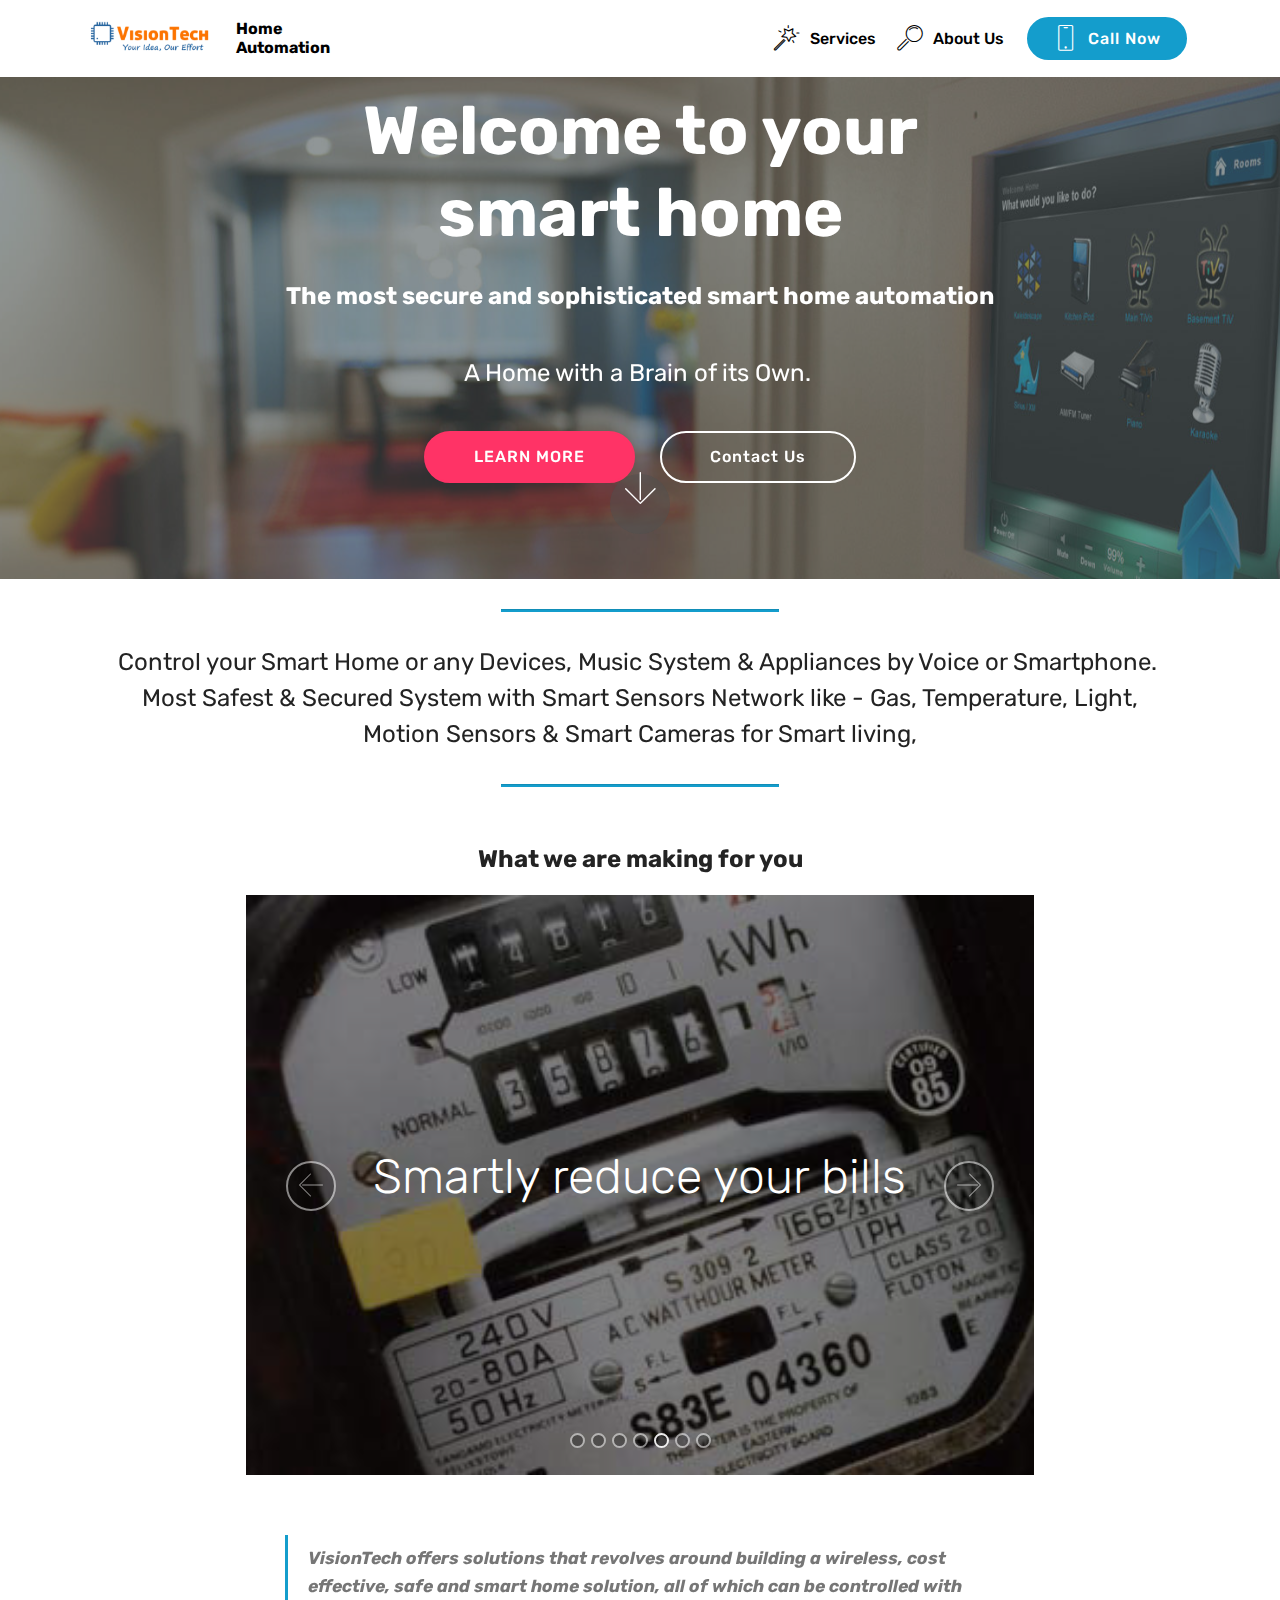
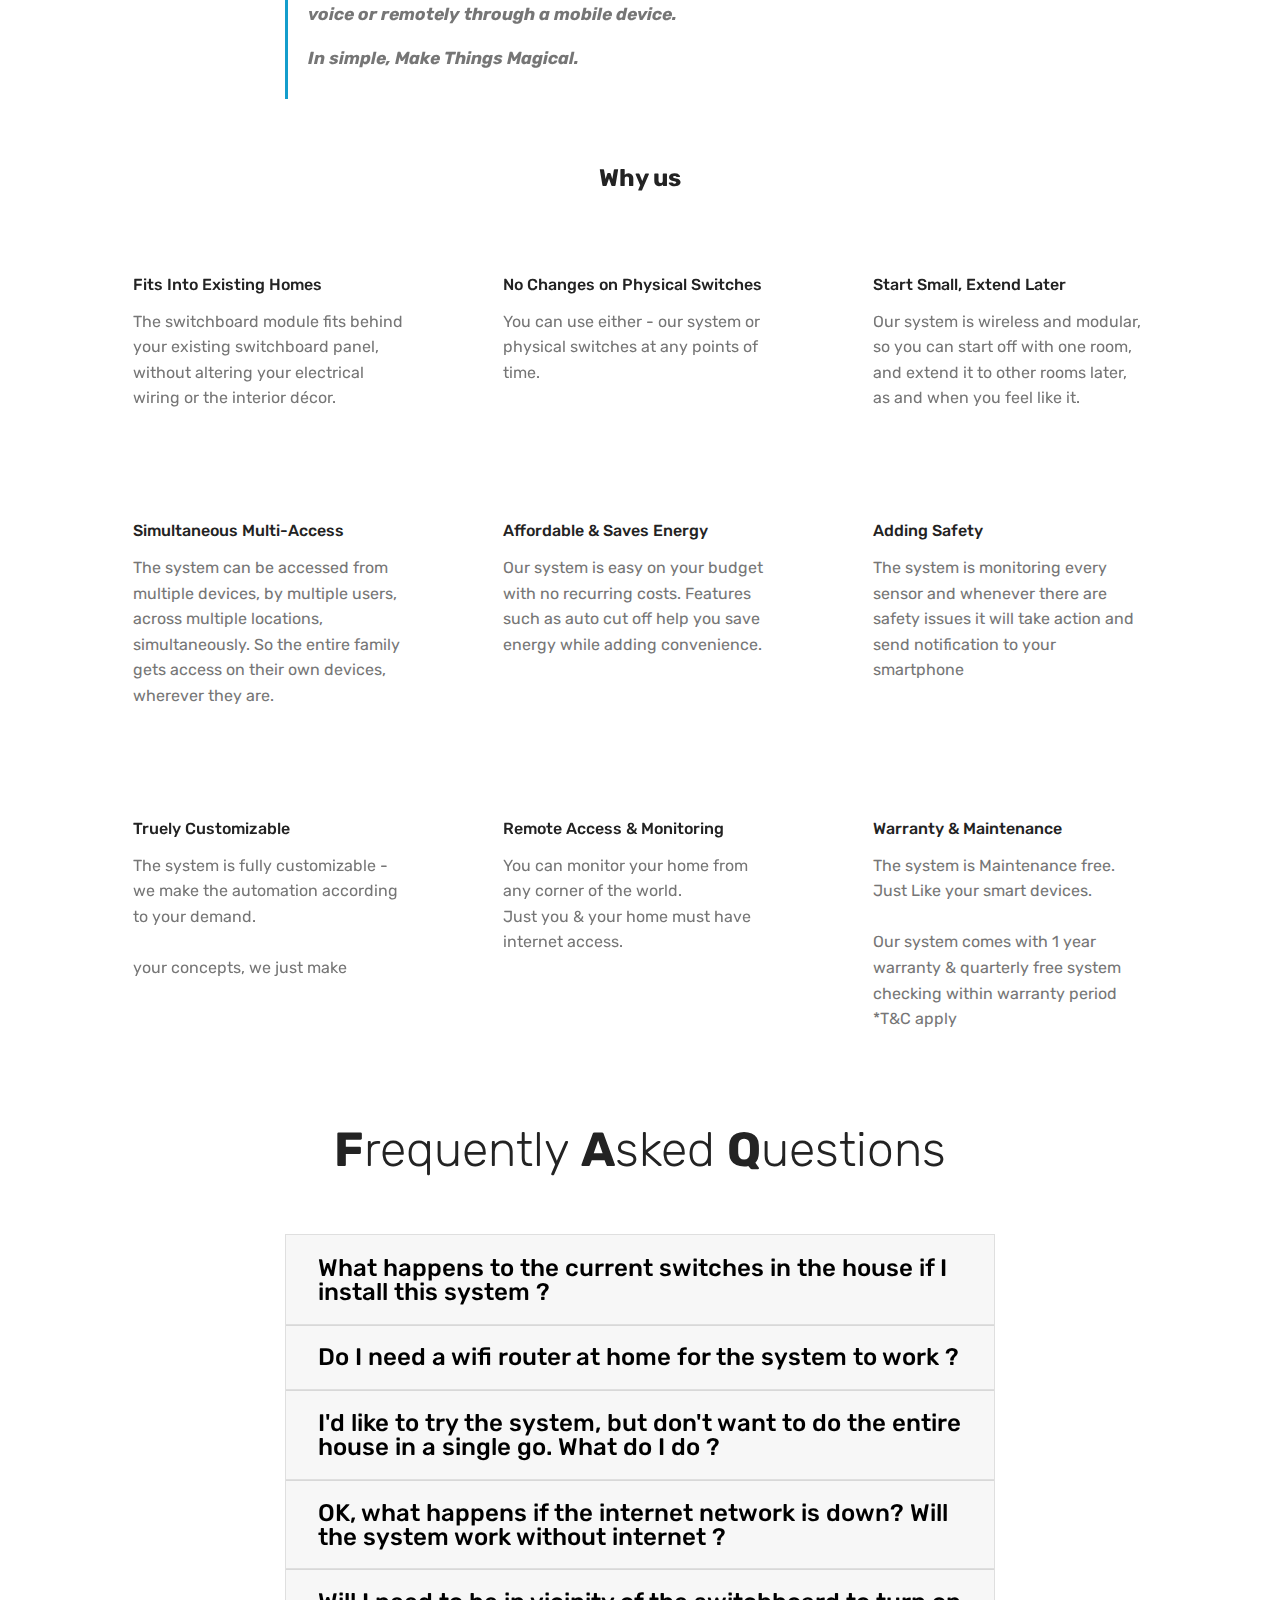
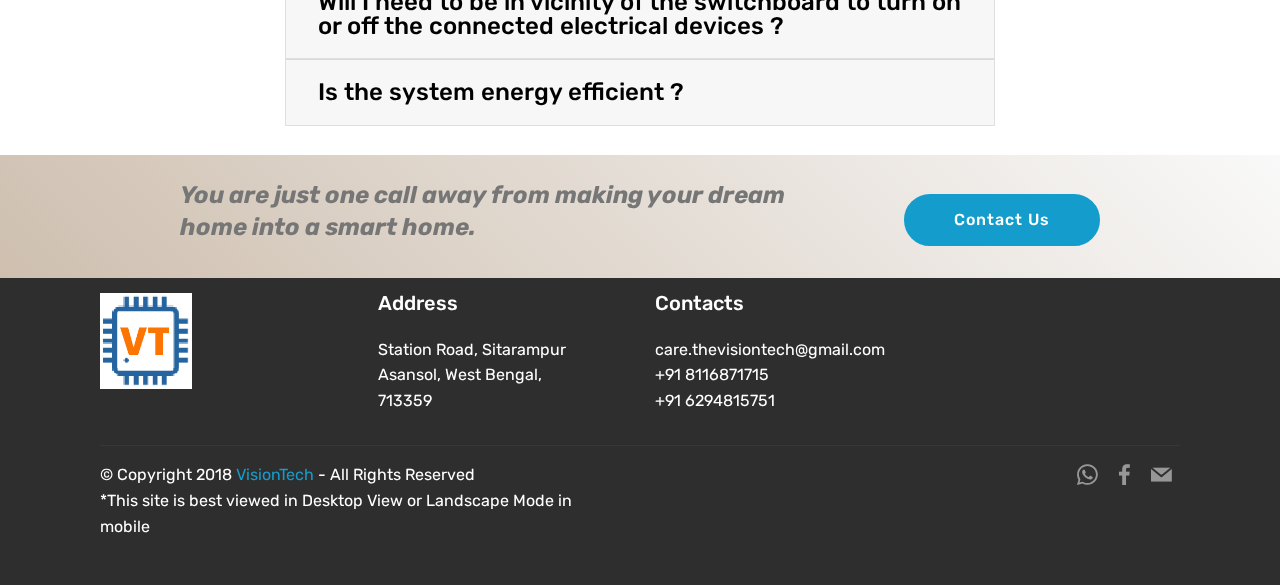
<file: index.html>
<!DOCTYPE html>
<html >
<head>
  <!-- Site made with Mobirise Website Builder v4.8.10, https://mobirise.com -->
  <meta charset="UTF-8">
  <meta http-equiv="X-UA-Compatible" content="IE=edge">
  <meta name="generator" content="Mobirise v4.8.10, mobirise.com">
  <meta name="viewport" content="width=device-width, initial-scale=1, minimum-scale=1">
  <link rel="shortcut icon" href="assets/images/vt-logo-for-favicon-128x134.png" type="image/x-icon">
  <meta name="description" content="">
  <title>Home</title>
  <link rel="stylesheet" href="assets/web/assets/mobirise-icons/mobirise-icons.css">
  <link rel="stylesheet" href="assets/tether/tether.min.css">
  <link rel="stylesheet" href="assets/bootstrap/css/bootstrap.min.css">
  <link rel="stylesheet" href="assets/bootstrap/css/bootstrap-grid.min.css">
  <link rel="stylesheet" href="assets/bootstrap/css/bootstrap-reboot.min.css">
  <link rel="stylesheet" href="assets/dropdown/css/style.css">
  <link rel="stylesheet" href="assets/socicon/css/styles.css">
  <link rel="stylesheet" href="assets/theme/css/style.css">
  <link rel="stylesheet" href="assets/mobirise/css/mbr-additional.css" type="text/css">
  
  
  
</head>
<body>
  <section class="menu cid-qTkzRZLJNu" once="menu" id="menu1-0">

    

    <nav class="navbar navbar-expand beta-menu navbar-dropdown align-items-center navbar-toggleable-sm">
        <button class="navbar-toggler navbar-toggler-right" type="button" data-toggle="collapse" data-target="#navbarSupportedContent" aria-controls="navbarSupportedContent" aria-expanded="false" aria-label="Toggle navigation">
            <div class="hamburger">
                <span></span>
                <span></span>
                <span></span>
                <span></span>
            </div>
        </button>
        <div class="menu-logo">
            <div class="navbar-brand">
                <span class="navbar-logo">
                    <a href="index.html">
                         <img src="assets/images/visiontech-2-418x178.png" alt="Mobirise" title="" style="height: 3.8rem;">
                    </a>
                </span>
                <span class="navbar-caption-wrap"><a class="navbar-caption text-black display-4" href="https://mobirise.com">Home <br>Automation</a></span>
            </div>
        </div>
        <div class="collapse navbar-collapse" id="navbarSupportedContent">
            <ul class="navbar-nav nav-dropdown" data-app-modern-menu="true"><li class="nav-item dropdown">
                    <a class="nav-link link text-black display-4" href="page1.html#slider1-l"><span class="mbri-magic-stick mbr-iconfont mbr-iconfont-btn"></span>Services</a>
                </li>
                <li class="nav-item">
                    <a class="nav-link link text-black display-4" href="page2.html#content6-p"><span class="mbri-search mbr-iconfont mbr-iconfont-btn"></span>
                        
                        About Us
                    </a>
                </li></ul>
            <div class="navbar-buttons mbr-section-btn"><a class="btn btn-sm btn-primary display-4" href="tel:+918116871715"><span class="mbri-mobile mbr-iconfont mbr-iconfont-btn"></span>
                    Call Now</a></div>
        </div>
    </nav>
</section>

<section class="engine"><a href="https://mobirise.info/x">free css templates</a></section><section class="cid-qTkA127IK8 mbr-parallax-background" id="header2-1">

    

    <div class="mbr-overlay" style="opacity: 0.6; background-color: rgb(70, 80, 82);"></div>

    <div class="container align-center">
        <div class="row justify-content-md-center">
            <div class="mbr-white col-md-10">
                <h1 class="mbr-section-title mbr-bold pb-3 mbr-fonts-style display-1">Welcome to your <br>smart home</h1>
                
                <p class="mbr-text pb-3 mbr-fonts-style display-5"><strong>The most secure and sophisticated smart home automation</strong>
<br>
<br>A Home with a Brain of its Own.&nbsp;</p>
                <div class="mbr-section-btn"><a class="btn btn-md btn-secondary display-4" href="index.html#content5-d">LEARN MORE</a>
                    <a class="btn btn-md btn-white-outline display-4" href="index.html#footer1-9">Contact Us</a></div>
            </div>
        </div>
    </div>
    <div class="mbr-arrow hidden-sm-down" aria-hidden="true">
        <a href="#next">
            <i class="mbri-down mbr-iconfont"></i>
        </a>
    </div>
</section>

<section class="mbr-section article content9 cid-rdTnfEA1BL" id="content9-7">
    
     

    <div class="container">
        <div class="inner-container" style="width: 100%;">
            <hr class="line" style="width: 25%;">
            <div class="section-text align-center mbr-fonts-style display-5">Control your Smart Home or any Devices, Music System &amp; Appliances by Voice or Smartphone.&nbsp;<div>Most Safest &amp; Secured System with Smart Sensors Network like - Gas, Temperature, Light, </div><div>Motion Sensors &amp; Smart Cameras for Smart living,</div></div>
            <hr class="line" style="width: 25%;">
        </div>
        </div>
</section>

<section class="mbr-section content5 cid-rdQ2F6NtHG" id="content5-5">

    

    

    <div class="container">
        <div class="media-container-row">
            <div class="title col-12 col-md-8">
                <h2 class="align-center mbr-bold mbr-white pb-3 mbr-fonts-style display-5">What we are making for you</h2>
                
                
                
            </div>
        </div>
    </div>
</section>

<section class="carousel slide cid-rdPYr3YK9y" data-interval="false" id="slider2-4">

    
    <div class="container content-slider">
        <div class="content-slider-wrap">
            <div><div class="mbr-slider slide carousel" data-pause="true" data-keyboard="false" data-ride="carousel" data-interval="4000"><ol class="carousel-indicators"><li data-app-prevent-settings="" data-target="#slider2-4" data-slide-to="0"></li><li data-app-prevent-settings="" data-target="#slider2-4" data-slide-to="1"></li><li data-app-prevent-settings="" data-target="#slider2-4" data-slide-to="2"></li><li data-app-prevent-settings="" data-target="#slider2-4" data-slide-to="3"></li><li data-app-prevent-settings="" data-target="#slider2-4" class=" active" data-slide-to="4"></li><li data-app-prevent-settings="" data-target="#slider2-4" data-slide-to="5"></li><li data-app-prevent-settings="" data-target="#slider2-4" data-slide-to="6"></li></ol><div class="carousel-inner" role="listbox"><div class="carousel-item slider-fullscreen-image" data-bg-video-slide="false" style="background-image: url(assets/images/control-your-home-with-voice-902x489.jpg);"><div class="container container-slide"><div class="image_wrapper"><div class="mbr-overlay"></div><img src="assets/images/control-your-home-with-voice-902x489.jpg"><div class="carousel-caption justify-content-center"><div class="col-10 align-center"><p class="lead mbr-text mbr-fonts-style display-2">Control home with your voice</p></div></div></div></div></div><div class="carousel-item slider-fullscreen-image" data-bg-video-slide="false" style="background-image: url(assets/images/leave-home-care-free-627x364.jpg);"><div class="container container-slide"><div class="image_wrapper"><div class="mbr-overlay"></div><img src="assets/images/leave-home-care-free-627x364.jpg"><div class="carousel-caption justify-content-center"><div class="col-10 align-center"><p class="lead mbr-text mbr-fonts-style display-2">Leave your home care free</p></div></div></div></div></div><div class="carousel-item slider-fullscreen-image" data-bg-video-slide="false" style="background-image: url(assets/images/home-at-your-finger-tip-810x456.jpg);"><div class="container container-slide"><div class="image_wrapper"><div class="mbr-overlay"></div><img src="assets/images/home-at-your-finger-tip-810x456.jpg"><div class="carousel-caption justify-content-center"><div class="col-10 align-center"><p class="lead mbr-text mbr-fonts-style display-2">Home at your finger tip</p></div></div></div></div></div><div class="carousel-item slider-fullscreen-image" data-bg-video-slide="false" style="background-image: url(assets/images/house-alarm-companies-2000x1545.jpg);"><div class="container container-slide"><div class="image_wrapper"><div class="mbr-overlay"></div><img src="assets/images/house-alarm-companies-2000x1545.jpg"><div class="carousel-caption justify-content-center"><div class="col-10 align-center"><p class="lead mbr-text mbr-fonts-style display-2">Smart sensors for more safety&nbsp;</p></div></div></div></div></div><div class="carousel-item slider-fullscreen-image active" data-bg-video-slide="false" style="background-image: url(assets/images/reduce-bill-smartly-460x276.jpg);"><div class="container container-slide"><div class="image_wrapper"><div class="mbr-overlay"></div><img src="assets/images/reduce-bill-smartly-460x276.jpg"><div class="carousel-caption justify-content-center"><div class="col-10 align-center"><p class="lead mbr-text mbr-fonts-style display-2">Smartly reduce your bills</p></div></div></div></div></div><div class="carousel-item slider-fullscreen-image" data-bg-video-slide="false" style="background-image: url(assets/images/tb2qtumfbjtbknjszfnxxasfxxa-6000000002094-0-tbvideo-1-1920x1080.jpg);"><div class="container container-slide"><div class="image_wrapper"><div class="mbr-overlay"></div><img src="assets/images/tb2qtumfbjtbknjszfnxxasfxxa-6000000002094-0-tbvideo-1-1920x1080.jpg"><div class="carousel-caption justify-content-center"><div class="col-10 align-center"><p class="lead mbr-text mbr-fonts-style display-2">Stay safe from LPG leak &amp; fire&nbsp;</p></div></div></div></div></div><div class="carousel-item slider-fullscreen-image" data-bg-video-slide="false" style="background-image: url(assets/images/hd-ip-security-cameras-1024x768.png);"><div class="container container-slide"><div class="image_wrapper"><div class="mbr-overlay"></div><img src="assets/images/hd-ip-security-cameras-1024x768.png"><div class="carousel-caption justify-content-center"><div class="col-10 align-center"><p class="lead mbr-text mbr-fonts-style display-2">Securing home &amp; <br>live monitoring&nbsp;</p></div></div></div></div></div></div><a data-app-prevent-settings="" class="carousel-control carousel-control-prev" role="button" data-slide="prev" href="#slider2-4"><span aria-hidden="true" class="mbri-left mbr-iconfont"></span><span class="sr-only">Previous</span></a><a data-app-prevent-settings="" class="carousel-control carousel-control-next" role="button" data-slide="next" href="#slider2-4"><span aria-hidden="true" class="mbri-right mbr-iconfont"></span><span class="sr-only">Next</span></a></div></div> 
        </div>
    </div>
</section>

<section class="mbr-section article content1 cid-rdTQiOmdom" id="content2-a">

     

    <div class="container">
        <div class="media-container-row">
            <div class="mbr-text col-12 col-md-8 mbr-fonts-style display-5">
                <blockquote><p><strong>VisionTech offers solutions that revolves around building a wireless, cost effective, safe and smart home solution, all of which can be controlled with voice or remotely through a mobile device.</strong></p><p><strong>In simple, Make Things Magical.</strong></p></blockquote>
            </div>
        </div>
    </div>
</section>

<section class="mbr-section content5 cid-rdTSeSwbmg" id="content5-d">

    

    

    <div class="container">
        <div class="media-container-row">
            <div class="title col-12 col-md-8">
                <h2 class="align-center mbr-bold mbr-white pb-3 mbr-fonts-style display-5">Why us</h2>
                
                
                
            </div>
        </div>
    </div>
</section>

<section class="features4 cid-rdTRRc69SG" id="features4-b">
    
         

    
    <div class="container">
        <div class="media-container-row">
            <div class="card p-3 col-12 col-md-6 col-lg-4">
                <div class="card-wrapper media-container-row media-container-row">
                    <div class="card-box">
                        <h4 class="card-title pb-3 mbr-fonts-style display-7">Fits Into Existing Homes</h4>
                        <p class="mbr-text mbr-fonts-style display-7">
                            The switchboard module fits behind your existing switchboard panel, without altering your electrical wiring or the interior décor.
                        </p>
                    </div>
                </div>
            </div>

            <div class="card p-3 col-12 col-md-6 col-12 col-md-6 col-lg-4">
                <div class="card-wrapper media-container-row">
                    <div class="card-box">
                        <h4 class="card-title pb-3 mbr-fonts-style display-7">No Changes on Physical Switches</h4>
                        <p class="mbr-text mbr-fonts-style display-7">
                            You can use either - our system or physical switches at any points of time.<br><br></p>
                    </div>
                </div>
            </div>

            <div class="card p-3 col-12 col-md-6 col-lg-4">
                <div class="card-wrapper media-container-row">
                    <div class="card-box">
                        <h4 class="card-title pb-3 mbr-fonts-style display-7">Start Small, Extend Later</h4>
                        <p class="mbr-text mbr-fonts-style display-7">Our system is wireless and modular, so you can start off with one room, and extend it to other rooms later, as and when you feel like it.
                        </p>
                    </div>
                </div>
            </div>

            
        </div>
    </div>
</section>

<section class="features4 cid-rdTTwhq0zo" id="features4-e">
    
         

    
    <div class="container">
        <div class="media-container-row">
            <div class="card p-3 col-12 col-md-6 col-lg-4">
                <div class="card-wrapper media-container-row media-container-row">
                    <div class="card-box">
                        <h4 class="card-title pb-3 mbr-fonts-style display-7">Simultaneous Multi-Access</h4>
                        <p class="mbr-text mbr-fonts-style display-7">The system can be accessed from multiple devices, by multiple users, across multiple locations, simultaneously. So the entire family gets access on their own devices, wherever they are.
                        </p>
                    </div>
                </div>
            </div>

            <div class="card p-3 col-12 col-md-6 col-12 col-md-6 col-lg-4">
                <div class="card-wrapper media-container-row">
                    <div class="card-box">
                        <h4 class="card-title pb-3 mbr-fonts-style display-7">Affordable &amp; Saves Energy</h4>
                        <p class="mbr-text mbr-fonts-style display-7">Our system is easy on your budget with no recurring costs. Features such as auto cut off help you save energy while adding convenience.
                        </p>
                    </div>
                </div>
            </div>

            <div class="card p-3 col-12 col-md-6 col-lg-4">
                <div class="card-wrapper media-container-row">
                    <div class="card-box">
                        <h4 class="card-title pb-3 mbr-fonts-style display-7">Adding Safety</h4>
                        <p class="mbr-text mbr-fonts-style display-7">The system is monitoring every sensor and whenever there are safety issues it will take action and send notification to your smartphone&nbsp;</p>
                    </div>
                </div>
            </div>

            
        </div>
    </div>
</section>

<section class="features4 cid-rdTVGviU2m" id="features4-f">
    
         

    
    <div class="container">
        <div class="media-container-row">
            <div class="card p-3 col-12 col-md-6 col-lg-4">
                <div class="card-wrapper media-container-row media-container-row">
                    <div class="card-box">
                        <h4 class="card-title pb-3 mbr-fonts-style display-7">Truely Customizable</h4>
                        <p class="mbr-text mbr-fonts-style display-7">The system is fully customizable -<br>we make the automation according to your demand.&nbsp;<br><br>your concepts, we just make&nbsp;<br></p>
                    </div>
                </div>
            </div>

            <div class="card p-3 col-12 col-md-6 col-12 col-md-6 col-lg-4">
                <div class="card-wrapper media-container-row">
                    <div class="card-box">
                        <h4 class="card-title pb-3 mbr-fonts-style display-7">Remote Access &amp; Monitoring</h4>
                        <p class="mbr-text mbr-fonts-style display-7">You can monitor your home from any corner of the world.<br>Just you &amp; your home must have internet access.</p>
                    </div>
                </div>
            </div>

            <div class="card p-3 col-12 col-md-6 col-lg-4">
                <div class="card-wrapper media-container-row">
                    <div class="card-box">
                        <h4 class="card-title pb-3 mbr-fonts-style display-7">Warranty &amp; Maintenance</h4>
                        <p class="mbr-text mbr-fonts-style display-7">The system is Maintenance free.<br>Just Like your smart devices.<br><br>Our system comes with 1 year warranty &amp; quarterly free system checking within warranty period<br>*T&amp;C apply&nbsp;<br><br></p>
                    </div>
                </div>
            </div>

            
        </div>
    </div>
</section>

<section class="accordion1 cid-rdU6RTFRvb" id="accordion1-g">

    

    
    <div class="container">
        <div class="media-container-row">
            <div class="col-12 col-md-8">
                <div class="section-head text-center space30">
                    <h2 class="mbr-section-title pb-5 mbr-fonts-style display-2"><strong>F</strong>requently <strong>A</strong>sked <strong>Q</strong>uestions</h2>
                </div>
                <div class="clearfix"></div>
                <div id="bootstrap-accordion_10" class="panel-group accordionStyles accordion" role="tablist" aria-multiselectable="true">
                    <div class="card">
                        <div class="card-header" role="tab" id="headingOne">
                            <a role="button" class="panel-title collapsed text-black" data-toggle="collapse" data-core="" href="#collapse1_10" aria-expanded="false" aria-controls="collapse1">
                                <h4 class="mbr-fonts-style display-5">What happens to the current switches in the house if I install this system ?</h4>
                            </a>
                        </div>
                        <div id="collapse1_10" class="panel-collapse noScroll collapse " role="tabpanel" aria-labelledby="headingOne" data-parent="#bootstrap-accordion_10">
                            <div class="panel-body p-4">
                                <p class="mbr-fonts-style panel-text display-7">They work as they have always done. Our system works in tandem with the physical switches, so you can use either to control your devices.</p>
                            </div>
                        </div>
                    </div>
                    <div class="card">
                        <div class="card-header" role="tab" id="headingTwo">
                            <a role="button" class="collapsed panel-title text-black" data-toggle="collapse" data-core="" href="#collapse2_10" aria-expanded="false" aria-controls="collapse2">
                                <h4 class="mbr-fonts-style display-5">Do I need a wifi router at home for the system to work ?</h4>
                            </a>
                            
                        </div>
                        <div id="collapse2_10" class="panel-collapse noScroll collapse" role="tabpanel" aria-labelledby="headingTwo" data-parent="#bootstrap-accordion_10">
                            <div class="panel-body p-4">
                                <p class="mbr-fonts-style panel-text display-7">Yes, a wifi router is required. The system controller needs to be connected to the wifi router.</p>
                            </div>
                        </div>
                    </div>
                    <div class="card">
                        <div class="card-header" role="tab" id="headingThree">
                            <a role="button" class="collapsed text-black panel-title" data-toggle="collapse" data-core="" href="#collapse3_10" aria-expanded="false" aria-controls="collapse3">
                                <h4 class="mbr-fonts-style display-5">I'd like to try the system, but don't want to do the entire house in a single go. What do I do ?</h4>
                            </a>
                        </div>
                        <div id="collapse3_10" class="panel-collapse noScroll collapse" role="tabpanel" aria-labelledby="headingThree" data-parent="#bootstrap-accordion_10">
                            <div class="panel-body p-4">
                                <p class="mbr-fonts-style panel-text display-7">For trying out, we suggest you start with a single switchboard or a single room. So when you feel like it, you can keep expand the sytem to your entire home or other&nbsp;rooms.</p>
                            </div>
                        </div>
                    </div>
                    <div class="card">
                        <div class="card-header" role="tab" id="headingFour">
                            <a role="button" class="collapsed panel-title text-black" data-toggle="collapse" data-core="" href="#collapse4_10" aria-expanded="false" aria-controls="collapse4">
                                <h4 class="mbr-fonts-style display-5">OK, what happens if the internet network is down? Will the system work without internet ?</h4>
                            </a> 
                        </div>
                        <div id="collapse4_10" class="panel-collapse noScroll collapse" role="tabpanel" aria-labelledby="headingFour" data-parent="#bootstrap-accordion_10">
                            <div class="panel-body p-4">
                                <p class="mbr-fonts-style panel-text display-7">Its depends on what system you choosed. If the system is only "SMARTPHONE" controlled &amp; When you are at home, then no internet is required, as your phone and the home controller would be on the same wifi network. But if the system is "VOICE" controlled &nbsp;or when you are out of the home, then both the home controller and the phone will need internet access to talk to each other.</p>
                            </div>
                        </div>
                    </div>
                    <div class="card">
                        <div class="card-header" role="tab" id="headingFive">
                            <a role="button" class="collapsed panel-title text-black" data-toggle="collapse" data-core="" href="#collapse5_10" aria-expanded="false" aria-controls="collapse5">
                                <h4 class="mbr-fonts-style display-5">Will I need to be in vicinity of the switchboard to turn on or off the connected electrical devices ?</h4>
                            </a>
                        </div>
                        <div id="collapse5_10" class="panel-collapse noScroll collapse" role="tabpanel" aria-labelledby="headingFive" data-parent="#bootstrap-accordion_10">
                            <div class="panel-body p-4">
                                <p class="mbr-fonts-style panel-text display-7">No, being in vicinity is not required at all. In fact, you can control your electrical devices from anywhere in the world.</p>
                            </div>
                        </div>
                    </div>
                    <div class="card">
                        <div class="card-header" role="tab" id="headingSix">
                            <a role="button" class="collapsed panel-title text-black" data-toggle="collapse" data-core="" href="#collapse6_10" aria-expanded="false" aria-controls="collapse6">
                                <h4 class="mbr-fonts-style display-5">Is the system energy efficient ?&nbsp;</h4>
                            </a>
                        </div>
                        <div id="collapse6_10" class="panel-collapse noScroll collapse" role="tabpanel" aria-labelledby="headingSix" data-parent="#bootstrap-accordion_10">
                            <div class="panel-body p-4">
                                <p class="mbr-fonts-style panel-text display-7">The system is totaly energy efficients comapre to other makers. It is less than &lt;10 Watts/Room when fully functional. &nbsp;</p>
                            </div>
                        </div>
                    </div>
                </div>
            </div>
        </div>
    </div>
</section>

<section class="mbr-section info1 cid-rdUe2PC663" id="info1-i">

    

    
    <div class="container">
        <div class="row justify-content-center content-row">
            <div class="media-container-column title col-12 col-lg-7 col-md-6">
                <h3 class="mbr-section-subtitle align-left mbr-light pb-3 mbr-fonts-style display-5"><strong><em>You are just one call away from making your&nbsp;</em></strong><strong><em>dream home into a smart home.</em></strong></h3>
                
            </div>
            <div class="media-container-column col-12 col-lg-3 col-md-4">
                <div class="mbr-section-btn align-right py-4"><a class="btn btn-primary display-4" href="page1.html#form1-m">Contact Us</a></div>
            </div>
        </div>
    </div>
</section>

<section class="cid-rdTGPVH5od" id="footer1-9">

    

    

    <div class="container">
        <div class="media-container-row content text-white">
            <div class="col-12 col-md-3">
                <div class="media-wrap">
                    <a href="https://mobirise.co/">
                        <img src="assets/images/vt-logo-for-favicon-173x181.png" alt="Mobirise" title="">
                    </a>
                </div>
            </div>
            <div class="col-12 col-md-3 mbr-fonts-style display-7">
                <h5 class="pb-3">
                    Address
                </h5>
                <p class="mbr-text">Station Road, Sitarampur<br>Asansol, West Bengal,<br>713359</p>
            </div>
            <div class="col-12 col-md-3 mbr-fonts-style display-7">
                <h5 class="pb-3">
                    Contacts
                </h5>
                <p class="mbr-text">care.thevisiontech@gmail.com&nbsp;<br>+91 8116871715&nbsp;<br>+91 6294815751</p>
            </div>
            <div class="col-12 col-md-3 mbr-fonts-style display-7">
                <h5 class="pb-3"></h5>
                <p class="mbr-text"></p>
            </div>
        </div>
        <div class="footer-lower">
            <div class="media-container-row">
                <div class="col-sm-12">
                    <hr>
                </div>
            </div>
            <div class="media-container-row mbr-white">
                <div class="col-sm-6 copyright">
                    <p class="mbr-text mbr-fonts-style display-7">
                        © Copyright 2018 <a href="https://www.thevisiontech.in" target="_blank">VisionTech</a> - All Rights Reserved &nbsp; &nbsp;<br>*This site is best viewed in Desktop View or Landscape Mode in mobile &nbsp;</p>
                </div>
                <div class="col-md-6">
                    <div class="social-list align-right">
                        <div class="soc-item">
                            <a href="tel:+91-8116871715">
                                <span class="mbr-iconfont mbr-iconfont-social socicon-whatsapp socicon"></span>
                            </a>
                        </div>
                        <div class="soc-item">
                            <a href="https://www.facebook.com/VisionTech2018" target="_blank">
                                <span class="mbr-iconfont mbr-iconfont-social socicon-facebook socicon"></span>
                            </a>
                        </div>
                        <div class="soc-item">
                            <a href="mailto:care.thevisiontech@gmail.com">
                                <span class="mbr-iconfont mbr-iconfont-social socicon-mail socicon"></span>
                            </a>
                        </div>
                        
                        
                        
                    </div>
                </div>
            </div>
        </div>
    </div>
</section>


  <script src="assets/web/assets/jquery/jquery.min.js"></script>
  <script src="assets/popper/popper.min.js"></script>
  <script src="assets/tether/tether.min.js"></script>
  <script src="assets/bootstrap/js/bootstrap.min.js"></script>
  <script src="assets/smoothscroll/smooth-scroll.js"></script>
  <script src="assets/dropdown/js/script.min.js"></script>
  <script src="assets/touchswipe/jquery.touch-swipe.min.js"></script>
  <script src="assets/ytplayer/jquery.mb.ytplayer.min.js"></script>
  <script src="assets/vimeoplayer/jquery.mb.vimeo_player.js"></script>
  <script src="assets/mbr-switch-arrow/mbr-switch-arrow.js"></script>
  <script src="assets/bootstrapcarouselswipe/bootstrap-carousel-swipe.js"></script>
  <script src="assets/parallax/jarallax.min.js"></script>
  <script src="assets/theme/js/script.js"></script>
  <script src="assets/slidervideo/script.js"></script>
  
  
</body>
</html>
</file>
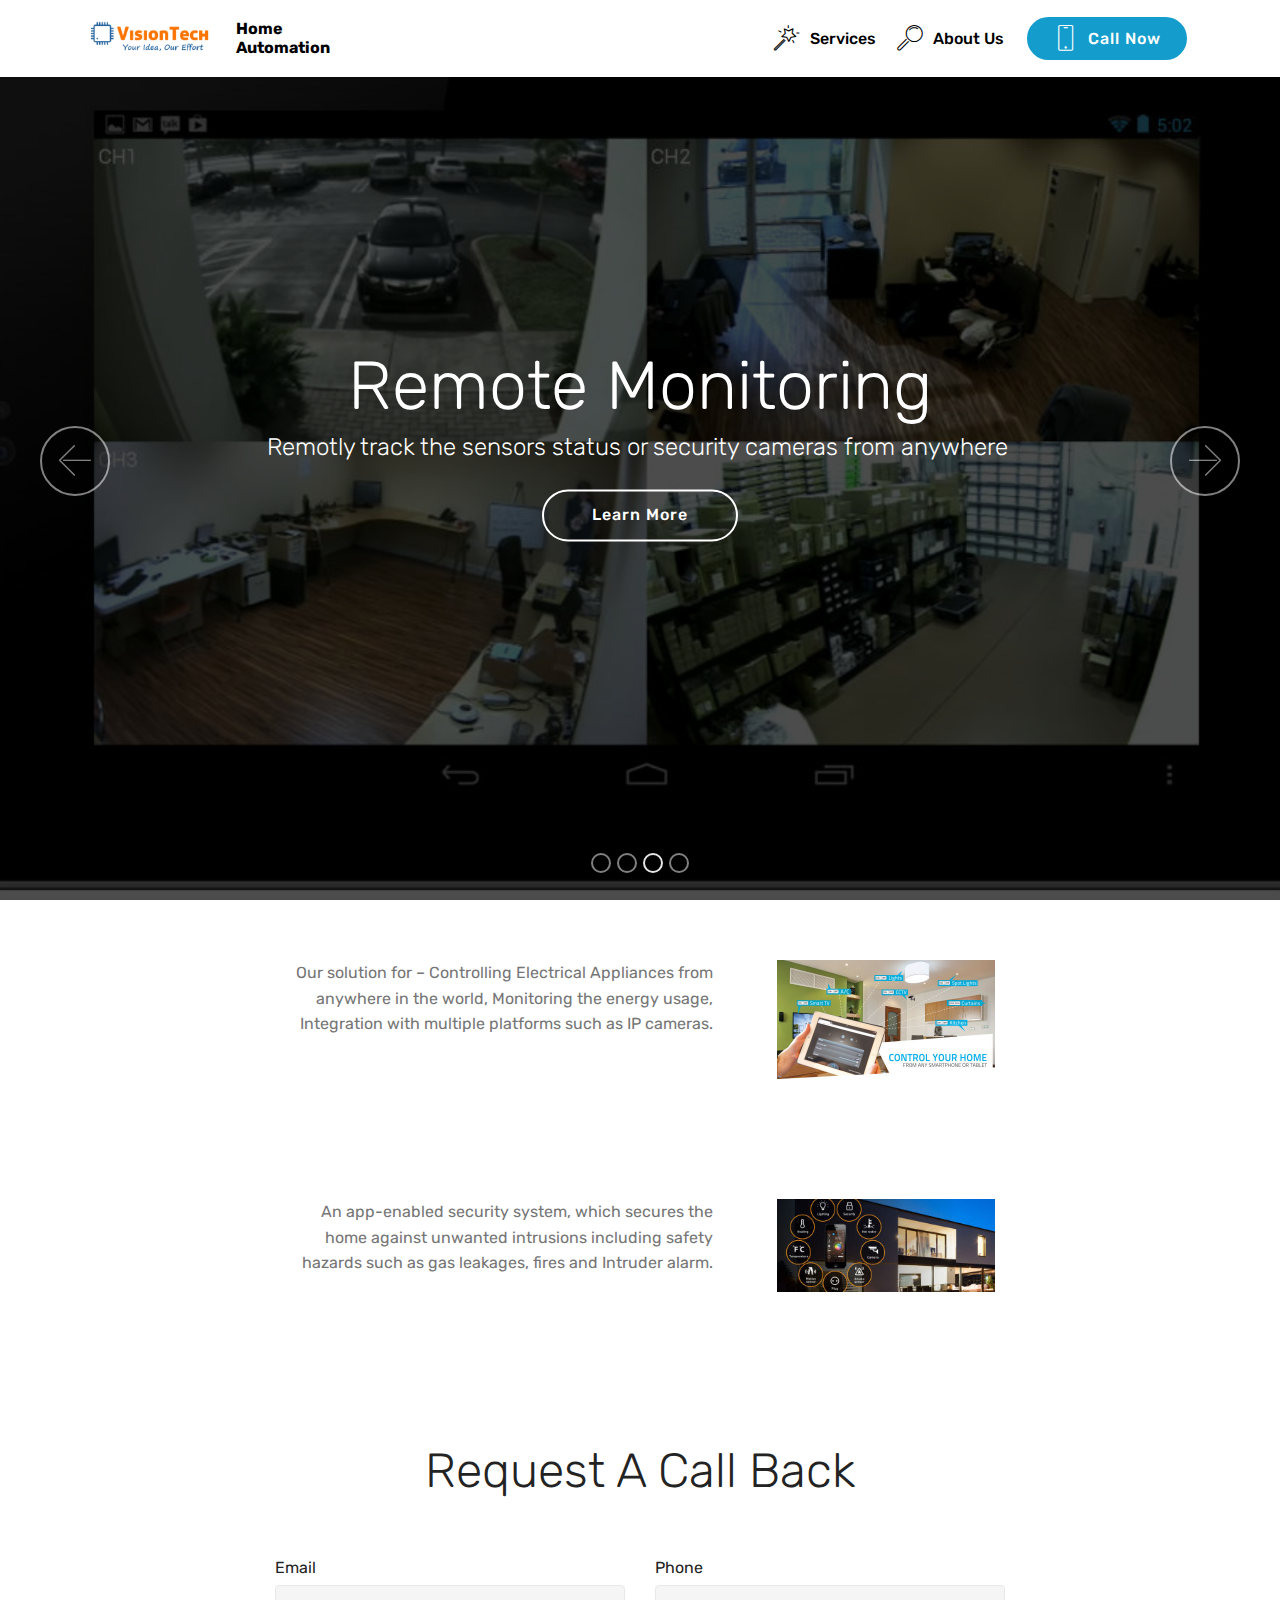
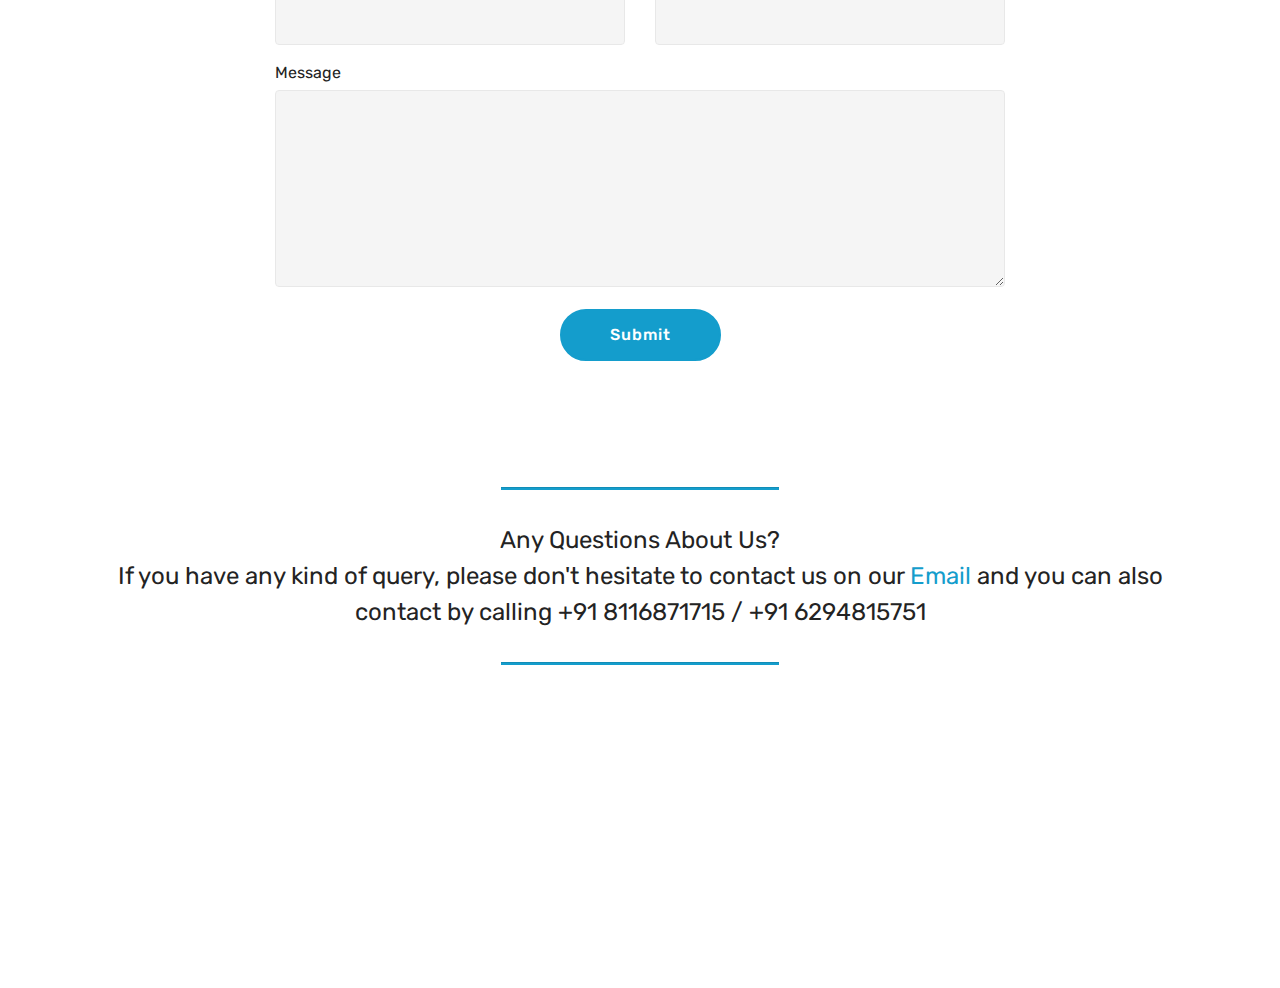
<file: page1.html>
<!DOCTYPE html>
<html >
<head>
  <!-- Site made with Mobirise Website Builder v4.8.10, https://mobirise.com -->
  <meta charset="UTF-8">
  <meta http-equiv="X-UA-Compatible" content="IE=edge">
  <meta name="generator" content="Mobirise v4.8.10, mobirise.com">
  <meta name="viewport" content="width=device-width, initial-scale=1, minimum-scale=1">
  <link rel="shortcut icon" href="assets/images/vt-logo-for-favicon-128x134.png" type="image/x-icon">
  <meta name="description" content="Web Site Creator Description">
  <title>Services</title>
  <link rel="stylesheet" href="assets/web/assets/mobirise-icons/mobirise-icons.css">
  <link rel="stylesheet" href="assets/tether/tether.min.css">
  <link rel="stylesheet" href="assets/bootstrap/css/bootstrap.min.css">
  <link rel="stylesheet" href="assets/bootstrap/css/bootstrap-grid.min.css">
  <link rel="stylesheet" href="assets/bootstrap/css/bootstrap-reboot.min.css">
  <link rel="stylesheet" href="assets/dropdown/css/style.css">
  <link rel="stylesheet" href="assets/socicon/css/styles.css">
  <link rel="stylesheet" href="assets/theme/css/style.css">
  <link rel="stylesheet" href="assets/mobirise/css/mbr-additional.css" type="text/css">
  
  
  
</head>
<body>
  <section class="menu cid-qTkzRZLJNu" once="menu" id="menu1-6">

    

    <nav class="navbar navbar-expand beta-menu navbar-dropdown align-items-center navbar-toggleable-sm">
        <button class="navbar-toggler navbar-toggler-right" type="button" data-toggle="collapse" data-target="#navbarSupportedContent" aria-controls="navbarSupportedContent" aria-expanded="false" aria-label="Toggle navigation">
            <div class="hamburger">
                <span></span>
                <span></span>
                <span></span>
                <span></span>
            </div>
        </button>
        <div class="menu-logo">
            <div class="navbar-brand">
                <span class="navbar-logo">
                    <a href="index.html">
                         <img src="assets/images/visiontech-2-418x178.png" alt="Mobirise" title="" style="height: 3.8rem;">
                    </a>
                </span>
                <span class="navbar-caption-wrap"><a class="navbar-caption text-black display-4" href="https://mobirise.com">Home <br>Automation</a></span>
            </div>
        </div>
        <div class="collapse navbar-collapse" id="navbarSupportedContent">
            <ul class="navbar-nav nav-dropdown" data-app-modern-menu="true"><li class="nav-item dropdown">
                    <a class="nav-link link text-black display-4" href="page1.html#slider1-l"><span class="mbri-magic-stick mbr-iconfont mbr-iconfont-btn"></span>Services</a>
                </li>
                <li class="nav-item">
                    <a class="nav-link link text-black display-4" href="page2.html#content6-p"><span class="mbri-search mbr-iconfont mbr-iconfont-btn"></span>
                        
                        About Us
                    </a>
                </li></ul>
            <div class="navbar-buttons mbr-section-btn"><a class="btn btn-sm btn-primary display-4" href="tel:+918116871715"><span class="mbri-mobile mbr-iconfont mbr-iconfont-btn"></span>
                    Call Now</a></div>
        </div>
    </nav>
</section>

<section class="engine"><a href="https://mobirise.info/n">free simple site templates</a></section><section class="carousel slide cid-rdYa5nanD4" data-interval="false" id="slider1-l">

    

    <div class="full-screen"><div class="mbr-slider slide carousel" data-pause="true" data-keyboard="false" data-ride="carousel" data-interval="3000"><ol class="carousel-indicators"><li data-app-prevent-settings="" data-target="#slider1-l" data-slide-to="0"></li><li data-app-prevent-settings="" data-target="#slider1-l" data-slide-to="1"></li><li data-app-prevent-settings="" data-target="#slider1-l" class=" active" data-slide-to="2"></li><li data-app-prevent-settings="" data-target="#slider1-l" data-slide-to="3"></li></ol><div class="carousel-inner" role="listbox"><div class="carousel-item slider-fullscreen-image" data-bg-video-slide="false" style="background-image: url(assets/images/smart-sensors-for-safety-security-1024x683.jpg);"><div class="container container-slide"><div class="image_wrapper"><div class="mbr-overlay" style="opacity: 0.8;"></div><img src="assets/images/smart-sensors-for-safety-security-1024x683.jpg"><div class="carousel-caption justify-content-center"><div class="col-10 align-center"><h2 class="mbr-fonts-style display-1">Smart Phone Controlled&nbsp;</h2><p class="lead mbr-text mbr-fonts-style display-5">&nbsp;Your all appliances at your finger tip &nbsp;</p><div class="mbr-section-btn" buttons="0"><a class="btn display-4 btn-white-outline" href="tel:+918116871715">Learn More</a> </div></div></div></div></div></div><div class="carousel-item slider-fullscreen-image" data-bg-video-slide="false" style="background-image: url(assets/images/voice-control-your-home-1600x916.jpg);"><div class="container container-slide"><div class="image_wrapper"><div class="mbr-overlay" style="opacity: 0.6;"></div><img src="assets/images/voice-control-your-home-1600x916.jpg"><div class="carousel-caption justify-content-center"><div class="col-10 align-center"><h2 class="mbr-fonts-style display-1">Voice Control</h2><p class="lead mbr-text mbr-fonts-style display-5">Command your home &amp; appliances by your voice</p><div class="mbr-section-btn" buttons="0"> <a class="btn  btn-white-outline display-4" href="tel:+918116871715">Learn More</a></div></div></div></div></div></div><div class="carousel-item slider-fullscreen-image active" data-bg-video-slide="false" style="background-image: url(assets/images/android-dvr-viewer-app-hd-surveillance-camera-1000x628.jpg);"><div class="container container-slide"><div class="image_wrapper"><div class="mbr-overlay" style="opacity: 0.7;"></div><img src="assets/images/android-dvr-viewer-app-hd-surveillance-camera-1000x628.jpg"><div class="carousel-caption justify-content-center"><div class="col-10 align-center"><h2 class="mbr-fonts-style display-1">Remote Monitoring</h2><p class="lead mbr-text mbr-fonts-style display-5">Remotly track the sensors status or security cameras from anywhere&nbsp;</p><div class="mbr-section-btn" buttons="0"><a class="btn display-4 btn-white-outline" href="tel:+918116871715">Learn More</a> </div></div></div></div></div></div><div class="carousel-item slider-fullscreen-image" data-bg-video-slide="false" style="background-image: url(assets/images/alarm-system-image-2-1920x1080.jpg);"><div class="container container-slide"><div class="image_wrapper"><div class="mbr-overlay" style="opacity: 0.8;"></div><img src="assets/images/alarm-system-image-2-1920x1080.jpg"><div class="carousel-caption justify-content-center"><div class="col-10 align-center"><h2 class="mbr-fonts-style display-1">Smart Security Solutions</h2><p class="lead mbr-text mbr-fonts-style display-5">Stay protected with smart security camerars &amp; network of motion sensors <br>Get notification if there any security issues &nbsp;</p><div class="mbr-section-btn" buttons="0"><a class="btn display-4 btn-white-outline" href="tel:+918116871715">Learn More</a> </div></div></div></div></div></div></div><a data-app-prevent-settings="" class="carousel-control carousel-control-prev" role="button" data-slide="prev" href="#slider1-l"><span aria-hidden="true" class="mbri-left mbr-iconfont"></span><span class="sr-only">Previous</span></a><a data-app-prevent-settings="" class="carousel-control carousel-control-next" role="button" data-slide="next" href="#slider1-l"><span aria-hidden="true" class="mbri-right mbr-iconfont"></span><span class="sr-only">Next</span></a></div></div>

</section>

<section class="mbr-section content7 cid-rdYr5ZhMP4" id="content7-r">
          
    

    <div class="container">
        <div class="media-container-row">
            <div class="col-12 col-md-8">
                <div class="media-container-row">
                    <div class="media-content">
                        <div class="mbr-section-text">
                            <p class="mbr-text align-right mb-0 mbr-fonts-style display-7">Our solution for – Controlling Electrical Appliances from anywhere in the world, Monitoring the energy usage, Integration with multiple platforms such as IP cameras.</p>
                        </div>
                    </div>
                    <div class="mbr-figure" style="width: 60%;">
                     <img src="assets/images/jm-homeautomation-web1-436x238.jpg" alt="Mobirise" title="">  
                    </div>
                </div>
            </div>
        </div>
    </div>
</section>

<section class="mbr-section content7 cid-rdYr71txQi" id="content7-s">
          
    

    <div class="container">
        <div class="media-container-row">
            <div class="col-12 col-md-8">
                <div class="media-container-row">
                    <div class="media-content">
                        <div class="mbr-section-text">
                            <p class="mbr-text align-right mb-0 mbr-fonts-style display-7">An app-enabled security system, which secures the home against unwanted intrusions including safety hazards such as gas leakages, fires and Intruder alarm.</p>
                        </div>
                    </div>
                    <div class="mbr-figure" style="width: 60%;">
                     <img src="assets/images/smart-home-benefits-436x131.jpg" alt="Mobirise" title="">  
                    </div>
                </div>
            </div>
        </div>
    </div>
</section>

<section class="mbr-section form1 cid-rdYjIKbWle" id="form1-m">

    

    
    <div class="container">
        <div class="row justify-content-center">
            <div class="title col-12 col-lg-8">
                <h2 class="mbr-section-title align-center pb-3 mbr-fonts-style display-2">Request A Call Back</h2>
                
            </div>
        </div>
    </div>
    <div class="container">
        <div class="row justify-content-center">
            <div class="media-container-column col-lg-8" data-form-type="formoid">
                    <div data-form-alert="" hidden="">Thanks for your request. We will reach you soon</div>
            
                    <form class="mbr-form" action="https://mobirise.com/" method="post" data-form-title="Mobirise Form"><input type="hidden" name="email" data-form-email="true" value="q+TdxlBzQlQvSoufRu8QxRUkujLj3gM5mOvw9EsQqZR4dEZAl0hkPIgNIlTARtLU9G4Lc3TslbByREBBvAT3oy6A753buVPBzIpEa1XTDAy9fjseCOKAluECvr++8Vxv">
                        <div class="row row-sm-offset">
                            
                            <div class="col-md-4 multi-horizontal" data-for="email">
                                <div class="form-group">
                                    <label class="form-control-label mbr-fonts-style display-7" for="email-form1-m">Email</label>
                                    <input type="email" class="form-control" name="email" data-form-field="Email" required="" id="email-form1-m">
                                </div>
                            </div>
                            <div class="col-md-4 multi-horizontal" data-for="phone">
                                <div class="form-group">
                                    <label class="form-control-label mbr-fonts-style display-7" for="phone-form1-m">Phone</label>
                                    <input type="tel" class="form-control" name="phone" data-form-field="Phone" id="phone-form1-m">
                                </div>
                            </div>
                        </div>
                        <div class="form-group" data-for="message">
                            <label class="form-control-label mbr-fonts-style display-7" for="message-form1-m">Message</label>
                            <textarea type="text" class="form-control" name="message" rows="7" data-form-field="Message" id="message-form1-m"></textarea>
                        </div>
            
                        <span class="input-group-btn"><button href="" type="submit" class="btn btn-form btn-primary display-4">Submit</button></span>
                    </form>
            </div>
        </div>
    </div>
</section>

<section class="mbr-section article content9 cid-rdYCimK7a9" id="content9-t">
    
     

    <div class="container">
        <div class="inner-container" style="width: 100%;">
            <hr class="line" style="width: 25%;">
            <div class="section-text align-center mbr-fonts-style display-5">Any Questions About Us?
<div>
</div><div>If you have any kind of query, please don't hesitate to contact us on our <a href="mailto:care.thevisiontech@gmail.com">Email</a> and you can also contact by calling +91 8116871715 / +91 6294815751</div></div>
            <hr class="line" style="width: 25%;">
        </div>
        </div>
</section>

<section class="cid-rdY9IVTJM7 mbr-reveal" id="footer1-k">

    

    

    <div class="container">
        <div class="media-container-row content text-white">
            <div class="col-12 col-md-3">
                <div class="media-wrap">
                    <a href="https://mobirise.co/">
                        <img src="assets/images/vt-logo-for-favicon-173x181.png" alt="Mobirise" title="">
                    </a>
                </div>
            </div>
            <div class="col-12 col-md-3 mbr-fonts-style display-7">
                <h5 class="pb-3">
                    Address
                </h5>
                <p class="mbr-text">Station Road, Sitarampur<br>Asansol, West Bengal,<br>713359</p>
            </div>
            <div class="col-12 col-md-3 mbr-fonts-style display-7">
                <h5 class="pb-3">
                    Contacts
                </h5>
                <p class="mbr-text">care.thevisiontech@gmail.com&nbsp;<br>+91 8116871715&nbsp;<br>+91 6294815751</p>
            </div>
            <div class="col-12 col-md-3 mbr-fonts-style display-7">
                <h5 class="pb-3"></h5>
                <p class="mbr-text"></p>
            </div>
        </div>
        <div class="footer-lower">
            <div class="media-container-row">
                <div class="col-sm-12">
                    <hr>
                </div>
            </div>
            <div class="media-container-row mbr-white">
                <div class="col-sm-6 copyright">
                    <p class="mbr-text mbr-fonts-style display-7">
                        © Copyright 2018 <a href="https://www.thevisiontech.in" target="_blank">VisionTech</a> - All Rights Reserved &nbsp; &nbsp;<br>*This site is best viewed in Desktop View or Landscape Mode in mobile &nbsp;</p>
                </div>
                <div class="col-md-6">
                    <div class="social-list align-right">
                        <div class="soc-item">
                            <a href="tel:+91-8116871715">
                                <span class="mbr-iconfont mbr-iconfont-social socicon-whatsapp socicon"></span>
                            </a>
                        </div>
                        <div class="soc-item">
                            <a href="https://www.facebook.com/VisionTech2018" target="_blank">
                                <span class="mbr-iconfont mbr-iconfont-social socicon-facebook socicon"></span>
                            </a>
                        </div>
                        <div class="soc-item">
                            <a href="mailto:care.thevisiontech@gmail.com">
                                <span class="mbr-iconfont mbr-iconfont-social socicon-mail socicon"></span>
                            </a>
                        </div>
                        
                        
                        
                    </div>
                </div>
            </div>
        </div>
    </div>
</section>


  <script src="assets/web/assets/jquery/jquery.min.js"></script>
  <script src="assets/popper/popper.min.js"></script>
  <script src="assets/tether/tether.min.js"></script>
  <script src="assets/bootstrap/js/bootstrap.min.js"></script>
  <script src="assets/smoothscroll/smooth-scroll.js"></script>
  <script src="assets/dropdown/js/script.min.js"></script>
  <script src="assets/touchswipe/jquery.touch-swipe.min.js"></script>
  <script src="assets/ytplayer/jquery.mb.ytplayer.min.js"></script>
  <script src="assets/vimeoplayer/jquery.mb.vimeo_player.js"></script>
  <script src="assets/bootstrapcarouselswipe/bootstrap-carousel-swipe.js"></script>
  <script src="assets/theme/js/script.js"></script>
  <script src="assets/slidervideo/script.js"></script>
  <script src="assets/formoid/formoid.min.js"></script>
  
  
</body>
</html>
</file>
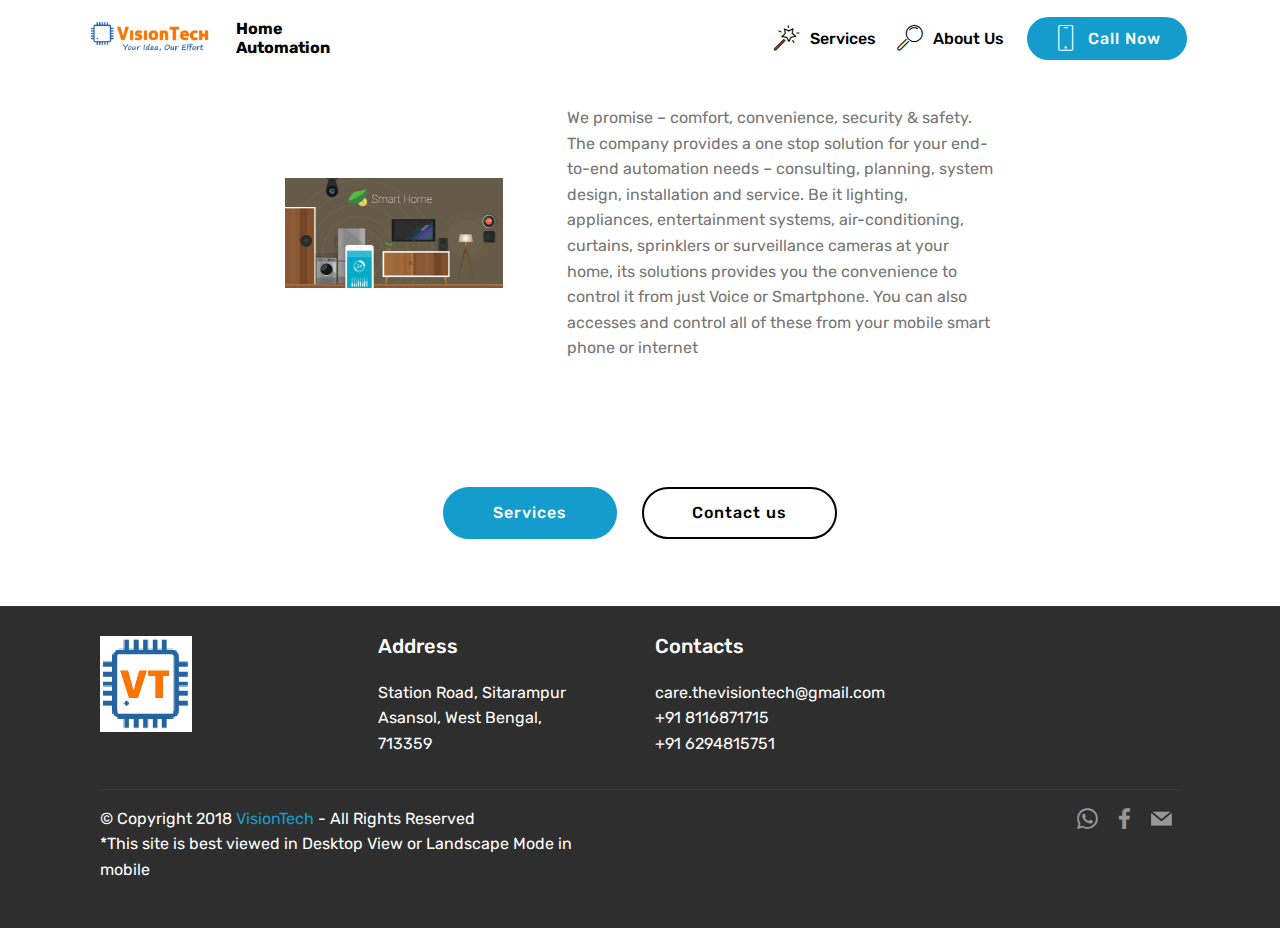
<file: page2.html>
<!DOCTYPE html>
<html >
<head>
  <!-- Site made with Mobirise Website Builder v4.8.10, https://mobirise.com -->
  <meta charset="UTF-8">
  <meta http-equiv="X-UA-Compatible" content="IE=edge">
  <meta name="generator" content="Mobirise v4.8.10, mobirise.com">
  <meta name="viewport" content="width=device-width, initial-scale=1, minimum-scale=1">
  <link rel="shortcut icon" href="assets/images/vt-logo-for-favicon-128x134.png" type="image/x-icon">
  <meta name="description" content="Website Generator Description">
  <title>About Us</title>
  <link rel="stylesheet" href="assets/web/assets/mobirise-icons/mobirise-icons.css">
  <link rel="stylesheet" href="assets/tether/tether.min.css">
  <link rel="stylesheet" href="assets/bootstrap/css/bootstrap.min.css">
  <link rel="stylesheet" href="assets/bootstrap/css/bootstrap-grid.min.css">
  <link rel="stylesheet" href="assets/bootstrap/css/bootstrap-reboot.min.css">
  <link rel="stylesheet" href="assets/dropdown/css/style.css">
  <link rel="stylesheet" href="assets/socicon/css/styles.css">
  <link rel="stylesheet" href="assets/theme/css/style.css">
  <link rel="stylesheet" href="assets/mobirise/css/mbr-additional.css" type="text/css">
  
  
  
</head>
<body>
  <section class="menu cid-qTkzRZLJNu" once="menu" id="menu1-n">

    

    <nav class="navbar navbar-expand beta-menu navbar-dropdown align-items-center navbar-toggleable-sm">
        <button class="navbar-toggler navbar-toggler-right" type="button" data-toggle="collapse" data-target="#navbarSupportedContent" aria-controls="navbarSupportedContent" aria-expanded="false" aria-label="Toggle navigation">
            <div class="hamburger">
                <span></span>
                <span></span>
                <span></span>
                <span></span>
            </div>
        </button>
        <div class="menu-logo">
            <div class="navbar-brand">
                <span class="navbar-logo">
                    <a href="index.html">
                         <img src="assets/images/visiontech-2-418x178.png" alt="Mobirise" title="" style="height: 3.8rem;">
                    </a>
                </span>
                <span class="navbar-caption-wrap"><a class="navbar-caption text-black display-4" href="https://mobirise.com">Home <br>Automation</a></span>
            </div>
        </div>
        <div class="collapse navbar-collapse" id="navbarSupportedContent">
            <ul class="navbar-nav nav-dropdown" data-app-modern-menu="true"><li class="nav-item dropdown">
                    <a class="nav-link link text-black display-4" href="page1.html#slider1-l"><span class="mbri-magic-stick mbr-iconfont mbr-iconfont-btn"></span>Services</a>
                </li>
                <li class="nav-item">
                    <a class="nav-link link text-black display-4" href="page2.html#content6-p"><span class="mbri-search mbr-iconfont mbr-iconfont-btn"></span>
                        
                        About Us
                    </a>
                </li></ul>
            <div class="navbar-buttons mbr-section-btn"><a class="btn btn-sm btn-primary display-4" href="tel:+918116871715"><span class="mbri-mobile mbr-iconfont mbr-iconfont-btn"></span>
                    Call Now</a></div>
        </div>
    </nav>
</section>

<section class="engine"><a href="https://mobirise.info/o">free portfolio web templates</a></section><section class="mbr-section content6 cid-rdYoE9plfe" id="content6-p">
    
     
    
    <div class="container">
        <div class="media-container-row">
            <div class="col-12 col-md-8">
                <div class="media-container-row">
                    <div class="mbr-figure" style="width: 60%;">
                      <img src="assets/images/budget-smart-home-intro-436x218.jpg" alt="Mobirise" title="">  
                    </div>
                    <div class="media-content">
                        <div class="mbr-section-text">
                            <p class="mbr-text mb-0 mbr-fonts-style display-7">We promise – comfort, convenience, security &amp; safety. The company provides a one stop solution for your end-to-end automation needs – consulting, planning, system design, installation and service. Be it lighting, appliances, entertainment systems, air-conditioning, curtains, sprinklers or surveillance cameras at your home, its solutions provides you the convenience to control it from just Voice or Smartphone. You can also accesses and control all of these from your mobile smart phone or internet</p>
                        </div>
                    </div>
                </div>
            </div>
        </div>
    </div>
</section>

<section class="mbr-section content8 cid-rdYqxM7LaL" id="content8-q">

    

    <div class="container">
        <div class="media-container-row title">
            <div class="col-12 col-md-8">
                <div class="mbr-section-btn align-center"><a class="btn btn-primary display-4" href="page1.html#slider1-l">Services</a>
                    <a class="btn btn-black-outline display-4" href="page1.html#form1-m">Contact us</a></div>
            </div>
        </div>
    </div>
</section>

<section class="cid-rdYmroPIkR" id="footer1-o">

    

    

    <div class="container">
        <div class="media-container-row content text-white">
            <div class="col-12 col-md-3">
                <div class="media-wrap">
                    <a href="https://mobirise.co/">
                        <img src="assets/images/vt-logo-for-favicon-173x181.png" alt="Mobirise" title="">
                    </a>
                </div>
            </div>
            <div class="col-12 col-md-3 mbr-fonts-style display-7">
                <h5 class="pb-3">
                    Address
                </h5>
                <p class="mbr-text">Station Road, Sitarampur<br>Asansol, West Bengal,<br>713359</p>
            </div>
            <div class="col-12 col-md-3 mbr-fonts-style display-7">
                <h5 class="pb-3">
                    Contacts
                </h5>
                <p class="mbr-text">care.thevisiontech@gmail.com&nbsp;<br>+91 8116871715&nbsp;<br>+91 6294815751</p>
            </div>
            <div class="col-12 col-md-3 mbr-fonts-style display-7">
                <h5 class="pb-3"></h5>
                <p class="mbr-text"></p>
            </div>
        </div>
        <div class="footer-lower">
            <div class="media-container-row">
                <div class="col-sm-12">
                    <hr>
                </div>
            </div>
            <div class="media-container-row mbr-white">
                <div class="col-sm-6 copyright">
                    <p class="mbr-text mbr-fonts-style display-7">
                        © Copyright 2018 <a href="https://www.thevisiontech.in" target="_blank">VisionTech</a> - All Rights Reserved &nbsp; &nbsp;<br>*This site is best viewed in Desktop View or Landscape Mode in mobile &nbsp;</p>
                </div>
                <div class="col-md-6">
                    <div class="social-list align-right">
                        <div class="soc-item">
                            <a href="tel:+91-8116871715">
                                <span class="mbr-iconfont mbr-iconfont-social socicon-whatsapp socicon"></span>
                            </a>
                        </div>
                        <div class="soc-item">
                            <a href="https://www.facebook.com/VisionTech2018" target="_blank">
                                <span class="mbr-iconfont mbr-iconfont-social socicon-facebook socicon"></span>
                            </a>
                        </div>
                        <div class="soc-item">
                            <a href="mailto:care.thevisiontech@gmail.com">
                                <span class="mbr-iconfont mbr-iconfont-social socicon-mail socicon"></span>
                            </a>
                        </div>
                        
                        
                        
                    </div>
                </div>
            </div>
        </div>
    </div>
</section>


  <script src="assets/web/assets/jquery/jquery.min.js"></script>
  <script src="assets/popper/popper.min.js"></script>
  <script src="assets/tether/tether.min.js"></script>
  <script src="assets/bootstrap/js/bootstrap.min.js"></script>
  <script src="assets/smoothscroll/smooth-scroll.js"></script>
  <script src="assets/dropdown/js/script.min.js"></script>
  <script src="assets/touchswipe/jquery.touch-swipe.min.js"></script>
  <script src="assets/theme/js/script.js"></script>
  
  
</body>
</html>
</file>
<file: assets/web/assets/mobirise-icons/mobirise-icons.css>
@font-face {
  font-family: 'MobiriseIcons';
  src:  url('mobirise-icons.eot?spat4u');
  src:  url('mobirise-icons.eot?spat4u#iefix') format('embedded-opentype'),
    url('mobirise-icons.ttf?spat4u') format('truetype'),
    url('mobirise-icons.woff?spat4u') format('woff'),
    url('mobirise-icons.svg?spat4u#MobiriseIcons') format('svg');
  font-weight: normal;
  font-style: normal;
}

[class^="mbri-"], [class*=" mbri-"] {
  /* use !important to prevent issues with browser extensions that change fonts */
  font-family: MobiriseIcons !important;
  speak: none;
  font-style: normal;
  font-weight: normal;
  font-variant: normal;
  text-transform: none;
  line-height: 1;

  /* Better Font Rendering =========== */
  -webkit-font-smoothing: antialiased;
  -moz-osx-font-smoothing: grayscale;
}

.mbri-add-submenu:before {
  content: "\e900";
}
.mbri-alert:before {
  content: "\e901";
}
.mbri-align-center:before {
  content: "\e902";
}
.mbri-align-justify:before {
  content: "\e903";
}
.mbri-align-left:before {
  content: "\e904";
}
.mbri-align-right:before {
  content: "\e905";
}
.mbri-android:before {
  content: "\e906";
}
.mbri-apple:before {
  content: "\e907";
}
.mbri-arrow-down:before {
  content: "\e908";
}
.mbri-arrow-next:before {
  content: "\e909";
}
.mbri-arrow-prev:before {
  content: "\e90a";
}
.mbri-arrow-up:before {
  content: "\e90b";
}
.mbri-bold:before {
  content: "\e90c";
}
.mbri-bookmark:before {
  content: "\e90d";
}
.mbri-bootstrap:before {
  content: "\e90e";
}
.mbri-briefcase:before {
  content: "\e90f";
}
.mbri-browse:before {
  content: "\e910";
}
.mbri-bulleted-list:before {
  content: "\e911";
}
.mbri-calendar:before {
  content: "\e912";
}
.mbri-camera:before {
  content: "\e913";
}
.mbri-cart-add:before {
  content: "\e914";
}
.mbri-cart-full:before {
  content: "\e915";
}
.mbri-cash:before {
  content: "\e916";
}
.mbri-change-style:before {
  content: "\e917";
}
.mbri-chat:before {
  content: "\e918";
}
.mbri-clock:before {
  content: "\e919";
}
.mbri-close:before {
  content: "\e91a";
}
.mbri-cloud:before {
  content: "\e91b";
}
.mbri-code:before {
  content: "\e91c";
}
.mbri-contact-form:before {
  content: "\e91d";
}
.mbri-credit-card:before {
  content: "\e91e";
}
.mbri-cursor-click:before {
  content: "\e91f";
}
.mbri-cust-feedback:before {
  content: "\e920";
}
.mbri-database:before {
  content: "\e921";
}
.mbri-delivery:before {
  content: "\e922";
}
.mbri-desktop:before {
  content: "\e923";
}
.mbri-devices:before {
  content: "\e924";
}
.mbri-down:before {
  content: "\e925";
}
.mbri-download:before {
  content: "\e989";
}
.mbri-drag-n-drop:before {
  content: "\e927";
}
.mbri-drag-n-drop2:before {
  content: "\e928";
}
.mbri-edit:before {
  content: "\e929";
}
.mbri-edit2:before {
  content: "\e92a";
}
.mbri-error:before {
  content: "\e92b";
}
.mbri-extension:before {
  content: "\e92c";
}
.mbri-features:before {
  content: "\e92d";
}
.mbri-file:before {
  content: "\e92e";
}
.mbri-flag:before {
  content: "\e92f";
}
.mbri-folder:before {
  content: "\e930";
}
.mbri-gift:before {
  content: "\e931";
}
.mbri-github:before {
  content: "\e932";
}
.mbri-globe:before {
  content: "\e933";
}
.mbri-globe-2:before {
  content: "\e934";
}
.mbri-growing-chart:before {
  content: "\e935";
}
.mbri-hearth:before {
  content: "\e936";
}
.mbri-help:before {
  content: "\e937";
}
.mbri-home:before {
  content: "\e938";
}
.mbri-hot-cup:before {
  content: "\e939";
}
.mbri-idea:before {
  content: "\e93a";
}
.mbri-image-gallery:before {
  content: "\e93b";
}
.mbri-image-slider:before {
  content: "\e93c";
}
.mbri-info:before {
  content: "\e93d";
}
.mbri-italic:before {
  content: "\e93e";
}
.mbri-key:before {
  content: "\e93f";
}
.mbri-laptop:before {
  content: "\e940";
}
.mbri-layers:before {
  content: "\e941";
}
.mbri-left-right:before {
  content: "\e942";
}
.mbri-left:before {
  content: "\e943";
}
.mbri-letter:before {
  content: "\e944";
}
.mbri-like:before {
  content: "\e945";
}
.mbri-link:before {
  content: "\e946";
}
.mbri-lock:before {
  content: "\e947";
}
.mbri-login:before {
  content: "\e948";
}
.mbri-logout:before {
  content: "\e949";
}
.mbri-magic-stick:before {
  content: "\e94a";
}
.mbri-map-pin:before {
  content: "\e94b";
}
.mbri-menu:before {
  content: "\e94c";
}
.mbri-mobile:before {
  content: "\e94d";
}
.mbri-mobile2:before {
  content: "\e94e";
}
.mbri-mobirise:before {
  content: "\e94f";
}
.mbri-more-horizontal:before {
  content: "\e950";
}
.mbri-more-vertical:before {
  content: "\e951";
}
.mbri-music:before {
  content: "\e952";
}
.mbri-new-file:before {
  content: "\e953";
}
.mbri-numbered-list:before {
  content: "\e954";
}
.mbri-opened-folder:before {
  content: "\e955";
}
.mbri-pages:before {
  content: "\e956";
}
.mbri-paper-plane:before {
  content: "\e957";
}
.mbri-paperclip:before {
  content: "\e958";
}
.mbri-photo:before {
  content: "\e959";
}
.mbri-photos:before {
  content: "\e95a";
}
.mbri-pin:before {
  content: "\e95b";
}
.mbri-play:before {
  content: "\e95c";
}
.mbri-plus:before {
  content: "\e95d";
}
.mbri-preview:before {
  content: "\e95e";
}
.mbri-print:before {
  content: "\e95f";
}
.mbri-protect:before {
  content: "\e960";
}
.mbri-question:before {
  content: "\e961";
}
.mbri-quote-left:before {
  content: "\e962";
}
.mbri-quote-right:before {
  content: "\e963";
}
.mbri-refresh:before {
  content: "\e964";
}
.mbri-responsive:before {
  content: "\e965";
}
.mbri-right:before {
  content: "\e966";
}
.mbri-rocket:before {
  content: "\e967";
}
.mbri-sad-face:before {
  content: "\e968";
}
.mbri-sale:before {
  content: "\e969";
}
.mbri-save:before {
  content: "\e96a";
}
.mbri-search:before {
  content: "\e96b";
}
.mbri-setting:before {
  content: "\e96c";
}
.mbri-setting2:before {
  content: "\e96d";
}
.mbri-setting3:before {
  content: "\e96e";
}
.mbri-share:before {
  content: "\e96f";
}
.mbri-shopping-bag:before {
  content: "\e970";
}
.mbri-shopping-basket:before {
  content: "\e971";
}
.mbri-shopping-cart:before {
  content: "\e972";
}
.mbri-sites:before {
  content: "\e973";
}
.mbri-smile-face:before {
  content: "\e974";
}
.mbri-speed:before {
  content: "\e975";
}
.mbri-star:before {
  content: "\e976";
}
.mbri-success:before {
  content: "\e977";
}
.mbri-sun:before {
  content: "\e978";
}
.mbri-sun2:before {
  content: "\e979";
}
.mbri-tablet:before {
  content: "\e97a";
}
.mbri-tablet-vertical:before {
  content: "\e97b";
}
.mbri-target:before {
  content: "\e97c";
}
.mbri-timer:before {
  content: "\e97d";
}
.mbri-to-ftp:before {
  content: "\e97e";
}
.mbri-to-local-drive:before {
  content: "\e97f";
}
.mbri-touch-swipe:before {
  content: "\e980";
}
.mbri-touch:before {
  content: "\e981";
}
.mbri-trash:before {
  content: "\e982";
}
.mbri-underline:before {
  content: "\e983";
}
.mbri-unlink:before {
  content: "\e984";
}
.mbri-unlock:before {
  content: "\e985";
}
.mbri-up-down:before {
  content: "\e986";
}
.mbri-up:before {
  content: "\e987";
}
.mbri-update:before {
  content: "\e988";
}
.mbri-upload:before {
 content: "\e926"; 
}
.mbri-user:before {
  content: "\e98a";
}
.mbri-user2:before {
  content: "\e98b";
}
.mbri-users:before {
  content: "\e98c";
}
.mbri-video:before {
  content: "\e98d";
}
.mbri-video-play:before {
  content: "\e98e";
}
.mbri-watch:before {
  content: "\e98f";
}
.mbri-website-theme:before {
  content: "\e990";
}
.mbri-wifi:before {
  content: "\e991";
}
.mbri-windows:before {
  content: "\e992";
}
.mbri-zoom-out:before {
  content: "\e993";
}
.mbri-redo:before {
  content: "\e994";
}
.mbri-undo:before {
  content: "\e995";
}
</file>
<file: assets/dropdown/css/style.css>
.navbar-dropdown {
  left: 0;
  padding: 0;
  position: absolute;
  right: 0;
  top: 0;
  transition: all 0.45s ease;
  z-index: 1030;
  background: #282828; }
  .navbar-dropdown .navbar-logo {
    margin-right: 0.8rem;
    transition: margin 0.3s ease-in-out;
    vertical-align: middle; }
    .navbar-dropdown .navbar-logo img {
      height: 3.125rem;
      transition: all 0.3s ease-in-out; }
    .navbar-dropdown .navbar-logo.mbr-iconfont {
      font-size: 3.125rem;
      line-height: 3.125rem; }
  .navbar-dropdown .navbar-caption {
    font-weight: 700;
    white-space: normal;
    vertical-align: -4px;
    line-height: 3.125rem !important; }
    .navbar-dropdown .navbar-caption, .navbar-dropdown .navbar-caption:hover {
      color: inherit;
      text-decoration: none; }
  .navbar-dropdown .mbr-iconfont + .navbar-caption {
    vertical-align: -1px; }
  .navbar-dropdown.navbar-fixed-top {
    position: fixed; }
  .navbar-dropdown .navbar-brand span {
    vertical-align: -4px; }
  .navbar-dropdown.bg-color.transparent {
    background: none; }
  .navbar-dropdown.navbar-short .navbar-brand {
    padding: 0.625rem 0; }
    .navbar-dropdown.navbar-short .navbar-brand span {
      vertical-align: -1px; }
  .navbar-dropdown.navbar-short .navbar-caption {
    line-height: 2.375rem !important;
    vertical-align: -2px; }
  .navbar-dropdown.navbar-short .navbar-logo {
    margin-right: 0.5rem; }
    .navbar-dropdown.navbar-short .navbar-logo img {
      height: 2.375rem; }
    .navbar-dropdown.navbar-short .navbar-logo.mbr-iconfont {
      font-size: 2.375rem;
      line-height: 2.375rem; }
  .navbar-dropdown.navbar-short .mbr-table-cell {
    height: 3.625rem; }
  .navbar-dropdown .navbar-close {
    left: 0.6875rem;
    position: fixed;
    top: 0.75rem;
    z-index: 1000; }
  .navbar-dropdown .hamburger-icon {
    content: "";
    display: inline-block;
    vertical-align: middle;
    width: 16px;
    -webkit-box-shadow: 0 -6px 0 1px #282828,0 0 0 1px #282828,0 6px 0 1px #282828;
    -moz-box-shadow: 0 -6px 0 1px #282828,0 0 0 1px #282828,0 6px 0 1px #282828;
    box-shadow: 0 -6px 0 1px #282828,0 0 0 1px #282828,0 6px 0 1px #282828; }

.dropdown-menu .dropdown-toggle[data-toggle="dropdown-submenu"]::after {
  border-bottom: 0.35em solid transparent;
  border-left: 0.35em solid;
  border-right: 0;
  border-top: 0.35em solid transparent;
  margin-left: 0.3rem; }

.dropdown-menu .dropdown-item:focus {
  outline: 0; }

.nav-dropdown {
  font-size: 0.75rem;
  font-weight: 500;
  height: auto !important; }
  .nav-dropdown .nav-btn {
    padding-left: 1rem; }
  .nav-dropdown .link {
    margin: .667em 1.667em;
    font-weight: 500;
    padding: 0;
    transition: color .2s ease-in-out; }
    .nav-dropdown .link.dropdown-toggle {
      margin-right: 2.583em; }
      .nav-dropdown .link.dropdown-toggle::after {
        margin-left: .25rem;
        border-top: 0.35em solid;
        border-right: 0.35em solid transparent;
        border-left: 0.35em solid transparent;
        border-bottom: 0; }
      .nav-dropdown .link.dropdown-toggle[aria-expanded="true"] {
        margin: 0;
        padding: 0.667em 3.263em  0.667em 1.667em; }
  .nav-dropdown .link::after,
  .nav-dropdown .dropdown-item::after {
    color: inherit; }
  .nav-dropdown .btn {
    font-size: 0.75rem;
    font-weight: 700;
    letter-spacing: 0;
    margin-bottom: 0;
    padding-left: 1.25rem;
    padding-right: 1.25rem; }
  .nav-dropdown .dropdown-menu {
    border-radius: 0;
    border: 0;
    left: 0;
    margin: 0;
    padding-bottom: 1.25rem;
    padding-top: 1.25rem;
    position: relative; }
  .nav-dropdown .dropdown-submenu {
    margin-left: 0.125rem;
    top: 0; }
  .nav-dropdown .dropdown-item {
    font-weight: 500;
    line-height: 2;
    padding: 0.3846em 4.615em 0.3846em 1.5385em;
    position: relative;
    transition: color .2s ease-in-out, background-color .2s ease-in-out; }
    .nav-dropdown .dropdown-item::after {
      margin-top: -0.3077em;
      position: absolute;
      right: 1.1538em;
      top: 50%; }
    .nav-dropdown .dropdown-item:focus, .nav-dropdown .dropdown-item:hover {
      background: none; }

@media (max-width: 767px) {
  .nav-dropdown.navbar-toggleable-sm {
    bottom: 0;
    display: none;
    left: 0;
    overflow-x: hidden;
    position: fixed;
    top: 0;
    transform: translateX(-100%);
    -ms-transform: translateX(-100%);
    -webkit-transform: translateX(-100%);
    width: 18.75rem;
    z-index: 999; } }
.nav-dropdown.navbar-toggleable-xl {
  bottom: 0;
  display: none;
  left: 0;
  overflow-x: hidden;
  position: fixed;
  top: 0;
  transform: translateX(-100%);
  -ms-transform: translateX(-100%);
  -webkit-transform: translateX(-100%);
  width: 18.75rem;
  z-index: 999; }

.nav-dropdown-sm {
  display: block !important;
  overflow-x: hidden;
  overflow: auto;
  padding-top: 3.875rem; }
  .nav-dropdown-sm::after {
    content: "";
    display: block;
    height: 3rem;
    width: 100%; }
  .nav-dropdown-sm.collapse.in ~ .navbar-close {
    display: block !important; }
  .nav-dropdown-sm.collapsing, .nav-dropdown-sm.collapse.in {
    transform: translateX(0);
    -ms-transform: translateX(0);
    -webkit-transform: translateX(0);
    transition: all 0.25s ease-out;
    -webkit-transition: all 0.25s ease-out;
    background: #282828; }
  .nav-dropdown-sm.collapsing[aria-expanded="false"] {
    transform: translateX(-100%);
    -ms-transform: translateX(-100%);
    -webkit-transform: translateX(-100%); }
  .nav-dropdown-sm .nav-item {
    display: block;
    margin-left: 0 !important;
    padding-left: 0; }
  .nav-dropdown-sm .link,
  .nav-dropdown-sm .dropdown-item {
    border-top: 1px dotted rgba(255, 255, 255, 0.1);
    font-size: 0.8125rem;
    line-height: 1.6;
    margin: 0 !important;
    padding: 0.875rem 2.4rem 0.875rem 1.5625rem !important;
    position: relative;
    white-space: normal; }
    .nav-dropdown-sm .link:focus, .nav-dropdown-sm .link:hover,
    .nav-dropdown-sm .dropdown-item:focus,
    .nav-dropdown-sm .dropdown-item:hover {
      background: rgba(0, 0, 0, 0.2) !important;
      color: #c0a375; }
  .nav-dropdown-sm .nav-btn {
    position: relative;
    padding: 1.5625rem 1.5625rem 0 1.5625rem; }
    .nav-dropdown-sm .nav-btn::before {
      border-top: 1px dotted rgba(255, 255, 255, 0.1);
      content: "";
      left: 0;
      position: absolute;
      top: 0;
      width: 100%; }
    .nav-dropdown-sm .nav-btn + .nav-btn {
      padding-top: 0.625rem; }
      .nav-dropdown-sm .nav-btn + .nav-btn::before {
        display: none; }
  .nav-dropdown-sm .btn {
    padding: 0.625rem 0; }
  .nav-dropdown-sm .dropdown-toggle[data-toggle="dropdown-submenu"]::after {
    margin-left: .25rem;
    border-top: 0.35em solid;
    border-right: 0.35em solid transparent;
    border-left: 0.35em solid transparent;
    border-bottom: 0; }
  .nav-dropdown-sm .dropdown-toggle[data-toggle="dropdown-submenu"][aria-expanded="true"]::after {
    border-top: 0;
    border-right: 0.35em solid transparent;
    border-left: 0.35em solid transparent;
    border-bottom: 0.35em solid; }
  .nav-dropdown-sm .dropdown-menu {
    margin: 0;
    padding: 0;
    position: relative;
    top: 0;
    left: 0;
    width: 100%;
    border: 0;
    float: none;
    border-radius: 0;
    background: none; }
  .nav-dropdown-sm .dropdown-submenu {
    left: 100%;
    margin-left: 0.125rem;
    margin-top: -1.25rem;
    top: 0; }

.navbar-toggleable-sm .nav-dropdown .dropdown-menu {
  position: absolute; }

.navbar-toggleable-sm .nav-dropdown .dropdown-submenu {
  left: 100%;
  margin-left: 0.125rem;
  margin-top: -1.25rem;
  top: 0; }

.navbar-toggleable-sm.opened .nav-dropdown .dropdown-menu {
  position: relative; }

.navbar-toggleable-sm.opened .nav-dropdown .dropdown-submenu {
  left: 0;
  margin-left: 00rem;
  margin-top: 0rem;
  top: 0; }

.is-builder .nav-dropdown.collapsing {
  transition: none !important; }

/*# sourceMappingURL=style.css.map */
</file>
<file: assets/socicon/css/styles.css>
@charset "UTF-8";

@font-face {
  font-family: "socicon";
  src:url("../fonts/socicon.eot");
  src:url("../fonts/socicon.eot?#iefix") format("embedded-opentype"),
    url("../fonts/socicon.woff") format("woff"),
    url("../fonts/socicon.ttf") format("truetype"),
    url("../fonts/socicon.svg#socicon") format("svg");
  font-weight: normal;
  font-style: normal;

}

[data-icon]:before {
  font-family: "socicon" !important;
  content: attr(data-icon);
  font-style: normal !important;
  font-weight: normal !important;
  font-variant: normal !important;
  text-transform: none !important;
  speak: none;
  line-height: 1;
  -webkit-font-smoothing: antialiased;
  -moz-osx-font-smoothing: grayscale;
}

[class^="socicon-"]:before,
[class*=" socicon-"]:before {
  font-family: "socicon" !important;
  font-style: normal !important;
  font-weight: normal !important;
  font-variant: normal !important;
  text-transform: none !important;
  speak: none;
  line-height: 1;
  -webkit-font-smoothing: antialiased;
  -moz-osx-font-smoothing: grayscale;
}

.socicon-modelmayhem:before {
  content: "\e000";
}
.socicon-mixcloud:before {
  content: "\e001";
}
.socicon-drupal:before {
  content: "\e002";
}
.socicon-swarm:before {
  content: "\e003";
}
.socicon-istock:before {
  content: "\e004";
}
.socicon-yammer:before {
  content: "\e005";
}
.socicon-ello:before {
  content: "\e006";
}
.socicon-stackoverflow:before {
  content: "\e007";
}
.socicon-persona:before {
  content: "\e008";
}
.socicon-triplej:before {
  content: "\e009";
}
.socicon-houzz:before {
  content: "\e00a";
}
.socicon-rss:before {
  content: "\e00b";
}
.socicon-paypal:before {
  content: "\e00c";
}
.socicon-odnoklassniki:before {
  content: "\e00d";
}
.socicon-airbnb:before {
  content: "\e00e";
}
.socicon-periscope:before {
  content: "\e00f";
}
.socicon-outlook:before {
  content: "\e010";
}
.socicon-coderwall:before {
  content: "\e011";
}
.socicon-tripadvisor:before {
  content: "\e012";
}
.socicon-appnet:before {
  content: "\e013";
}
.socicon-goodreads:before {
  content: "\e014";
}
.socicon-tripit:before {
  content: "\e015";
}
.socicon-lanyrd:before {
  content: "\e016";
}
.socicon-slideshare:before {
  content: "\e017";
}
.socicon-buffer:before {
  content: "\e018";
}
.socicon-disqus:before {
  content: "\e019";
}
.socicon-vkontakte:before {
  content: "\e01a";
}
.socicon-whatsapp:before {
  content: "\e01b";
}
.socicon-patreon:before {
  content: "\e01c";
}
.socicon-storehouse:before {
  content: "\e01d";
}
.socicon-pocket:before {
  content: "\e01e";
}
.socicon-mail:before {
  content: "\e01f";
}
.socicon-blogger:before {
  content: "\e020";
}
.socicon-technorati:before {
  content: "\e021";
}
.socicon-reddit:before {
  content: "\e022";
}
.socicon-dribbble:before {
  content: "\e023";
}
.socicon-stumbleupon:before {
  content: "\e024";
}
.socicon-digg:before {
  content: "\e025";
}
.socicon-envato:before {
  content: "\e026";
}
.socicon-behance:before {
  content: "\e027";
}
.socicon-delicious:before {
  content: "\e028";
}
.socicon-deviantart:before {
  content: "\e029";
}
.socicon-forrst:before {
  content: "\e02a";
}
.socicon-play:before {
  content: "\e02b";
}
.socicon-zerply:before {
  content: "\e02c";
}
.socicon-wikipedia:before {
  content: "\e02d";
}
.socicon-apple:before {
  content: "\e02e";
}
.socicon-flattr:before {
  content: "\e02f";
}
.socicon-github:before {
  content: "\e030";
}
.socicon-renren:before {
  content: "\e031";
}
.socicon-friendfeed:before {
  content: "\e032";
}
.socicon-newsvine:before {
  content: "\e033";
}
.socicon-identica:before {
  content: "\e034";
}
.socicon-bebo:before {
  content: "\e035";
}
.socicon-zynga:before {
  content: "\e036";
}
.socicon-steam:before {
  content: "\e037";
}
.socicon-xbox:before {
  content: "\e038";
}
.socicon-windows:before {
  content: "\e039";
}
.socicon-qq:before {
  content: "\e03a";
}
.socicon-douban:before {
  content: "\e03b";
}
.socicon-meetup:before {
  content: "\e03c";
}
.socicon-playstation:before {
  content: "\e03d";
}
.socicon-android:before {
  content: "\e03e";
}
.socicon-snapchat:before {
  content: "\e03f";
}
.socicon-twitter:before {
  content: "\e040";
}
.socicon-facebook:before {
  content: "\e041";
}
.socicon-googleplus:before {
  content: "\e042";
}
.socicon-pinterest:before {
  content: "\e043";
}
.socicon-foursquare:before {
  content: "\e044";
}
.socicon-yahoo:before {
  content: "\e045";
}
.socicon-skype:before {
  content: "\e046";
}
.socicon-yelp:before {
  content: "\e047";
}
.socicon-feedburner:before {
  content: "\e048";
}
.socicon-linkedin:before {
  content: "\e049";
}
.socicon-viadeo:before {
  content: "\e04a";
}
.socicon-xing:before {
  content: "\e04b";
}
.socicon-myspace:before {
  content: "\e04c";
}
.socicon-soundcloud:before {
  content: "\e04d";
}
.socicon-spotify:before {
  content: "\e04e";
}
.socicon-grooveshark:before {
  content: "\e04f";
}
.socicon-lastfm:before {
  content: "\e050";
}
.socicon-youtube:before {
  content: "\e051";
}
.socicon-vimeo:before {
  content: "\e052";
}
.socicon-dailymotion:before {
  content: "\e053";
}
.socicon-vine:before {
  content: "\e054";
}
.socicon-flickr:before {
  content: "\e055";
}
.socicon-500px:before {
  content: "\e056";
}
.socicon-wordpress:before {
  content: "\e058";
}
.socicon-tumblr:before {
  content: "\e059";
}
.socicon-twitch:before {
  content: "\e05a";
}
.socicon-8tracks:before {
  content: "\e05b";
}
.socicon-amazon:before {
  content: "\e05c";
}
.socicon-icq:before {
  content: "\e05d";
}
.socicon-smugmug:before {
  content: "\e05e";
}
.socicon-ravelry:before {
  content: "\e05f";
}
.socicon-weibo:before {
  content: "\e060";
}
.socicon-baidu:before {
  content: "\e061";
}
.socicon-angellist:before {
  content: "\e062";
}
.socicon-ebay:before {
  content: "\e063";
}
.socicon-imdb:before {
  content: "\e064";
}
.socicon-stayfriends:before {
  content: "\e065";
}
.socicon-residentadvisor:before {
  content: "\e066";
}
.socicon-google:before {
  content: "\e067";
}
.socicon-yandex:before {
  content: "\e068";
}
.socicon-sharethis:before {
  content: "\e069";
}
.socicon-bandcamp:before {
  content: "\e06a";
}
.socicon-itunes:before {
  content: "\e06b";
}
.socicon-deezer:before {
  content: "\e06c";
}
.socicon-telegram:before {
  content: "\e06e";
}
.socicon-openid:before {
  content: "\e06f";
}
.socicon-amplement:before {
  content: "\e070";
}
.socicon-viber:before {
  content: "\e071";
}
.socicon-zomato:before {
  content: "\e072";
}
.socicon-draugiem:before {
  content: "\e074";
}
.socicon-endomodo:before {
  content: "\e075";
}
.socicon-filmweb:before {
  content: "\e076";
}
.socicon-stackexchange:before {
  content: "\e077";
}
.socicon-wykop:before {
  content: "\e078";
}
.socicon-teamspeak:before {
  content: "\e079";
}
.socicon-teamviewer:before {
  content: "\e07a";
}
.socicon-ventrilo:before {
  content: "\e07b";
}
.socicon-younow:before {
  content: "\e07c";
}
.socicon-raidcall:before {
  content: "\e07d";
}
.socicon-mumble:before {
  content: "\e07e";
}
.socicon-medium:before {
  content: "\e06d";
}
.socicon-bebee:before {
  content: "\e07f";
}
.socicon-hitbox:before {
  content: "\e080";
}
.socicon-reverbnation:before {
  content: "\e081";
}
.socicon-formulr:before {
  content: "\e082";
}
.socicon-instagram:before {
  content: "\e057";
}
.socicon-battlenet:before {
  content: "\e083";
}
.socicon-chrome:before {
  content: "\e084";
}
.socicon-discord:before {
  content: "\e086";
}
.socicon-issuu:before {
  content: "\e087";
}
.socicon-macos:before {
  content: "\e088";
}
.socicon-firefox:before {
  content: "\e089";
}
.socicon-opera:before {
  content: "\e08d";
}
.socicon-keybase:before {
  content: "\e090";
}
.socicon-alliance:before {
  content: "\e091";
}
.socicon-livejournal:before {
  content: "\e092";
}
.socicon-googlephotos:before {
  content: "\e093";
}
.socicon-horde:before {
  content: "\e094";
}
.socicon-etsy:before {
  content: "\e095";
}
.socicon-zapier:before {
  content: "\e096";
}
.socicon-google-scholar:before {
  content: "\e097";
}
.socicon-researchgate:before {
  content: "\e098";
}
.socicon-wechat:before {
  content: "\e099";
}
.socicon-strava:before {
  content: "\e09a";
}
.socicon-line:before {
  content: "\e09b";
}
.socicon-lyft:before {
  content: "\e09c";
}
.socicon-uber:before {
  content: "\e09d";
}
.socicon-songkick:before {
  content: "\e09e";
}
.socicon-viewbug:before {
  content: "\e09f";
}
.socicon-googlegroups:before {
  content: "\e0a0";
}
.socicon-quora:before {
  content: "\e073";
}
.socicon-diablo:before {
  content: "\e085";
}
.socicon-blizzard:before {
  content: "\e0a1";
}
.socicon-hearthstone:before {
  content: "\e08b";
}
.socicon-heroes:before {
  content: "\e08a";
}
.socicon-overwatch:before {
  content: "\e08c";
}
.socicon-warcraft:before {
  content: "\e08e";
}
.socicon-starcraft:before {
  content: "\e08f";
}
.socicon-beam:before {
  content: "\e0a2";
}
.socicon-curse:before {
  content: "\e0a3";
}
.socicon-player:before {
  content: "\e0a4";
}
.socicon-streamjar:before {
  content: "\e0a5";
}
.socicon-nintendo:before {
  content: "\e0a6";
}
.socicon-hellocoton:before {
  content: "\e0a7";
}
</file>
<file: assets/theme/css/style.css>
/*!
 * Mobirise v4 theme (https://mobirise.com/)
 * Copyright 2017 Mobirise
 */
section {
  background-color: #eeeeee; }

section,
.container,
.container-fluid {
  position: relative;
  word-wrap: break-word; }

a.mbr-iconfont:hover {
  text-decoration: none; }

.article .lead p, .article .lead ul, .article .lead ol, .article .lead pre, .article .lead blockquote {
  margin-bottom: 0; }

a {
  font-style: normal;
  font-weight: 400;
  cursor: pointer; }
  a, a:hover {
    text-decoration: none; }

figure {
  margin-bottom: 0; }

body {
  color: #232323; }

h1, h2, h3, h4, h5, h6,
.h1, .h2, .h3, .h4, .h5, .h6,
.display-1, .display-2, .display-3, .display-4 {
  line-height: 1;
  word-break: break-word;
  word-wrap: break-word; }

b, strong {
  font-weight: bold; }

blockquote {
  padding: 10px 0 10px 20px;
  position: relative;
  border-left: 2px solid;
  border-color: #ff3366; }

input:-webkit-autofill, input:-webkit-autofill:hover, input:-webkit-autofill:focus, input:-webkit-autofill:active {
  transition-delay: 9999s;
  transition-property: background-color, color; }

textarea[type="hidden"] {
  display: none; }

body {
  position: relative; }

section {
  background-position: 50% 50%;
  background-repeat: no-repeat;
  background-size: cover; }
  section .mbr-background-video,
  section .mbr-background-video-preview {
    position: absolute;
    bottom: 0;
    left: 0;
    right: 0;
    top: 0; }

.hidden {
  visibility: hidden; }

.mbr-z-index20 {
  z-index: 20; }

/*! Base colors */
.mbr-white {
  color: #ffffff; }

.mbr-black {
  color: #000000; }

.mbr-bg-white {
  background-color: #ffffff; }

.mbr-bg-black {
  background-color: #000000; }

/*! Text-aligns */
.align-left {
  text-align: left; }

.align-center {
  text-align: center; }

.align-right {
  text-align: right; }

@media (max-width: 767px) {
  .align-left, .align-center, .align-right, .mbr-section-btn, .mbr-section-title {
    text-align: center; } }
/*! Font-weight  */
.mbr-light {
  font-weight: 300; }

.mbr-regular {
  font-weight: 400; }

.mbr-semibold {
  font-weight: 500; }

.mbr-bold {
  font-weight: 700; }

/*! Media  */
.media-size-item {
  -webkit-flex: 1 1 auto;
  -moz-flex: 1 1 auto;
  -ms-flex: 1 1 auto;
  -o-flex: 1 1 auto;
  flex: 1 1 auto; }

.media-content {
  -webkit-flex-basis: 100%;
  flex-basis: 100%; }

.media-container-row {
  display: -ms-flexbox;
  display: -webkit-flex;
  display: flex;
  -webkit-flex-direction: row;
  -ms-flex-direction: row;
  flex-direction: row;
  -webkit-flex-wrap: wrap;
  -ms-flex-wrap: wrap;
  flex-wrap: wrap;
  -webkit-justify-content: center;
  -ms-flex-pack: center;
  justify-content: center;
  -webkit-align-content: center;
  -ms-flex-line-pack: center;
  align-content: center;
  -webkit-align-items: start;
  -ms-flex-align: start;
  align-items: start; }
  .media-container-row .media-size-item {
    width: 400px; }

.media-container-column {
  display: -ms-flexbox;
  display: -webkit-flex;
  display: flex;
  -webkit-flex-direction: column;
  -ms-flex-direction: column;
  flex-direction: column;
  -webkit-flex-wrap: wrap;
  -ms-flex-wrap: wrap;
  flex-wrap: wrap;
  -webkit-justify-content: center;
  -ms-flex-pack: center;
  justify-content: center;
  -webkit-align-content: center;
  -ms-flex-line-pack: center;
  align-content: center;
  -webkit-align-items: stretch;
  -ms-flex-align: stretch;
  align-items: stretch; }
  .media-container-column > * {
    width: 100%; }

@media (min-width: 992px) {
  .media-container-row {
    -webkit-flex-wrap: nowrap;
    -ms-flex-wrap: nowrap;
    flex-wrap: nowrap; } }
figure {
  overflow: hidden; }

figure[mbr-media-size] {
  transition: width 0.1s; }

.mbr-figure img, .mbr-figure iframe {
  display: block;
  width: 100%; }

.card {
  background-color: transparent;
  border: none; }

.card-img {
  text-align: center;
  flex-shrink: 0;
  -webkit-flex-shrink: 0; }

.media {
  max-width: 100%;
  margin: 0 auto; }

.mbr-figure {
  -ms-flex-item-align: center;
  -ms-grid-row-align: center;
  -webkit-align-self: center;
  align-self: center; }

.media-container > div {
  max-width: 100%; }

.mbr-figure img, .card-img img {
  width: 100%; }

@media (max-width: 991px) {
  .media-size-item {
    width: auto !important; }

  .media {
    width: auto; }

  .mbr-figure {
    width: 100% !important; } }
/*! Buttons */
.mbr-section-btn {
  margin-left: -.25rem;
  margin-right: -.25rem;
  font-size: 0; }

nav .mbr-section-btn {
  margin-left: 0rem;
  margin-right: 0rem; }

/*! Btn icon margin */
.btn .mbr-iconfont, .btn.btn-sm .mbr-iconfont {
  cursor: pointer;
  margin-right: 0.5rem; }

.btn.btn-md .mbr-iconfont, .btn.btn-md .mbr-iconfont {
  margin-right: 0.8rem; }

.mbr-regular {
  font-weight: 400; }

.mbr-semibold {
  font-weight: 500; }

.mbr-bold {
  font-weight: 700; }

[type="submit"] {
  -webkit-appearance: none; }

/*! Full-screen */
.mbr-fullscreen .mbr-overlay {
  min-height: 100vh; }

.mbr-fullscreen {
  display: flex;
  display: -webkit-flex;
  display: -moz-flex;
  display: -ms-flex;
  display: -o-flex;
  align-items: center;
  -webkit-align-items: center;
  min-height: 100vh;
  padding-top: 3rem;
  padding-bottom: 3rem; }

/*! Map */
.map {
  height: 25rem;
  position: relative; }
  .map iframe {
    width: 100%;
    height: 100%; }

/* Form */
.form-asterisk {
  font-family: initial;
  position: absolute;
  top: -2px;
  font-weight: normal; }

/*! Scroll to top arrow */
.mbr-arrow-up {
  bottom: 25px;
  right: 90px;
  position: fixed;
  text-align: right;
  z-index: 5000;
  color: #ffffff;
  font-size: 32px;
  transform: rotate(180deg);
  -webkit-transform: rotate(180deg); }

.mbr-arrow-up a {
  background: rgba(0, 0, 0, 0.2);
  border-radius: 3px;
  color: #fff;
  display: inline-block;
  height: 60px;
  width: 60px;
  outline-style: none !important;
  position: relative;
  text-decoration: none;
  transition: all .3s ease-in-out;
  cursor: pointer;
  text-align: center; }
  .mbr-arrow-up a:hover {
    background-color: rgba(0, 0, 0, 0.4); }
  .mbr-arrow-up a i {
    line-height: 60px; }

.mbr-arrow-up-icon {
  display: block;
  color: #fff; }

.mbr-arrow-up-icon::before {
  content: "\203a";
  display: inline-block;
  font-family: serif;
  font-size: 32px;
  line-height: 1;
  font-style: normal;
  position: relative;
  top: 6px;
  left: -4px;
  -webkit-transform: rotate(-90deg);
  transform: rotate(-90deg); }

/*! Arrow Down */
.mbr-arrow {
  position: absolute;
  bottom: 45px;
  left: 50%;
  width: 60px;
  height: 60px;
  cursor: pointer;
  background-color: rgba(80, 80, 80, 0.5);
  border-radius: 50%;
  -webkit-transform: translateX(-50%);
  transform: translateX(-50%); }
  .mbr-arrow > a {
    display: inline-block;
    text-decoration: none;
    outline-style: none;
    -webkit-animation: arrowdown 1.7s ease-in-out infinite;
    animation: arrowdown 1.7s ease-in-out infinite; }
    .mbr-arrow > a > i {
      position: absolute;
      top: -2px;
      left: 15px;
      font-size: 2rem; }

@keyframes arrowdown {
  0% {
    transform: translateY(0px);
    -webkit-transform: translateY(0px); }
  50% {
    transform: translateY(-5px);
    -webkit-transform: translateY(-5px); }
  100% {
    transform: translateY(0px);
    -webkit-transform: translateY(0px); } }
@-webkit-keyframes arrowdown {
  0% {
    transform: translateY(0px);
    -webkit-transform: translateY(0px); }
  50% {
    transform: translateY(-5px);
    -webkit-transform: translateY(-5px); }
  100% {
    transform: translateY(0px);
    -webkit-transform: translateY(0px); } }
@media (max-width: 500px) {
  .mbr-arrow-up {
    left: 50%;
    right: auto;
    transform: translateX(-50%) rotate(180deg);
    -webkit-transform: translateX(-50%) rotate(180deg); } }
/*Gradients animation*/
@keyframes gradient-animation {
  from {
    background-position: 0% 100%;
    animation-timing-function: ease-in-out; }
  to {
    background-position: 100% 0%;
    animation-timing-function: ease-in-out; } }
@-webkit-keyframes gradient-animation {
  from {
    background-position: 0% 100%;
    animation-timing-function: ease-in-out; }
  to {
    background-position: 100% 0%;
    animation-timing-function: ease-in-out; } }
.bg-gradient {
  background-size: 200% 200%;
  animation: gradient-animation 5s infinite alternate;
  -webkit-animation: gradient-animation 5s infinite alternate; }

.menu .navbar-brand {
  display: -webkit-flex; }
  .menu .navbar-brand span {
    display: flex;
    display: -webkit-flex; }
  .menu .navbar-brand .navbar-caption-wrap {
    display: -webkit-flex; }
  .menu .navbar-brand .navbar-logo img {
    display: -webkit-flex; }
@media (min-width: 768px) and (max-width: 991px) {
  .menu .navbar-toggleable-sm .navbar-nav {
    display: -webkit-box;
    display: -webkit-flex;
    display: -ms-flexbox; } }
@media (min-width: 992px) {
  .menu .navbar-nav.nav-dropdown {
    display: -webkit-flex; }
  .menu .navbar-toggleable-sm .navbar-collapse {
    display: -webkit-flex !important; } }
@media (max-width: 767px) {
  .menu .navbar-collapse {
    overflow-y: auto;
    max-height: 80vh; }
  .menu .dropdown-menu {
    max-height: 60vh;
    overflow-y: auto; } }

.navbar {
  display: -webkit-flex;
  -webkit-flex-wrap: wrap;
  -webkit-align-items: center;
  -webkit-justify-content: space-between; }

.navbar-collapse {
  -webkit-flex-basis: 100%;
  -webkit-flex-grow: 1;
  -webkit-align-items: center; }

.nav-dropdown .link {
  padding: .667em 1.667em !important;
  margin: 0 !important; }

.nav {
  display: -webkit-flex;
  -webkit-flex-wrap: wrap; }

.row {
  display: -webkit-flex;
  -webkit-flex-wrap: wrap; }

.justify-content-center {
  -webkit-justify-content: center; }

.form-inline {
  display: -webkit-flex;
  -webkit-flex-flow: row wrap;
  -webkit-align-items: center; }

.card-wrapper {
  -webkit-flex: 1; }

.carousel-control {
  z-index: 10;
  display: -webkit-flex;
  -webkit-align-items: center;
  -webkit-justify-content: center; }

.carousel-controls {
  display: -webkit-flex; }

.media {
  display: -webkit-flex; }

/*# sourceMappingURL=style.css.map */
.engine {
	position: absolute;
	text-indent: -2400px;
	text-align: center;
	padding: 0;
	top: 0;
	left: -2400px;
}
</file>
<file: assets/mobirise/css/mbr-additional.css>
@import url(https://fonts.googleapis.com/css?family=Rubik:300,300i,400,400i,500,500i,700,700i,900,900i);





body {
  font-style: normal;
  line-height: 1.5;
}
.mbr-section-title {
  font-style: normal;
  line-height: 1.2;
}
.mbr-section-subtitle {
  line-height: 1.3;
}
.mbr-text {
  font-style: normal;
  line-height: 1.6;
}
.display-1 {
  font-family: 'Rubik', sans-serif;
  font-size: 4.25rem;
}
.display-1 > .mbr-iconfont {
  font-size: 6.8rem;
}
.display-2 {
  font-family: 'Rubik', sans-serif;
  font-size: 3rem;
}
.display-2 > .mbr-iconfont {
  font-size: 4.8rem;
}
.display-4 {
  font-family: 'Rubik', sans-serif;
  font-size: 1rem;
}
.display-4 > .mbr-iconfont {
  font-size: 1.6rem;
}
.display-5 {
  font-family: 'Rubik', sans-serif;
  font-size: 1.5rem;
}
.display-5 > .mbr-iconfont {
  font-size: 2.4rem;
}
.display-7 {
  font-family: 'Rubik', sans-serif;
  font-size: 1rem;
}
.display-7 > .mbr-iconfont {
  font-size: 1.6rem;
}
/* ---- Fluid typography for mobile devices ---- */
/* 1.4 - font scale ratio ( bootstrap == 1.42857 ) */
/* 100vw - current viewport width */
/* (48 - 20)  48 == 48rem == 768px, 20 == 20rem == 320px(minimal supported viewport) */
/* 0.65 - min scale variable, may vary */
@media (max-width: 768px) {
  .display-1 {
    font-size: 3.4rem;
    font-size: calc( 2.1374999999999997rem + (4.25 - 2.1374999999999997) * ((100vw - 20rem) / (48 - 20)));
    line-height: calc( 1.4 * (2.1374999999999997rem + (4.25 - 2.1374999999999997) * ((100vw - 20rem) / (48 - 20))));
  }
  .display-2 {
    font-size: 2.4rem;
    font-size: calc( 1.7rem + (3 - 1.7) * ((100vw - 20rem) / (48 - 20)));
    line-height: calc( 1.4 * (1.7rem + (3 - 1.7) * ((100vw - 20rem) / (48 - 20))));
  }
  .display-4 {
    font-size: 0.8rem;
    font-size: calc( 1rem + (1 - 1) * ((100vw - 20rem) / (48 - 20)));
    line-height: calc( 1.4 * (1rem + (1 - 1) * ((100vw - 20rem) / (48 - 20))));
  }
  .display-5 {
    font-size: 1.2rem;
    font-size: calc( 1.175rem + (1.5 - 1.175) * ((100vw - 20rem) / (48 - 20)));
    line-height: calc( 1.4 * (1.175rem + (1.5 - 1.175) * ((100vw - 20rem) / (48 - 20))));
  }
}
/* Buttons */
.btn {
  font-weight: 500;
  border-width: 2px;
  font-style: normal;
  letter-spacing: 1px;
  margin: .4rem .8rem;
  white-space: normal;
  -webkit-transition: all 0.3s ease-in-out;
  -moz-transition: all 0.3s ease-in-out;
  transition: all 0.3s ease-in-out;
  display: inline-flex;
  align-items: center;
  justify-content: center;
  word-break: break-word;
  -webkit-align-items: center;
  -webkit-justify-content: center;
  display: -webkit-inline-flex;
  padding: 1rem 3rem;
  border-radius: 3px;
}
.btn-sm {
  font-weight: 500;
  letter-spacing: 1px;
  -webkit-transition: all 0.3s ease-in-out;
  -moz-transition: all 0.3s ease-in-out;
  transition: all 0.3s ease-in-out;
  padding: 0.6rem 1.5rem;
  border-radius: 3px;
}
.btn-md {
  font-weight: 500;
  letter-spacing: 1px;
  margin: .4rem .8rem !important;
  -webkit-transition: all 0.3s ease-in-out;
  -moz-transition: all 0.3s ease-in-out;
  transition: all 0.3s ease-in-out;
  padding: 1rem 3rem;
  border-radius: 3px;
}
.btn-lg {
  font-weight: 500;
  letter-spacing: 1px;
  margin: .4rem .8rem !important;
  -webkit-transition: all 0.3s ease-in-out;
  -moz-transition: all 0.3s ease-in-out;
  transition: all 0.3s ease-in-out;
  padding: 1.2rem 3.2rem;
  border-radius: 3px;
}
.bg-primary {
  background-color: #149dcc !important;
}
.bg-success {
  background-color: #f7ed4a !important;
}
.bg-info {
  background-color: #82786e !important;
}
.bg-warning {
  background-color: #879a9f !important;
}
.bg-danger {
  background-color: #b1a374 !important;
}
.btn-primary,
.btn-primary:active {
  background-color: #149dcc !important;
  border-color: #149dcc !important;
  color: #ffffff !important;
}
.btn-primary:hover,
.btn-primary:focus,
.btn-primary.focus,
.btn-primary.active {
  color: #ffffff !important;
  background-color: #0d6786 !important;
  border-color: #0d6786 !important;
}
.btn-primary.disabled,
.btn-primary:disabled {
  color: #ffffff !important;
  background-color: #0d6786 !important;
  border-color: #0d6786 !important;
}
.btn-secondary,
.btn-secondary:active {
  background-color: #ff3366 !important;
  border-color: #ff3366 !important;
  color: #ffffff !important;
}
.btn-secondary:hover,
.btn-secondary:focus,
.btn-secondary.focus,
.btn-secondary.active {
  color: #ffffff !important;
  background-color: #e50039 !important;
  border-color: #e50039 !important;
}
.btn-secondary.disabled,
.btn-secondary:disabled {
  color: #ffffff !important;
  background-color: #e50039 !important;
  border-color: #e50039 !important;
}
.btn-info,
.btn-info:active {
  background-color: #82786e !important;
  border-color: #82786e !important;
  color: #ffffff !important;
}
.btn-info:hover,
.btn-info:focus,
.btn-info.focus,
.btn-info.active {
  color: #ffffff !important;
  background-color: #59524b !important;
  border-color: #59524b !important;
}
.btn-info.disabled,
.btn-info:disabled {
  color: #ffffff !important;
  background-color: #59524b !important;
  border-color: #59524b !important;
}
.btn-success,
.btn-success:active {
  background-color: #f7ed4a !important;
  border-color: #f7ed4a !important;
  color: #3f3c03 !important;
}
.btn-success:hover,
.btn-success:focus,
.btn-success.focus,
.btn-success.active {
  color: #3f3c03 !important;
  background-color: #eadd0a !important;
  border-color: #eadd0a !important;
}
.btn-success.disabled,
.btn-success:disabled {
  color: #3f3c03 !important;
  background-color: #eadd0a !important;
  border-color: #eadd0a !important;
}
.btn-warning,
.btn-warning:active {
  background-color: #879a9f !important;
  border-color: #879a9f !important;
  color: #ffffff !important;
}
.btn-warning:hover,
.btn-warning:focus,
.btn-warning.focus,
.btn-warning.active {
  color: #ffffff !important;
  background-color: #617479 !important;
  border-color: #617479 !important;
}
.btn-warning.disabled,
.btn-warning:disabled {
  color: #ffffff !important;
  background-color: #617479 !important;
  border-color: #617479 !important;
}
.btn-danger,
.btn-danger:active {
  background-color: #b1a374 !important;
  border-color: #b1a374 !important;
  color: #ffffff !important;
}
.btn-danger:hover,
.btn-danger:focus,
.btn-danger.focus,
.btn-danger.active {
  color: #ffffff !important;
  background-color: #8b7d4e !important;
  border-color: #8b7d4e !important;
}
.btn-danger.disabled,
.btn-danger:disabled {
  color: #ffffff !important;
  background-color: #8b7d4e !important;
  border-color: #8b7d4e !important;
}
.btn-white {
  color: #333333 !important;
}
.btn-white,
.btn-white:active {
  background-color: #ffffff !important;
  border-color: #ffffff !important;
  color: #808080 !important;
}
.btn-white:hover,
.btn-white:focus,
.btn-white.focus,
.btn-white.active {
  color: #808080 !important;
  background-color: #d9d9d9 !important;
  border-color: #d9d9d9 !important;
}
.btn-white.disabled,
.btn-white:disabled {
  color: #808080 !important;
  background-color: #d9d9d9 !important;
  border-color: #d9d9d9 !important;
}
.btn-black,
.btn-black:active {
  background-color: #333333 !important;
  border-color: #333333 !important;
  color: #ffffff !important;
}
.btn-black:hover,
.btn-black:focus,
.btn-black.focus,
.btn-black.active {
  color: #ffffff !important;
  background-color: #0d0d0d !important;
  border-color: #0d0d0d !important;
}
.btn-black.disabled,
.btn-black:disabled {
  color: #ffffff !important;
  background-color: #0d0d0d !important;
  border-color: #0d0d0d !important;
}
.btn-primary-outline,
.btn-primary-outline:active {
  background: none;
  border-color: #0b566f;
  color: #0b566f;
}
.btn-primary-outline:hover,
.btn-primary-outline:focus,
.btn-primary-outline.focus,
.btn-primary-outline.active {
  color: #ffffff;
  background-color: #149dcc;
  border-color: #149dcc;
}
.btn-primary-outline.disabled,
.btn-primary-outline:disabled {
  color: #ffffff !important;
  background-color: #149dcc !important;
  border-color: #149dcc !important;
}
.btn-secondary-outline,
.btn-secondary-outline:active {
  background: none;
  border-color: #cc0033;
  color: #cc0033;
}
.btn-secondary-outline:hover,
.btn-secondary-outline:focus,
.btn-secondary-outline.focus,
.btn-secondary-outline.active {
  color: #ffffff;
  background-color: #ff3366;
  border-color: #ff3366;
}
.btn-secondary-outline.disabled,
.btn-secondary-outline:disabled {
  color: #ffffff !important;
  background-color: #ff3366 !important;
  border-color: #ff3366 !important;
}
.btn-info-outline,
.btn-info-outline:active {
  background: none;
  border-color: #4b453f;
  color: #4b453f;
}
.btn-info-outline:hover,
.btn-info-outline:focus,
.btn-info-outline.focus,
.btn-info-outline.active {
  color: #ffffff;
  background-color: #82786e;
  border-color: #82786e;
}
.btn-info-outline.disabled,
.btn-info-outline:disabled {
  color: #ffffff !important;
  background-color: #82786e !important;
  border-color: #82786e !important;
}
.btn-success-outline,
.btn-success-outline:active {
  background: none;
  border-color: #d2c609;
  color: #d2c609;
}
.btn-success-outline:hover,
.btn-success-outline:focus,
.btn-success-outline.focus,
.btn-success-outline.active {
  color: #3f3c03;
  background-color: #f7ed4a;
  border-color: #f7ed4a;
}
.btn-success-outline.disabled,
.btn-success-outline:disabled {
  color: #3f3c03 !important;
  background-color: #f7ed4a !important;
  border-color: #f7ed4a !important;
}
.btn-warning-outline,
.btn-warning-outline:active {
  background: none;
  border-color: #55666b;
  color: #55666b;
}
.btn-warning-outline:hover,
.btn-warning-outline:focus,
.btn-warning-outline.focus,
.btn-warning-outline.active {
  color: #ffffff;
  background-color: #879a9f;
  border-color: #879a9f;
}
.btn-warning-outline.disabled,
.btn-warning-outline:disabled {
  color: #ffffff !important;
  background-color: #879a9f !important;
  border-color: #879a9f !important;
}
.btn-danger-outline,
.btn-danger-outline:active {
  background: none;
  border-color: #7a6e45;
  color: #7a6e45;
}
.btn-danger-outline:hover,
.btn-danger-outline:focus,
.btn-danger-outline.focus,
.btn-danger-outline.active {
  color: #ffffff;
  background-color: #b1a374;
  border-color: #b1a374;
}
.btn-danger-outline.disabled,
.btn-danger-outline:disabled {
  color: #ffffff !important;
  background-color: #b1a374 !important;
  border-color: #b1a374 !important;
}
.btn-black-outline,
.btn-black-outline:active {
  background: none;
  border-color: #000000;
  color: #000000;
}
.btn-black-outline:hover,
.btn-black-outline:focus,
.btn-black-outline.focus,
.btn-black-outline.active {
  color: #ffffff;
  background-color: #333333;
  border-color: #333333;
}
.btn-black-outline.disabled,
.btn-black-outline:disabled {
  color: #ffffff !important;
  background-color: #333333 !important;
  border-color: #333333 !important;
}
.btn-white-outline,
.btn-white-outline:active,
.btn-white-outline.active {
  background: none;
  border-color: #ffffff;
  color: #ffffff;
}
.btn-white-outline:hover,
.btn-white-outline:focus,
.btn-white-outline.focus {
  color: #333333;
  background-color: #ffffff;
  border-color: #ffffff;
}
.text-primary {
  color: #149dcc !important;
}
.text-secondary {
  color: #ff3366 !important;
}
.text-success {
  color: #f7ed4a !important;
}
.text-info {
  color: #82786e !important;
}
.text-warning {
  color: #879a9f !important;
}
.text-danger {
  color: #b1a374 !important;
}
.text-white {
  color: #ffffff !important;
}
.text-black {
  color: #000000 !important;
}
a.text-primary:hover,
a.text-primary:focus {
  color: #0b566f !important;
}
a.text-secondary:hover,
a.text-secondary:focus {
  color: #cc0033 !important;
}
a.text-success:hover,
a.text-success:focus {
  color: #d2c609 !important;
}
a.text-info:hover,
a.text-info:focus {
  color: #4b453f !important;
}
a.text-warning:hover,
a.text-warning:focus {
  color: #55666b !important;
}
a.text-danger:hover,
a.text-danger:focus {
  color: #7a6e45 !important;
}
a.text-white:hover,
a.text-white:focus {
  color: #b3b3b3 !important;
}
a.text-black:hover,
a.text-black:focus {
  color: #4d4d4d !important;
}
.alert-success {
  background-color: #70c770;
}
.alert-info {
  background-color: #82786e;
}
.alert-warning {
  background-color: #879a9f;
}
.alert-danger {
  background-color: #b1a374;
}
.mbr-section-btn a.btn:not(.btn-form) {
  border-radius: 100px;
}
.mbr-section-btn a.btn:not(.btn-form):hover,
.mbr-section-btn a.btn:not(.btn-form):focus {
  box-shadow: none !important;
}
.mbr-section-btn a.btn:not(.btn-form):hover,
.mbr-section-btn a.btn:not(.btn-form):focus {
  box-shadow: 0 10px 40px 0 rgba(0, 0, 0, 0.2) !important;
  -webkit-box-shadow: 0 10px 40px 0 rgba(0, 0, 0, 0.2) !important;
}
.mbr-gallery-filter li a {
  border-radius: 100px !important;
}
.mbr-gallery-filter li.active .btn {
  background-color: #149dcc;
  border-color: #149dcc;
  color: #ffffff;
}
.mbr-gallery-filter li.active .btn:focus {
  box-shadow: none;
}
.nav-tabs .nav-link {
  border-radius: 100px !important;
}
.btn-form {
  border-radius: 0;
}
.btn-form:hover {
  cursor: pointer;
}
a,
a:hover {
  color: #149dcc;
}
.mbr-plan-header.bg-primary .mbr-plan-subtitle,
.mbr-plan-header.bg-primary .mbr-plan-price-desc {
  color: #b4e6f8;
}
.mbr-plan-header.bg-success .mbr-plan-subtitle,
.mbr-plan-header.bg-success .mbr-plan-price-desc {
  color: #ffffff;
}
.mbr-plan-header.bg-info .mbr-plan-subtitle,
.mbr-plan-header.bg-info .mbr-plan-price-desc {
  color: #beb8b2;
}
.mbr-plan-header.bg-warning .mbr-plan-subtitle,
.mbr-plan-header.bg-warning .mbr-plan-price-desc {
  color: #ced6d8;
}
.mbr-plan-header.bg-danger .mbr-plan-subtitle,
.mbr-plan-header.bg-danger .mbr-plan-price-desc {
  color: #dfd9c6;
}
/* Scroll to top button*/
.scrollToTop_wraper {
  display: none;
}
#scrollToTop a i:before {
  content: '';
  position: absolute;
  height: 40%;
  top: 25%;
  background: #fff;
  width: 2px;
  left: calc(50% - 1px);
}
#scrollToTop a i:after {
  content: '';
  position: absolute;
  display: block;
  border-top: 2px solid #fff;
  border-right: 2px solid #fff;
  width: 40%;
  height: 40%;
  left: 30%;
  bottom: 30%;
  transform: rotate(135deg);
  -webkit-transform: rotate(135deg);
}
/* Others*/
.note-check a[data-value=Rubik] {
  font-style: normal;
}
.mbr-arrow a {
  color: #ffffff;
}
@media (max-width: 767px) {
  .mbr-arrow {
    display: none;
  }
}
.form-control-label {
  position: relative;
  cursor: pointer;
  margin-bottom: .357em;
  padding: 0;
}
.alert {
  color: #ffffff;
  border-radius: 0;
  border: 0;
  font-size: .875rem;
  line-height: 1.5;
  margin-bottom: 1.875rem;
  padding: 1.25rem;
  position: relative;
}
.alert.alert-form::after {
  background-color: inherit;
  bottom: -7px;
  content: "";
  display: block;
  height: 14px;
  left: 50%;
  margin-left: -7px;
  position: absolute;
  transform: rotate(45deg);
  width: 14px;
  -webkit-transform: rotate(45deg);
}
.form-control {
  background-color: #f5f5f5;
  box-shadow: none;
  color: #565656;
  font-family: 'Rubik', sans-serif;
  font-size: 1rem;
  line-height: 1.43;
  min-height: 3.5em;
  padding: 1.07em .5em;
}
.form-control > .mbr-iconfont {
  font-size: 1.6rem;
}
.form-control,
.form-control:focus {
  border: 1px solid #e8e8e8;
}
.form-active .form-control:invalid {
  border-color: red;
}
.mbr-overlay {
  background-color: #000;
  bottom: 0;
  left: 0;
  opacity: .5;
  position: absolute;
  right: 0;
  top: 0;
  z-index: 0;
}
blockquote {
  font-style: italic;
  padding: 10px 0 10px 20px;
  font-size: 1.09rem;
  position: relative;
  border-color: #149dcc;
  border-width: 3px;
}
ul,
ol,
pre,
blockquote {
  margin-bottom: 2.3125rem;
}
pre {
  background: #f4f4f4;
  padding: 10px 24px;
  white-space: pre-wrap;
}
.inactive {
  -webkit-user-select: none;
  -moz-user-select: none;
  -ms-user-select: none;
  user-select: none;
  pointer-events: none;
  -webkit-user-drag: none;
  user-drag: none;
}
.mbr-section__comments .row {
  justify-content: center;
  -webkit-justify-content: center;
}
/* Forms */
.mbr-form .btn {
  margin: .4rem 0;
}
.mbr-form .input-group-btn a.btn {
  border-radius: 100px !important;
}
.mbr-form .input-group-btn a.btn:hover {
  box-shadow: 0 10px 40px 0 rgba(0, 0, 0, 0.2);
}
.mbr-form .input-group-btn button[type="submit"] {
  border-radius: 100px !important;
  padding: 1rem 3rem;
}
.mbr-form .input-group-btn button[type="submit"]:hover {
  box-shadow: 0 10px 40px 0 rgba(0, 0, 0, 0.2);
}
.form2 .form-control {
  border-top-left-radius: 100px;
  border-bottom-left-radius: 100px;
}
.form2 .input-group-btn a.btn {
  border-top-left-radius: 0 !important;
  border-bottom-left-radius: 0 !important;
}
.form2 .input-group-btn button[type="submit"] {
  border-top-left-radius: 0 !important;
  border-bottom-left-radius: 0 !important;
}
.form3 input[type="email"] {
  border-radius: 100px !important;
}
@media (max-width: 349px) {
  .form2 input[type="email"] {
    border-radius: 100px !important;
  }
  .form2 .input-group-btn a.btn {
    border-radius: 100px !important;
  }
  .form2 .input-group-btn button[type="submit"] {
    border-radius: 100px !important;
  }
}
@media (max-width: 767px) {
  .btn {
    font-size: .75rem !important;
  }
  .btn .mbr-iconfont {
    font-size: 1rem !important;
  }
}
/* Social block */
.btn-social {
  font-size: 20px;
  border-radius: 50%;
  padding: 0;
  width: 44px;
  height: 44px;
  line-height: 44px;
  text-align: center;
  position: relative;
  border: 2px solid #c0a375;
  border-color: #149dcc;
  color: #232323;
  cursor: pointer;
}
.btn-social i {
  top: 0;
  line-height: 44px;
  width: 44px;
}
.btn-social:hover {
  color: #fff;
  background: #149dcc;
}
.btn-social + .btn {
  margin-left: .1rem;
}
/* Footer */
.mbr-footer-content li::before,
.mbr-footer .mbr-contacts li::before {
  background: #149dcc;
}
.mbr-footer-content li a:hover,
.mbr-footer .mbr-contacts li a:hover {
  color: #149dcc;
}
.footer3 input[type="email"],
.footer4 input[type="email"] {
  border-radius: 100px !important;
}
.footer3 .input-group-btn a.btn,
.footer4 .input-group-btn a.btn {
  border-radius: 100px !important;
}
.footer3 .input-group-btn button[type="submit"],
.footer4 .input-group-btn button[type="submit"] {
  border-radius: 100px !important;
}
/* Headers*/
.header13 .form-inline input[type="email"],
.header14 .form-inline input[type="email"] {
  border-radius: 100px;
}
.header13 .form-inline input[type="text"],
.header14 .form-inline input[type="text"] {
  border-radius: 100px;
}
.header13 .form-inline input[type="tel"],
.header14 .form-inline input[type="tel"] {
  border-radius: 100px;
}
.header13 .form-inline a.btn,
.header14 .form-inline a.btn {
  border-radius: 100px;
}
.header13 .form-inline button,
.header14 .form-inline button {
  border-radius: 100px !important;
}
.offset-1 {
  margin-left: 8.33333%;
}
.offset-2 {
  margin-left: 16.66667%;
}
.offset-3 {
  margin-left: 25%;
}
.offset-4 {
  margin-left: 33.33333%;
}
.offset-5 {
  margin-left: 41.66667%;
}
.offset-6 {
  margin-left: 50%;
}
.offset-7 {
  margin-left: 58.33333%;
}
.offset-8 {
  margin-left: 66.66667%;
}
.offset-9 {
  margin-left: 75%;
}
.offset-10 {
  margin-left: 83.33333%;
}
.offset-11 {
  margin-left: 91.66667%;
}
@media (min-width: 576px) {
  .offset-sm-0 {
    margin-left: 0%;
  }
  .offset-sm-1 {
    margin-left: 8.33333%;
  }
  .offset-sm-2 {
    margin-left: 16.66667%;
  }
  .offset-sm-3 {
    margin-left: 25%;
  }
  .offset-sm-4 {
    margin-left: 33.33333%;
  }
  .offset-sm-5 {
    margin-left: 41.66667%;
  }
  .offset-sm-6 {
    margin-left: 50%;
  }
  .offset-sm-7 {
    margin-left: 58.33333%;
  }
  .offset-sm-8 {
    margin-left: 66.66667%;
  }
  .offset-sm-9 {
    margin-left: 75%;
  }
  .offset-sm-10 {
    margin-left: 83.33333%;
  }
  .offset-sm-11 {
    margin-left: 91.66667%;
  }
}
@media (min-width: 768px) {
  .offset-md-0 {
    margin-left: 0%;
  }
  .offset-md-1 {
    margin-left: 8.33333%;
  }
  .offset-md-2 {
    margin-left: 16.66667%;
  }
  .offset-md-3 {
    margin-left: 25%;
  }
  .offset-md-4 {
    margin-left: 33.33333%;
  }
  .offset-md-5 {
    margin-left: 41.66667%;
  }
  .offset-md-6 {
    margin-left: 50%;
  }
  .offset-md-7 {
    margin-left: 58.33333%;
  }
  .offset-md-8 {
    margin-left: 66.66667%;
  }
  .offset-md-9 {
    margin-left: 75%;
  }
  .offset-md-10 {
    margin-left: 83.33333%;
  }
  .offset-md-11 {
    margin-left: 91.66667%;
  }
}
@media (min-width: 992px) {
  .offset-lg-0 {
    margin-left: 0%;
  }
  .offset-lg-1 {
    margin-left: 8.33333%;
  }
  .offset-lg-2 {
    margin-left: 16.66667%;
  }
  .offset-lg-3 {
    margin-left: 25%;
  }
  .offset-lg-4 {
    margin-left: 33.33333%;
  }
  .offset-lg-5 {
    margin-left: 41.66667%;
  }
  .offset-lg-6 {
    margin-left: 50%;
  }
  .offset-lg-7 {
    margin-left: 58.33333%;
  }
  .offset-lg-8 {
    margin-left: 66.66667%;
  }
  .offset-lg-9 {
    margin-left: 75%;
  }
  .offset-lg-10 {
    margin-left: 83.33333%;
  }
  .offset-lg-11 {
    margin-left: 91.66667%;
  }
}
@media (min-width: 1200px) {
  .offset-xl-0 {
    margin-left: 0%;
  }
  .offset-xl-1 {
    margin-left: 8.33333%;
  }
  .offset-xl-2 {
    margin-left: 16.66667%;
  }
  .offset-xl-3 {
    margin-left: 25%;
  }
  .offset-xl-4 {
    margin-left: 33.33333%;
  }
  .offset-xl-5 {
    margin-left: 41.66667%;
  }
  .offset-xl-6 {
    margin-left: 50%;
  }
  .offset-xl-7 {
    margin-left: 58.33333%;
  }
  .offset-xl-8 {
    margin-left: 66.66667%;
  }
  .offset-xl-9 {
    margin-left: 75%;
  }
  .offset-xl-10 {
    margin-left: 83.33333%;
  }
  .offset-xl-11 {
    margin-left: 91.66667%;
  }
}
.navbar-toggler {
  -webkit-align-self: flex-start;
  -ms-flex-item-align: start;
  align-self: flex-start;
  padding: 0.25rem 0.75rem;
  font-size: 1.25rem;
  line-height: 1;
  background: transparent;
  border: 1px solid transparent;
  -webkit-border-radius: 0.25rem;
  border-radius: 0.25rem;
}
.navbar-toggler:focus,
.navbar-toggler:hover {
  text-decoration: none;
}
.navbar-toggler-icon {
  display: inline-block;
  width: 1.5em;
  height: 1.5em;
  vertical-align: middle;
  content: "";
  background: no-repeat center center;
  -webkit-background-size: 100% 100%;
  -o-background-size: 100% 100%;
  background-size: 100% 100%;
}
.navbar-toggler-left {
  position: absolute;
  left: 1rem;
}
.navbar-toggler-right {
  position: absolute;
  right: 1rem;
}
@media (max-width: 575px) {
  .navbar-toggleable .navbar-nav .dropdown-menu {
    position: static;
    float: none;
  }
  .navbar-toggleable > .container {
    padding-right: 0;
    padding-left: 0;
  }
}
@media (min-width: 576px) {
  .navbar-toggleable {
    -webkit-box-orient: horizontal;
    -webkit-box-direction: normal;
    -webkit-flex-direction: row;
    -ms-flex-direction: row;
    flex-direction: row;
    -webkit-flex-wrap: nowrap;
    -ms-flex-wrap: nowrap;
    flex-wrap: nowrap;
    -webkit-box-align: center;
    -webkit-align-items: center;
    -ms-flex-align: center;
    align-items: center;
  }
  .navbar-toggleable .navbar-nav {
    -webkit-box-orient: horizontal;
    -webkit-box-direction: normal;
    -webkit-flex-direction: row;
    -ms-flex-direction: row;
    flex-direction: row;
  }
  .navbar-toggleable .navbar-nav .nav-link {
    padding-right: .5rem;
    padding-left: .5rem;
  }
  .navbar-toggleable > .container {
    display: -webkit-box;
    display: -webkit-flex;
    display: -ms-flexbox;
    display: flex;
    -webkit-flex-wrap: nowrap;
    -ms-flex-wrap: nowrap;
    flex-wrap: nowrap;
    -webkit-box-align: center;
    -webkit-align-items: center;
    -ms-flex-align: center;
    align-items: center;
  }
  .navbar-toggleable .navbar-collapse {
    display: -webkit-box !important;
    display: -webkit-flex !important;
    display: -ms-flexbox !important;
    display: flex !important;
    width: 100%;
  }
  .navbar-toggleable .navbar-toggler {
    display: none;
  }
}
@media (max-width: 767px) {
  .navbar-toggleable-sm .navbar-nav .dropdown-menu {
    position: static;
    float: none;
  }
  .navbar-toggleable-sm > .container {
    padding-right: 0;
    padding-left: 0;
  }
}
@media (min-width: 768px) {
  .navbar-toggleable-sm {
    -webkit-box-orient: horizontal;
    -webkit-box-direction: normal;
    -webkit-flex-direction: row;
    -ms-flex-direction: row;
    flex-direction: row;
    -webkit-flex-wrap: nowrap;
    -ms-flex-wrap: nowrap;
    flex-wrap: nowrap;
    -webkit-box-align: center;
    -webkit-align-items: center;
    -ms-flex-align: center;
    align-items: center;
  }
  .navbar-toggleable-sm .navbar-nav {
    -webkit-box-orient: horizontal;
    -webkit-box-direction: normal;
    -webkit-flex-direction: row;
    -ms-flex-direction: row;
    flex-direction: row;
  }
  .navbar-toggleable-sm .navbar-nav .nav-link {
    padding-right: .5rem;
    padding-left: .5rem;
  }
  .navbar-toggleable-sm > .container {
    display: -webkit-box;
    display: -webkit-flex;
    display: -ms-flexbox;
    display: flex;
    -webkit-flex-wrap: nowrap;
    -ms-flex-wrap: nowrap;
    flex-wrap: nowrap;
    -webkit-box-align: center;
    -webkit-align-items: center;
    -ms-flex-align: center;
    align-items: center;
  }
  .navbar-toggleable-sm .navbar-collapse {
    display: none;
    width: 100%;
  }
  .navbar-toggleable-sm .navbar-toggler {
    display: none;
  }
}
@media (max-width: 991px) {
  .navbar-toggleable-md .navbar-nav .dropdown-menu {
    position: static;
    float: none;
  }
  .navbar-toggleable-md > .container {
    padding-right: 0;
    padding-left: 0;
  }
}
@media (min-width: 992px) {
  .navbar-toggleable-md {
    -webkit-box-orient: horizontal;
    -webkit-box-direction: normal;
    -webkit-flex-direction: row;
    -ms-flex-direction: row;
    flex-direction: row;
    -webkit-flex-wrap: nowrap;
    -ms-flex-wrap: nowrap;
    flex-wrap: nowrap;
    -webkit-box-align: center;
    -webkit-align-items: center;
    -ms-flex-align: center;
    align-items: center;
  }
  .navbar-toggleable-md .navbar-nav {
    -webkit-box-orient: horizontal;
    -webkit-box-direction: normal;
    -webkit-flex-direction: row;
    -ms-flex-direction: row;
    flex-direction: row;
  }
  .navbar-toggleable-md .navbar-nav .nav-link {
    padding-right: .5rem;
    padding-left: .5rem;
  }
  .navbar-toggleable-md > .container {
    display: -webkit-box;
    display: -webkit-flex;
    display: -ms-flexbox;
    display: flex;
    -webkit-flex-wrap: nowrap;
    -ms-flex-wrap: nowrap;
    flex-wrap: nowrap;
    -webkit-box-align: center;
    -webkit-align-items: center;
    -ms-flex-align: center;
    align-items: center;
  }
  .navbar-toggleable-md .navbar-collapse {
    display: -webkit-box !important;
    display: -webkit-flex !important;
    display: -ms-flexbox !important;
    display: flex !important;
    width: 100%;
  }
  .navbar-toggleable-md .navbar-toggler {
    display: none;
  }
}
@media (max-width: 1199px) {
  .navbar-toggleable-lg .navbar-nav .dropdown-menu {
    position: static;
    float: none;
  }
  .navbar-toggleable-lg > .container {
    padding-right: 0;
    padding-left: 0;
  }
}
@media (min-width: 1200px) {
  .navbar-toggleable-lg {
    -webkit-box-orient: horizontal;
    -webkit-box-direction: normal;
    -webkit-flex-direction: row;
    -ms-flex-direction: row;
    flex-direction: row;
    -webkit-flex-wrap: nowrap;
    -ms-flex-wrap: nowrap;
    flex-wrap: nowrap;
    -webkit-box-align: center;
    -webkit-align-items: center;
    -ms-flex-align: center;
    align-items: center;
  }
  .navbar-toggleable-lg .navbar-nav {
    -webkit-box-orient: horizontal;
    -webkit-box-direction: normal;
    -webkit-flex-direction: row;
    -ms-flex-direction: row;
    flex-direction: row;
  }
  .navbar-toggleable-lg .navbar-nav .nav-link {
    padding-right: .5rem;
    padding-left: .5rem;
  }
  .navbar-toggleable-lg > .container {
    display: -webkit-box;
    display: -webkit-flex;
    display: -ms-flexbox;
    display: flex;
    -webkit-flex-wrap: nowrap;
    -ms-flex-wrap: nowrap;
    flex-wrap: nowrap;
    -webkit-box-align: center;
    -webkit-align-items: center;
    -ms-flex-align: center;
    align-items: center;
  }
  .navbar-toggleable-lg .navbar-collapse {
    display: -webkit-box !important;
    display: -webkit-flex !important;
    display: -ms-flexbox !important;
    display: flex !important;
    width: 100%;
  }
  .navbar-toggleable-lg .navbar-toggler {
    display: none;
  }
}
.navbar-toggleable-xl {
  -webkit-box-orient: horizontal;
  -webkit-box-direction: normal;
  -webkit-flex-direction: row;
  -ms-flex-direction: row;
  flex-direction: row;
  -webkit-flex-wrap: nowrap;
  -ms-flex-wrap: nowrap;
  flex-wrap: nowrap;
  -webkit-box-align: center;
  -webkit-align-items: center;
  -ms-flex-align: center;
  align-items: center;
}
.navbar-toggleable-xl .navbar-nav .dropdown-menu {
  position: static;
  float: none;
}
.navbar-toggleable-xl > .container {
  padding-right: 0;
  padding-left: 0;
}
.navbar-toggleable-xl .navbar-nav {
  -webkit-box-orient: horizontal;
  -webkit-box-direction: normal;
  -webkit-flex-direction: row;
  -ms-flex-direction: row;
  flex-direction: row;
}
.navbar-toggleable-xl .navbar-nav .nav-link {
  padding-right: .5rem;
  padding-left: .5rem;
}
.navbar-toggleable-xl > .container {
  display: -webkit-box;
  display: -webkit-flex;
  display: -ms-flexbox;
  display: flex;
  -webkit-flex-wrap: nowrap;
  -ms-flex-wrap: nowrap;
  flex-wrap: nowrap;
  -webkit-box-align: center;
  -webkit-align-items: center;
  -ms-flex-align: center;
  align-items: center;
}
.navbar-toggleable-xl .navbar-collapse {
  display: -webkit-box !important;
  display: -webkit-flex !important;
  display: -ms-flexbox !important;
  display: flex !important;
  width: 100%;
}
.navbar-toggleable-xl .navbar-toggler {
  display: none;
}
.card-img {
  width: auto;
}
.menu .navbar.collapsed:not(.beta-menu) {
  flex-direction: column;
  -webkit-flex-direction: column;
}
.carousel-item.active,
.carousel-item-next,
.carousel-item-prev {
  display: -webkit-box;
  display: -webkit-flex;
  display: -ms-flexbox;
  display: flex;
}
.note-air-layout .dropup .dropdown-menu,
.note-air-layout .navbar-fixed-bottom .dropdown .dropdown-menu {
  bottom: initial !important;
}
html,
body {
  height: auto;
  min-height: 100vh;
}
.dropup .dropdown-toggle::after {
  display: none;
}
@media screen and (-ms-high-contrast: active), (-ms-high-contrast: none) {
  .card-wrapper {
    flex: auto!important;
  }
}
.cid-qTkzRZLJNu .navbar {
  padding: .5rem 0;
  background: #ffffff;
  transition: none;
  min-height: 77px;
}
.cid-qTkzRZLJNu .navbar-dropdown.bg-color.transparent.opened {
  background: #ffffff;
}
.cid-qTkzRZLJNu a {
  font-style: normal;
}
.cid-qTkzRZLJNu .nav-item span {
  padding-right: 0.4em;
  line-height: 0.5em;
  vertical-align: text-bottom;
  position: relative;
  text-decoration: none;
}
.cid-qTkzRZLJNu .nav-item a {
  display: flex;
  align-items: center;
  justify-content: center;
  padding: 0.7rem 0 !important;
  margin: 0rem .65rem !important;
}
.cid-qTkzRZLJNu .nav-item:focus,
.cid-qTkzRZLJNu .nav-link:focus {
  outline: none;
}
.cid-qTkzRZLJNu .btn {
  padding: 0.4rem 1.5rem;
  display: inline-flex;
  align-items: center;
}
.cid-qTkzRZLJNu .btn .mbr-iconfont {
  font-size: 1.6rem;
}
.cid-qTkzRZLJNu .menu-logo {
  margin-right: auto;
}
.cid-qTkzRZLJNu .menu-logo .navbar-brand {
  display: flex;
  margin-left: 5rem;
  padding: 0;
  transition: padding .2s;
  min-height: 3.8rem;
  align-items: center;
}
.cid-qTkzRZLJNu .menu-logo .navbar-brand .navbar-caption-wrap {
  display: -webkit-flex;
  -webkit-align-items: center;
  align-items: center;
  word-break: break-word;
  min-width: 7rem;
  margin: .3rem 0;
}
.cid-qTkzRZLJNu .menu-logo .navbar-brand .navbar-caption-wrap .navbar-caption {
  line-height: 1.2rem !important;
  padding-right: 2rem;
}
.cid-qTkzRZLJNu .menu-logo .navbar-brand .navbar-logo {
  font-size: 4rem;
  transition: font-size 0.25s;
}
.cid-qTkzRZLJNu .menu-logo .navbar-brand .navbar-logo img {
  display: flex;
}
.cid-qTkzRZLJNu .menu-logo .navbar-brand .navbar-logo .mbr-iconfont {
  transition: font-size 0.25s;
}
.cid-qTkzRZLJNu .navbar-toggleable-sm .navbar-collapse {
  justify-content: flex-end;
  -webkit-justify-content: flex-end;
  padding-right: 5rem;
  width: auto;
}
.cid-qTkzRZLJNu .navbar-toggleable-sm .navbar-collapse .navbar-nav {
  flex-wrap: wrap;
  -webkit-flex-wrap: wrap;
  padding-left: 0;
}
.cid-qTkzRZLJNu .navbar-toggleable-sm .navbar-collapse .navbar-nav .nav-item {
  -webkit-align-self: center;
  align-self: center;
}
.cid-qTkzRZLJNu .navbar-toggleable-sm .navbar-collapse .navbar-buttons {
  padding-left: 0;
  padding-bottom: 0;
}
.cid-qTkzRZLJNu .dropdown .dropdown-menu {
  background: #ffffff;
  display: none;
  position: absolute;
  min-width: 5rem;
  padding-top: 1.4rem;
  padding-bottom: 1.4rem;
  text-align: left;
}
.cid-qTkzRZLJNu .dropdown .dropdown-menu .dropdown-item {
  width: auto;
  padding: 0.235em 1.5385em 0.235em 1.5385em !important;
}
.cid-qTkzRZLJNu .dropdown .dropdown-menu .dropdown-item::after {
  right: 0.5rem;
}
.cid-qTkzRZLJNu .dropdown .dropdown-menu .dropdown-submenu {
  margin: 0;
}
.cid-qTkzRZLJNu .dropdown.open > .dropdown-menu {
  display: block;
}
.cid-qTkzRZLJNu .navbar-toggleable-sm.opened:after {
  position: absolute;
  width: 100vw;
  height: 100vh;
  content: '';
  background-color: rgba(0, 0, 0, 0.1);
  left: 0;
  bottom: 0;
  transform: translateY(100%);
  -webkit-transform: translateY(100%);
  z-index: 1000;
}
.cid-qTkzRZLJNu .navbar.navbar-short {
  min-height: 60px;
  transition: all .2s;
}
.cid-qTkzRZLJNu .navbar.navbar-short .navbar-toggler-right {
  top: 20px;
}
.cid-qTkzRZLJNu .navbar.navbar-short .navbar-logo a {
  font-size: 2.5rem !important;
  line-height: 2.5rem;
  transition: font-size 0.25s;
}
.cid-qTkzRZLJNu .navbar.navbar-short .navbar-logo a .mbr-iconfont {
  font-size: 2.5rem !important;
}
.cid-qTkzRZLJNu .navbar.navbar-short .navbar-logo a img {
  height: 3rem !important;
}
.cid-qTkzRZLJNu .navbar.navbar-short .navbar-brand {
  min-height: 3rem;
}
.cid-qTkzRZLJNu button.navbar-toggler {
  width: 31px;
  height: 18px;
  cursor: pointer;
  transition: all .2s;
  top: 1.5rem;
  right: 1rem;
}
.cid-qTkzRZLJNu button.navbar-toggler:focus {
  outline: none;
}
.cid-qTkzRZLJNu button.navbar-toggler .hamburger span {
  position: absolute;
  right: 0;
  width: 30px;
  height: 2px;
  border-right: 5px;
  background-color: #ffffff;
}
.cid-qTkzRZLJNu button.navbar-toggler .hamburger span:nth-child(1) {
  top: 0;
  transition: all .2s;
}
.cid-qTkzRZLJNu button.navbar-toggler .hamburger span:nth-child(2) {
  top: 8px;
  transition: all .15s;
}
.cid-qTkzRZLJNu button.navbar-toggler .hamburger span:nth-child(3) {
  top: 8px;
  transition: all .15s;
}
.cid-qTkzRZLJNu button.navbar-toggler .hamburger span:nth-child(4) {
  top: 16px;
  transition: all .2s;
}
.cid-qTkzRZLJNu nav.opened .hamburger span:nth-child(1) {
  top: 8px;
  width: 0;
  opacity: 0;
  right: 50%;
  transition: all .2s;
}
.cid-qTkzRZLJNu nav.opened .hamburger span:nth-child(2) {
  -webkit-transform: rotate(45deg);
  transform: rotate(45deg);
  transition: all .25s;
}
.cid-qTkzRZLJNu nav.opened .hamburger span:nth-child(3) {
  -webkit-transform: rotate(-45deg);
  transform: rotate(-45deg);
  transition: all .25s;
}
.cid-qTkzRZLJNu nav.opened .hamburger span:nth-child(4) {
  top: 8px;
  width: 0;
  opacity: 0;
  right: 50%;
  transition: all .2s;
}
.cid-qTkzRZLJNu .collapsed.navbar-expand {
  flex-direction: column;
}
.cid-qTkzRZLJNu .collapsed .btn {
  display: flex;
}
.cid-qTkzRZLJNu .collapsed .navbar-collapse {
  display: none !important;
  padding-right: 0 !important;
}
.cid-qTkzRZLJNu .collapsed .navbar-collapse.collapsing,
.cid-qTkzRZLJNu .collapsed .navbar-collapse.show {
  display: block !important;
}
.cid-qTkzRZLJNu .collapsed .navbar-collapse.collapsing .navbar-nav,
.cid-qTkzRZLJNu .collapsed .navbar-collapse.show .navbar-nav {
  display: block;
  text-align: center;
}
.cid-qTkzRZLJNu .collapsed .navbar-collapse.collapsing .navbar-nav .nav-item,
.cid-qTkzRZLJNu .collapsed .navbar-collapse.show .navbar-nav .nav-item {
  clear: both;
}
.cid-qTkzRZLJNu .collapsed .navbar-collapse.collapsing .navbar-buttons,
.cid-qTkzRZLJNu .collapsed .navbar-collapse.show .navbar-buttons {
  text-align: center;
}
.cid-qTkzRZLJNu .collapsed .navbar-collapse.collapsing .navbar-buttons:last-child,
.cid-qTkzRZLJNu .collapsed .navbar-collapse.show .navbar-buttons:last-child {
  margin-bottom: 1rem;
}
.cid-qTkzRZLJNu .collapsed button.navbar-toggler {
  display: block;
}
.cid-qTkzRZLJNu .collapsed .navbar-brand {
  margin-left: 1rem !important;
}
.cid-qTkzRZLJNu .collapsed .navbar-toggleable-sm {
  flex-direction: column;
  -webkit-flex-direction: column;
}
.cid-qTkzRZLJNu .collapsed .dropdown .dropdown-menu {
  width: 100%;
  text-align: center;
  position: relative;
  opacity: 0;
  display: block;
  height: 0;
  visibility: hidden;
  padding: 0;
  transition-duration: .5s;
  transition-property: opacity,padding,height;
}
.cid-qTkzRZLJNu .collapsed .dropdown.open > .dropdown-menu {
  position: relative;
  opacity: 1;
  height: auto;
  padding: 1.4rem 0;
  visibility: visible;
}
.cid-qTkzRZLJNu .collapsed .dropdown .dropdown-submenu {
  left: 0;
  text-align: center;
  width: 100%;
}
.cid-qTkzRZLJNu .collapsed .dropdown .dropdown-toggle[data-toggle="dropdown-submenu"]::after {
  margin-top: 0;
  position: inherit;
  right: 0;
  top: 50%;
  display: inline-block;
  width: 0;
  height: 0;
  margin-left: .3em;
  vertical-align: middle;
  content: "";
  border-top: .30em solid;
  border-right: .30em solid transparent;
  border-left: .30em solid transparent;
}
@media (max-width: 991px) {
  .cid-qTkzRZLJNu .navbar-expand {
    flex-direction: column;
  }
  .cid-qTkzRZLJNu img {
    height: 3.8rem !important;
  }
  .cid-qTkzRZLJNu .btn {
    display: flex;
  }
  .cid-qTkzRZLJNu button.navbar-toggler {
    display: block;
  }
  .cid-qTkzRZLJNu .navbar-brand {
    margin-left: 1rem !important;
  }
  .cid-qTkzRZLJNu .navbar-toggleable-sm {
    flex-direction: column;
    -webkit-flex-direction: column;
  }
  .cid-qTkzRZLJNu .navbar-collapse {
    display: none !important;
    padding-right: 0 !important;
  }
  .cid-qTkzRZLJNu .navbar-collapse.collapsing,
  .cid-qTkzRZLJNu .navbar-collapse.show {
    display: block !important;
  }
  .cid-qTkzRZLJNu .navbar-collapse.collapsing .navbar-nav,
  .cid-qTkzRZLJNu .navbar-collapse.show .navbar-nav {
    display: block;
    text-align: center;
  }
  .cid-qTkzRZLJNu .navbar-collapse.collapsing .navbar-nav .nav-item,
  .cid-qTkzRZLJNu .navbar-collapse.show .navbar-nav .nav-item {
    clear: both;
  }
  .cid-qTkzRZLJNu .navbar-collapse.collapsing .navbar-buttons,
  .cid-qTkzRZLJNu .navbar-collapse.show .navbar-buttons {
    text-align: center;
  }
  .cid-qTkzRZLJNu .navbar-collapse.collapsing .navbar-buttons:last-child,
  .cid-qTkzRZLJNu .navbar-collapse.show .navbar-buttons:last-child {
    margin-bottom: 1rem;
  }
  .cid-qTkzRZLJNu .dropdown .dropdown-menu {
    width: 100%;
    text-align: center;
    position: relative;
    opacity: 0;
    display: block;
    height: 0;
    visibility: hidden;
    padding: 0;
    transition-duration: .5s;
    transition-property: opacity,padding,height;
  }
  .cid-qTkzRZLJNu .dropdown.open > .dropdown-menu {
    position: relative;
    opacity: 1;
    height: auto;
    padding: 1.4rem 0;
    visibility: visible;
  }
  .cid-qTkzRZLJNu .dropdown .dropdown-submenu {
    left: 0;
    text-align: center;
    width: 100%;
  }
  .cid-qTkzRZLJNu .dropdown .dropdown-toggle[data-toggle="dropdown-submenu"]::after {
    margin-top: 0;
    position: inherit;
    right: 0;
    top: 50%;
    display: inline-block;
    width: 0;
    height: 0;
    margin-left: .3em;
    vertical-align: middle;
    content: "";
    border-top: .30em solid;
    border-right: .30em solid transparent;
    border-left: .30em solid transparent;
  }
}
@media (min-width: 767px) {
  .cid-qTkzRZLJNu .menu-logo {
    flex-shrink: 0;
  }
}
.cid-qTkzRZLJNu .navbar-collapse {
  flex-basis: auto;
}
.cid-qTkzRZLJNu .nav-link:hover,
.cid-qTkzRZLJNu .dropdown-item:hover {
  color: #55b4d4 !important;
}
.cid-qTkA127IK8 {
  padding-top: 90px;
  padding-bottom: 90px;
  background-image: url("../../../assets/images/home-automation-smart-home-guide-1920x817.jpg");
}
.cid-qTkA127IK8 H1 {
  color: #ffffff;
}
.cid-rdTnfEA1BL {
  padding-top: 30px;
  padding-bottom: 30px;
  background-color: #ffffff;
}
.cid-rdTnfEA1BL .line {
  background-color: #149dcc;
  color: #149dcc;
  align: center;
  height: 2px;
  margin: 0 auto;
}
.cid-rdTnfEA1BL .section-text {
  padding: 2rem 0;
}
.cid-rdTnfEA1BL .inner-container {
  margin: 0 auto;
}
@media (max-width: 768px) {
  .cid-rdTnfEA1BL .inner-container {
    width: 100% !important;
  }
}
.cid-rdQ2F6NtHG {
  padding-top: 30px;
  padding-bottom: 0px;
  background-color: #ffffff;
}
.cid-rdQ2F6NtHG H2 {
  color: #232323;
}
.cid-rdPYr3YK9y {
  padding-top: 0px;
  padding-bottom: 30px;
  background-color: #ffffff;
}
.cid-rdPYr3YK9y .content-slider {
  display: -webkit-flex;
  justify-content: center;
  -webkit-justify-content: center;
}
.cid-rdPYr3YK9y .modal-body .close {
  background: #1b1b1b;
}
.cid-rdPYr3YK9y .modal-body .close span {
  font-style: normal;
}
.cid-rdPYr3YK9y .carousel-inner > .active,
.cid-rdPYr3YK9y .carousel-inner > .next,
.cid-rdPYr3YK9y .carousel-inner > .prev {
  display: -webkit-flex;
}
.cid-rdPYr3YK9y .carousel-control .icon-next,
.cid-rdPYr3YK9y .carousel-control .icon-prev {
  margin-top: -18px;
  font-size: 40px;
  line-height: 27px;
}
.cid-rdPYr3YK9y .carousel-control:hover {
  background: #1b1b1b;
  color: #fff;
  opacity: 1;
}
@media (max-width: 767px) {
  .cid-rdPYr3YK9y .container .carousel-control {
    margin-bottom: 0;
  }
  .cid-rdPYr3YK9y .content-slider-wrap {
    width: 100%!important;
  }
}
.cid-rdPYr3YK9y .boxed-slider {
  position: relative;
  padding: 93px 0;
}
.cid-rdPYr3YK9y .boxed-slider > div {
  position: relative;
}
.cid-rdPYr3YK9y .container img {
  width: 100%;
}
.cid-rdPYr3YK9y .container img + .row {
  position: absolute;
  top: 50%;
  left: 0;
  right: 0;
  -webkit-transform: translateY(-50%);
  -moz-transform: translateY(-50%);
  transform: translateY(-50%);
  z-index: 2;
}
.cid-rdPYr3YK9y .mbr-section {
  padding: 0;
  background-attachment: scroll;
}
.cid-rdPYr3YK9y .mbr-table-cell {
  padding: 0;
}
.cid-rdPYr3YK9y .container .carousel-indicators {
  margin-bottom: 3px;
}
.cid-rdPYr3YK9y .carousel-caption {
  top: 50%;
  right: 0;
  bottom: auto;
  left: 0;
  display: -webkit-flex;
  align-items: center;
  -webkit-transform: translateY(-50%);
  transform: translateY(-50%);
  -webkit-align-items: center;
}
.cid-rdPYr3YK9y .mbr-overlay {
  z-index: 1;
}
.cid-rdPYr3YK9y .container-slide.container {
  width: 100%;
  min-height: 100vh;
  padding: 0;
}
.cid-rdPYr3YK9y .carousel-item {
  background-position: 50% 50%;
  background-repeat: no-repeat;
  background-size: cover;
  -o-transition: -o-transform 0.6s ease-in-out;
  -webkit-transition: -webkit-transform 0.6s ease-in-out;
  transition: transform 0.6s ease-in-out, -webkit-transform 0.6s ease-in-out, -o-transform 0.6s ease-in-out;
  -webkit-backface-visibility: hidden;
  backface-visibility: hidden;
  -webkit-perspective: 1000px;
  perspective: 1000px;
}
@media (max-width: 576px) {
  .cid-rdPYr3YK9y .carousel-item .container {
    width: 100%;
  }
}
.cid-rdPYr3YK9y .carousel-item-next.carousel-item-left,
.cid-rdPYr3YK9y .carousel-item-prev.carousel-item-right {
  -webkit-transform: translate3d(0, 0, 0);
  transform: translate3d(0, 0, 0);
}
.cid-rdPYr3YK9y .active.carousel-item-right,
.cid-rdPYr3YK9y .carousel-item-next {
  -webkit-transform: translate3d(100%, 0, 0);
  transform: translate3d(100%, 0, 0);
}
.cid-rdPYr3YK9y .active.carousel-item-left,
.cid-rdPYr3YK9y .carousel-item-prev {
  -webkit-transform: translate3d(-100%, 0, 0);
  transform: translate3d(-100%, 0, 0);
}
.cid-rdPYr3YK9y .mbr-slider .carousel-control {
  top: 50%;
  width: 50px;
  height: 50px;
  margin-top: -1.5rem;
  font-size: 35px;
  background-color: rgba(0, 0, 0, 0.5);
  border: 2px solid #fff;
  border-radius: 50%;
  transition: all .3s;
}
.cid-rdPYr3YK9y .mbr-slider .carousel-control.carousel-control-prev {
  left: 0;
  margin-left: 2.5rem;
}
.cid-rdPYr3YK9y .mbr-slider .carousel-control.carousel-control-next {
  right: 0;
  margin-right: 2.5rem;
}
.cid-rdPYr3YK9y .mbr-slider .carousel-control .mbr-iconfont {
  font-size: 1.5rem;
}
@media (max-width: 767px) {
  .cid-rdPYr3YK9y .mbr-slider .carousel-control {
    top: auto;
    bottom: 1rem;
  }
}
.cid-rdPYr3YK9y .mbr-slider .carousel-indicators {
  position: absolute;
  bottom: 0;
  margin-bottom: 1.5rem !important;
}
.cid-rdPYr3YK9y .mbr-slider .carousel-indicators li {
  max-width: 15px;
  height: 15px;
  max-height: 15px;
  margin: 3px;
  background-color: rgba(0, 0, 0, 0.5);
  border: 2px solid #fff;
  border-radius: 50%;
  opacity: .5;
  transition: all .3s;
}
.cid-rdPYr3YK9y .mbr-slider .carousel-indicators li.active,
.cid-rdPYr3YK9y .mbr-slider .carousel-indicators li:hover {
  opacity: .9;
}
.cid-rdPYr3YK9y .mbr-slider .carousel-indicators li::after,
.cid-rdPYr3YK9y .mbr-slider .carousel-indicators li::before {
  content: none;
}
.cid-rdPYr3YK9y .mbr-slider .carousel-indicators.ie-fix {
  left: 50%;
  display: block;
  width: 60%;
  margin-left: -30%;
  text-align: center;
}
@media (max-width: 576px) {
  .cid-rdPYr3YK9y .mbr-slider .carousel-indicators {
    display: none !important;
  }
}
.cid-rdPYr3YK9y .mbr-slider > .container img {
  width: 100%;
}
.cid-rdPYr3YK9y .mbr-slider > .container img + .row {
  position: absolute;
  top: 50%;
  right: 0;
  left: 0;
  z-index: 2;
  -moz-transform: translateY(-50%);
  -webkit-transform: translateY(-50%);
  transform: translateY(-50%);
}
.cid-rdPYr3YK9y .mbr-slider > .container .carousel-indicators {
  margin-bottom: 3px;
}
@media (max-width: 576px) {
  .cid-rdPYr3YK9y .mbr-slider > .container .carousel-control {
    margin-bottom: 0;
  }
}
.cid-rdPYr3YK9y .mbr-slider .mbr-section {
  padding: 0;
  background-attachment: scroll;
}
.cid-rdPYr3YK9y .mbr-slider .mbr-table-cell {
  padding: 0;
}
.cid-rdPYr3YK9y .carousel-item .container.container-slide {
  position: initial;
  width: auto;
  min-height: 0;
}
.cid-rdPYr3YK9y .full-screen .slider-fullscreen-image {
  min-height: 100vh;
  background-repeat: no-repeat;
  background-position: 50% 50%;
  background-size: cover;
}
.cid-rdPYr3YK9y .full-screen .slider-fullscreen-image.active {
  display: -o-flex;
}
.cid-rdPYr3YK9y .full-screen .container {
  width: auto;
  padding-right: 0;
  padding-left: 0;
}
.cid-rdPYr3YK9y .full-screen .carousel-item .container.container-slide {
  width: 100%;
  min-height: 100vh;
  padding: 0;
}
.cid-rdPYr3YK9y .full-screen .carousel-item .container.container-slide img {
  display: none;
}
.cid-rdPYr3YK9y .mbr-background-video-preview {
  position: absolute;
  top: 0;
  right: 0;
  bottom: 0;
  left: 0;
}
.cid-rdPYr3YK9y .mbr-overlay ~ .container-slide {
  z-index: auto;
}
.cid-rdPYr3YK9y .mbr-slider.slide .container {
  overflow: hidden;
  padding: 0;
}
.cid-rdPYr3YK9y .carousel-inner {
  height: 100%;
}
.cid-rdPYr3YK9y .slider-fullscreen-image {
  height: 100%;
  background: transparent !important;
}
.cid-rdPYr3YK9y .image_wrapper {
  height: 580px;
  width: 100%;
  position: relative;
  display: inline-block;
}
.cid-rdPYr3YK9y .image_wrapper img {
  width: auto !important;
  height: 100%;
}
.cid-rdPYr3YK9y .carousel-item .container-slide {
  text-align: center;
}
.cid-rdPYr3YK9y .content-slider-wrap {
  width: 71%;
}
.cid-rdPYr3YK9y P {
  text-align: center;
}
.cid-rdTQiOmdom {
  padding-top: 30px;
  padding-bottom: 0px;
  background-color: #ffffff;
}
.cid-rdTQiOmdom .mbr-text,
.cid-rdTQiOmdom blockquote {
  color: #767676;
}
.cid-rdTQiOmdom B {
  color: #232323;
}
.cid-rdTSeSwbmg {
  padding-top: 30px;
  padding-bottom: 0px;
  background-color: #ffffff;
}
.cid-rdTSeSwbmg H2 {
  color: #232323;
}
.cid-rdTRRc69SG {
  padding-top: 15px;
  padding-bottom: 0px;
  background-color: #ffffff;
}
.cid-rdTRRc69SG .card-box {
  background-color: #ffffff;
  padding: 2rem;
}
.cid-rdTRRc69SG h4 {
  font-weight: 500;
  margin-bottom: 0;
  text-align: left;
}
.cid-rdTRRc69SG p {
  color: #767676;
  text-align: left;
}
.cid-rdTRRc69SG .card-wrapper {
  position: relative;
  box-shadow: 0px 0px 0px 0px rgba(0, 0, 0, 0);
  transition: box-shadow 0.3s;
}
.cid-rdTRRc69SG .card-wrapper:hover {
  box-shadow: 0px 0px 30px 0px rgba(0, 0, 0, 0.05);
  transition: box-shadow 0.3s;
}
.cid-rdTRRc69SG .card-img {
  position: absolute;
  top: 0;
  left: 0;
  width: 100%;
  overflow: hidden;
}
.cid-rdTTwhq0zo {
  padding-top: 0px;
  padding-bottom: 0px;
  background-color: #ffffff;
}
.cid-rdTTwhq0zo .card-box {
  background-color: #ffffff;
  padding: 2rem;
}
.cid-rdTTwhq0zo h4 {
  font-weight: 500;
  margin-bottom: 0;
  text-align: left;
}
.cid-rdTTwhq0zo p {
  color: #767676;
  text-align: left;
}
.cid-rdTTwhq0zo .card-wrapper {
  position: relative;
  box-shadow: 0px 0px 0px 0px rgba(0, 0, 0, 0);
  transition: box-shadow 0.3s;
}
.cid-rdTTwhq0zo .card-wrapper:hover {
  box-shadow: 0px 0px 30px 0px rgba(0, 0, 0, 0.05);
  transition: box-shadow 0.3s;
}
.cid-rdTTwhq0zo .card-img {
  position: absolute;
  top: 0;
  left: 0;
  width: 100%;
  overflow: hidden;
}
.cid-rdTVGviU2m {
  padding-top: 0px;
  padding-bottom: 0px;
  background-color: #ffffff;
}
.cid-rdTVGviU2m .card-box {
  background-color: #ffffff;
  padding: 2rem;
}
.cid-rdTVGviU2m h4 {
  font-weight: 500;
  margin-bottom: 0;
  text-align: left;
}
.cid-rdTVGviU2m p {
  color: #767676;
  text-align: left;
}
.cid-rdTVGviU2m .card-wrapper {
  position: relative;
  box-shadow: 0px 0px 0px 0px rgba(0, 0, 0, 0);
  transition: box-shadow 0.3s;
}
.cid-rdTVGviU2m .card-wrapper:hover {
  box-shadow: 0px 0px 30px 0px rgba(0, 0, 0, 0.05);
  transition: box-shadow 0.3s;
}
.cid-rdTVGviU2m .card-img {
  position: absolute;
  top: 0;
  left: 0;
  width: 100%;
  overflow: hidden;
}
.cid-rdU6RTFRvb {
  padding-top: 0px;
  padding-bottom: 30px;
  position: relative;
  background-color: #ffffff;
}
.cid-rdU6RTFRvb .card {
  border-radius: 0px;
  margin-bottom: -1px;
}
.cid-rdU6RTFRvb .card .card-header {
  border-radius: 0px;
  border: 0px;
  padding: 0;
}
.cid-rdU6RTFRvb .card .card-header a.panel-title {
  margin-bottom: 0;
  font-style: normal;
  font-weight: 500;
  display: block;
  text-decoration: none !important;
  margin-top: -1px;
  line-height: normal;
}
.cid-rdU6RTFRvb .card .card-header a.panel-title:focus {
  text-decoration: none !important;
}
.cid-rdU6RTFRvb .card .card-header a.panel-title h4 {
  padding: 1.3rem 2rem;
  border: 1px solid #dfdfdf;
  margin-bottom: 0;
}
.cid-rdU6RTFRvb .card .card-header a.panel-title h4 .sign {
  padding-right: 1rem;
}
.cid-rdU6RTFRvb .card .panel-body {
  color: #767676;
}
.cid-rdUe2PC663 {
  padding-top: 15px;
  padding-bottom: 0px;
  background-color: #cebfaf;
  background: linear-gradient(45deg, #cebfaf, #f9f9f9);
}
.cid-rdUe2PC663 .mbr-section-subtitle {
  color: #767676;
}
.cid-rdUe2PC663 .btn {
  margin: 0 0 .5rem 0;
}
.cid-rdUe2PC663 .mbr-section-subtitle I {
  color: #232323;
}
.cid-rdTGPVH5od {
  padding-top: 15px;
  padding-bottom: 30px;
  background-color: #2e2e2e;
}
@media (max-width: 767px) {
  .cid-rdTGPVH5od .content {
    text-align: center;
  }
  .cid-rdTGPVH5od .content > div:not(:last-child) {
    margin-bottom: 2rem;
  }
}
@media (max-width: 767px) {
  .cid-rdTGPVH5od .media-wrap {
    margin-bottom: 1rem;
  }
}
.cid-rdTGPVH5od .media-wrap .mbr-iconfont-logo {
  font-size: 7.5rem;
  color: #f36;
}
.cid-rdTGPVH5od .media-wrap img {
  height: 6rem;
}
@media (max-width: 767px) {
  .cid-rdTGPVH5od .footer-lower .copyright {
    margin-bottom: 1rem;
    text-align: center;
  }
}
.cid-rdTGPVH5od .footer-lower hr {
  margin: 1rem 0;
  border-color: #fff;
  opacity: .05;
}
.cid-rdTGPVH5od .footer-lower .social-list {
  padding-left: 0;
  margin-bottom: 0;
  list-style: none;
  display: flex;
  -webkit-flex-wrap: wrap;
  flex-wrap: wrap;
  -webkit-justify-content: flex-end;
  justify-content: flex-end;
}
.cid-rdTGPVH5od .footer-lower .social-list .mbr-iconfont-social {
  font-size: 1.3rem;
  color: #fff;
}
.cid-rdTGPVH5od .footer-lower .social-list .soc-item {
  margin: 0 .5rem;
}
.cid-rdTGPVH5od .footer-lower .social-list a {
  margin: 0;
  opacity: .5;
  -webkit-transition: .2s linear;
  transition: .2s linear;
}
.cid-rdTGPVH5od .footer-lower .social-list a:hover {
  opacity: 1;
}
@media (max-width: 767px) {
  .cid-rdTGPVH5od .footer-lower .social-list {
    -webkit-justify-content: center;
    justify-content: center;
  }
}
.cid-qTkzRZLJNu .navbar {
  padding: .5rem 0;
  background: #ffffff;
  transition: none;
  min-height: 77px;
}
.cid-qTkzRZLJNu .navbar-dropdown.bg-color.transparent.opened {
  background: #ffffff;
}
.cid-qTkzRZLJNu a {
  font-style: normal;
}
.cid-qTkzRZLJNu .nav-item span {
  padding-right: 0.4em;
  line-height: 0.5em;
  vertical-align: text-bottom;
  position: relative;
  text-decoration: none;
}
.cid-qTkzRZLJNu .nav-item a {
  display: flex;
  align-items: center;
  justify-content: center;
  padding: 0.7rem 0 !important;
  margin: 0rem .65rem !important;
}
.cid-qTkzRZLJNu .nav-item:focus,
.cid-qTkzRZLJNu .nav-link:focus {
  outline: none;
}
.cid-qTkzRZLJNu .btn {
  padding: 0.4rem 1.5rem;
  display: inline-flex;
  align-items: center;
}
.cid-qTkzRZLJNu .btn .mbr-iconfont {
  font-size: 1.6rem;
}
.cid-qTkzRZLJNu .menu-logo {
  margin-right: auto;
}
.cid-qTkzRZLJNu .menu-logo .navbar-brand {
  display: flex;
  margin-left: 5rem;
  padding: 0;
  transition: padding .2s;
  min-height: 3.8rem;
  align-items: center;
}
.cid-qTkzRZLJNu .menu-logo .navbar-brand .navbar-caption-wrap {
  display: -webkit-flex;
  -webkit-align-items: center;
  align-items: center;
  word-break: break-word;
  min-width: 7rem;
  margin: .3rem 0;
}
.cid-qTkzRZLJNu .menu-logo .navbar-brand .navbar-caption-wrap .navbar-caption {
  line-height: 1.2rem !important;
  padding-right: 2rem;
}
.cid-qTkzRZLJNu .menu-logo .navbar-brand .navbar-logo {
  font-size: 4rem;
  transition: font-size 0.25s;
}
.cid-qTkzRZLJNu .menu-logo .navbar-brand .navbar-logo img {
  display: flex;
}
.cid-qTkzRZLJNu .menu-logo .navbar-brand .navbar-logo .mbr-iconfont {
  transition: font-size 0.25s;
}
.cid-qTkzRZLJNu .navbar-toggleable-sm .navbar-collapse {
  justify-content: flex-end;
  -webkit-justify-content: flex-end;
  padding-right: 5rem;
  width: auto;
}
.cid-qTkzRZLJNu .navbar-toggleable-sm .navbar-collapse .navbar-nav {
  flex-wrap: wrap;
  -webkit-flex-wrap: wrap;
  padding-left: 0;
}
.cid-qTkzRZLJNu .navbar-toggleable-sm .navbar-collapse .navbar-nav .nav-item {
  -webkit-align-self: center;
  align-self: center;
}
.cid-qTkzRZLJNu .navbar-toggleable-sm .navbar-collapse .navbar-buttons {
  padding-left: 0;
  padding-bottom: 0;
}
.cid-qTkzRZLJNu .dropdown .dropdown-menu {
  background: #ffffff;
  display: none;
  position: absolute;
  min-width: 5rem;
  padding-top: 1.4rem;
  padding-bottom: 1.4rem;
  text-align: left;
}
.cid-qTkzRZLJNu .dropdown .dropdown-menu .dropdown-item {
  width: auto;
  padding: 0.235em 1.5385em 0.235em 1.5385em !important;
}
.cid-qTkzRZLJNu .dropdown .dropdown-menu .dropdown-item::after {
  right: 0.5rem;
}
.cid-qTkzRZLJNu .dropdown .dropdown-menu .dropdown-submenu {
  margin: 0;
}
.cid-qTkzRZLJNu .dropdown.open > .dropdown-menu {
  display: block;
}
.cid-qTkzRZLJNu .navbar-toggleable-sm.opened:after {
  position: absolute;
  width: 100vw;
  height: 100vh;
  content: '';
  background-color: rgba(0, 0, 0, 0.1);
  left: 0;
  bottom: 0;
  transform: translateY(100%);
  -webkit-transform: translateY(100%);
  z-index: 1000;
}
.cid-qTkzRZLJNu .navbar.navbar-short {
  min-height: 60px;
  transition: all .2s;
}
.cid-qTkzRZLJNu .navbar.navbar-short .navbar-toggler-right {
  top: 20px;
}
.cid-qTkzRZLJNu .navbar.navbar-short .navbar-logo a {
  font-size: 2.5rem !important;
  line-height: 2.5rem;
  transition: font-size 0.25s;
}
.cid-qTkzRZLJNu .navbar.navbar-short .navbar-logo a .mbr-iconfont {
  font-size: 2.5rem !important;
}
.cid-qTkzRZLJNu .navbar.navbar-short .navbar-logo a img {
  height: 3rem !important;
}
.cid-qTkzRZLJNu .navbar.navbar-short .navbar-brand {
  min-height: 3rem;
}
.cid-qTkzRZLJNu button.navbar-toggler {
  width: 31px;
  height: 18px;
  cursor: pointer;
  transition: all .2s;
  top: 1.5rem;
  right: 1rem;
}
.cid-qTkzRZLJNu button.navbar-toggler:focus {
  outline: none;
}
.cid-qTkzRZLJNu button.navbar-toggler .hamburger span {
  position: absolute;
  right: 0;
  width: 30px;
  height: 2px;
  border-right: 5px;
  background-color: #ffffff;
}
.cid-qTkzRZLJNu button.navbar-toggler .hamburger span:nth-child(1) {
  top: 0;
  transition: all .2s;
}
.cid-qTkzRZLJNu button.navbar-toggler .hamburger span:nth-child(2) {
  top: 8px;
  transition: all .15s;
}
.cid-qTkzRZLJNu button.navbar-toggler .hamburger span:nth-child(3) {
  top: 8px;
  transition: all .15s;
}
.cid-qTkzRZLJNu button.navbar-toggler .hamburger span:nth-child(4) {
  top: 16px;
  transition: all .2s;
}
.cid-qTkzRZLJNu nav.opened .hamburger span:nth-child(1) {
  top: 8px;
  width: 0;
  opacity: 0;
  right: 50%;
  transition: all .2s;
}
.cid-qTkzRZLJNu nav.opened .hamburger span:nth-child(2) {
  -webkit-transform: rotate(45deg);
  transform: rotate(45deg);
  transition: all .25s;
}
.cid-qTkzRZLJNu nav.opened .hamburger span:nth-child(3) {
  -webkit-transform: rotate(-45deg);
  transform: rotate(-45deg);
  transition: all .25s;
}
.cid-qTkzRZLJNu nav.opened .hamburger span:nth-child(4) {
  top: 8px;
  width: 0;
  opacity: 0;
  right: 50%;
  transition: all .2s;
}
.cid-qTkzRZLJNu .collapsed.navbar-expand {
  flex-direction: column;
}
.cid-qTkzRZLJNu .collapsed .btn {
  display: flex;
}
.cid-qTkzRZLJNu .collapsed .navbar-collapse {
  display: none !important;
  padding-right: 0 !important;
}
.cid-qTkzRZLJNu .collapsed .navbar-collapse.collapsing,
.cid-qTkzRZLJNu .collapsed .navbar-collapse.show {
  display: block !important;
}
.cid-qTkzRZLJNu .collapsed .navbar-collapse.collapsing .navbar-nav,
.cid-qTkzRZLJNu .collapsed .navbar-collapse.show .navbar-nav {
  display: block;
  text-align: center;
}
.cid-qTkzRZLJNu .collapsed .navbar-collapse.collapsing .navbar-nav .nav-item,
.cid-qTkzRZLJNu .collapsed .navbar-collapse.show .navbar-nav .nav-item {
  clear: both;
}
.cid-qTkzRZLJNu .collapsed .navbar-collapse.collapsing .navbar-buttons,
.cid-qTkzRZLJNu .collapsed .navbar-collapse.show .navbar-buttons {
  text-align: center;
}
.cid-qTkzRZLJNu .collapsed .navbar-collapse.collapsing .navbar-buttons:last-child,
.cid-qTkzRZLJNu .collapsed .navbar-collapse.show .navbar-buttons:last-child {
  margin-bottom: 1rem;
}
.cid-qTkzRZLJNu .collapsed button.navbar-toggler {
  display: block;
}
.cid-qTkzRZLJNu .collapsed .navbar-brand {
  margin-left: 1rem !important;
}
.cid-qTkzRZLJNu .collapsed .navbar-toggleable-sm {
  flex-direction: column;
  -webkit-flex-direction: column;
}
.cid-qTkzRZLJNu .collapsed .dropdown .dropdown-menu {
  width: 100%;
  text-align: center;
  position: relative;
  opacity: 0;
  display: block;
  height: 0;
  visibility: hidden;
  padding: 0;
  transition-duration: .5s;
  transition-property: opacity,padding,height;
}
.cid-qTkzRZLJNu .collapsed .dropdown.open > .dropdown-menu {
  position: relative;
  opacity: 1;
  height: auto;
  padding: 1.4rem 0;
  visibility: visible;
}
.cid-qTkzRZLJNu .collapsed .dropdown .dropdown-submenu {
  left: 0;
  text-align: center;
  width: 100%;
}
.cid-qTkzRZLJNu .collapsed .dropdown .dropdown-toggle[data-toggle="dropdown-submenu"]::after {
  margin-top: 0;
  position: inherit;
  right: 0;
  top: 50%;
  display: inline-block;
  width: 0;
  height: 0;
  margin-left: .3em;
  vertical-align: middle;
  content: "";
  border-top: .30em solid;
  border-right: .30em solid transparent;
  border-left: .30em solid transparent;
}
@media (max-width: 991px) {
  .cid-qTkzRZLJNu .navbar-expand {
    flex-direction: column;
  }
  .cid-qTkzRZLJNu img {
    height: 3.8rem !important;
  }
  .cid-qTkzRZLJNu .btn {
    display: flex;
  }
  .cid-qTkzRZLJNu button.navbar-toggler {
    display: block;
  }
  .cid-qTkzRZLJNu .navbar-brand {
    margin-left: 1rem !important;
  }
  .cid-qTkzRZLJNu .navbar-toggleable-sm {
    flex-direction: column;
    -webkit-flex-direction: column;
  }
  .cid-qTkzRZLJNu .navbar-collapse {
    display: none !important;
    padding-right: 0 !important;
  }
  .cid-qTkzRZLJNu .navbar-collapse.collapsing,
  .cid-qTkzRZLJNu .navbar-collapse.show {
    display: block !important;
  }
  .cid-qTkzRZLJNu .navbar-collapse.collapsing .navbar-nav,
  .cid-qTkzRZLJNu .navbar-collapse.show .navbar-nav {
    display: block;
    text-align: center;
  }
  .cid-qTkzRZLJNu .navbar-collapse.collapsing .navbar-nav .nav-item,
  .cid-qTkzRZLJNu .navbar-collapse.show .navbar-nav .nav-item {
    clear: both;
  }
  .cid-qTkzRZLJNu .navbar-collapse.collapsing .navbar-buttons,
  .cid-qTkzRZLJNu .navbar-collapse.show .navbar-buttons {
    text-align: center;
  }
  .cid-qTkzRZLJNu .navbar-collapse.collapsing .navbar-buttons:last-child,
  .cid-qTkzRZLJNu .navbar-collapse.show .navbar-buttons:last-child {
    margin-bottom: 1rem;
  }
  .cid-qTkzRZLJNu .dropdown .dropdown-menu {
    width: 100%;
    text-align: center;
    position: relative;
    opacity: 0;
    display: block;
    height: 0;
    visibility: hidden;
    padding: 0;
    transition-duration: .5s;
    transition-property: opacity,padding,height;
  }
  .cid-qTkzRZLJNu .dropdown.open > .dropdown-menu {
    position: relative;
    opacity: 1;
    height: auto;
    padding: 1.4rem 0;
    visibility: visible;
  }
  .cid-qTkzRZLJNu .dropdown .dropdown-submenu {
    left: 0;
    text-align: center;
    width: 100%;
  }
  .cid-qTkzRZLJNu .dropdown .dropdown-toggle[data-toggle="dropdown-submenu"]::after {
    margin-top: 0;
    position: inherit;
    right: 0;
    top: 50%;
    display: inline-block;
    width: 0;
    height: 0;
    margin-left: .3em;
    vertical-align: middle;
    content: "";
    border-top: .30em solid;
    border-right: .30em solid transparent;
    border-left: .30em solid transparent;
  }
}
@media (min-width: 767px) {
  .cid-qTkzRZLJNu .menu-logo {
    flex-shrink: 0;
  }
}
.cid-qTkzRZLJNu .navbar-collapse {
  flex-basis: auto;
}
.cid-qTkzRZLJNu .nav-link:hover,
.cid-qTkzRZLJNu .dropdown-item:hover {
  color: #55b4d4 !important;
}
.cid-rdYa5nanD4 .modal-body .close {
  background: #1b1b1b;
}
.cid-rdYa5nanD4 .modal-body .close span {
  font-style: normal;
}
.cid-rdYa5nanD4 .carousel-inner > .active,
.cid-rdYa5nanD4 .carousel-inner > .next,
.cid-rdYa5nanD4 .carousel-inner > .prev {
  display: table;
}
.cid-rdYa5nanD4 .carousel-control .icon-next,
.cid-rdYa5nanD4 .carousel-control .icon-prev {
  margin-top: -18px;
  font-size: 40px;
  line-height: 27px;
}
.cid-rdYa5nanD4 .carousel-control:hover {
  background: #1b1b1b;
  color: #fff;
  opacity: 1;
}
@media (max-width: 767px) {
  .cid-rdYa5nanD4 .container .carousel-control {
    margin-bottom: 0;
  }
}
.cid-rdYa5nanD4 .boxed-slider {
  position: relative;
  padding: 93px 0;
}
.cid-rdYa5nanD4 .boxed-slider > div {
  position: relative;
}
.cid-rdYa5nanD4 .container img {
  width: 100%;
}
.cid-rdYa5nanD4 .container img + .row {
  position: absolute;
  top: 50%;
  left: 0;
  right: 0;
  -webkit-transform: translateY(-50%);
  -moz-transform: translateY(-50%);
  transform: translateY(-50%);
  z-index: 2;
}
.cid-rdYa5nanD4 .mbr-section {
  padding: 0;
  background-attachment: scroll;
}
.cid-rdYa5nanD4 .mbr-table-cell {
  padding: 0;
}
.cid-rdYa5nanD4 .container .carousel-indicators {
  margin-bottom: 3px;
}
.cid-rdYa5nanD4 .carousel-caption {
  top: 50%;
  right: 0;
  bottom: auto;
  left: 0;
  display: -webkit-flex;
  align-items: center;
  -webkit-transform: translateY(-50%);
  transform: translateY(-50%);
  -webkit-align-items: center;
}
.cid-rdYa5nanD4 .mbr-overlay {
  z-index: 1;
}
.cid-rdYa5nanD4 .container-slide.container {
  min-width: 100%;
  min-height: 100vh;
  padding: 0;
}
.cid-rdYa5nanD4 .carousel-item {
  background-position: 50% 50%;
  background-repeat: no-repeat;
  background-size: cover;
  -o-transition: -o-transform 0.6s ease-in-out;
  -webkit-transition: -webkit-transform 0.6s ease-in-out;
  transition: transform 0.6s ease-in-out, -webkit-transform 0.6s ease-in-out, -o-transform 0.6s ease-in-out;
  -webkit-backface-visibility: hidden;
  backface-visibility: hidden;
  -webkit-perspective: 1000px;
  perspective: 1000px;
}
@media (max-width: 576px) {
  .cid-rdYa5nanD4 .carousel-item .container {
    width: 100%;
  }
}
.cid-rdYa5nanD4 .carousel-item-next.carousel-item-left,
.cid-rdYa5nanD4 .carousel-item-prev.carousel-item-right {
  -webkit-transform: translate3d(0, 0, 0);
  transform: translate3d(0, 0, 0);
}
.cid-rdYa5nanD4 .active.carousel-item-right,
.cid-rdYa5nanD4 .carousel-item-next {
  -webkit-transform: translate3d(100%, 0, 0);
  transform: translate3d(100%, 0, 0);
}
.cid-rdYa5nanD4 .active.carousel-item-left,
.cid-rdYa5nanD4 .carousel-item-prev {
  -webkit-transform: translate3d(-100%, 0, 0);
  transform: translate3d(-100%, 0, 0);
}
.cid-rdYa5nanD4 .mbr-slider .carousel-control {
  top: 50%;
  width: 70px;
  height: 70px;
  margin-top: -1.5rem;
  font-size: 35px;
  background-color: rgba(0, 0, 0, 0.5);
  border: 2px solid #fff;
  border-radius: 50%;
  transition: all .3s;
}
.cid-rdYa5nanD4 .mbr-slider .carousel-control.carousel-control-prev {
  left: 0;
  margin-left: 2.5rem;
}
.cid-rdYa5nanD4 .mbr-slider .carousel-control.carousel-control-next {
  right: 0;
  margin-right: 2.5rem;
}
.cid-rdYa5nanD4 .mbr-slider .carousel-control .mbr-iconfont {
  font-size: 2rem;
}
@media (max-width: 767px) {
  .cid-rdYa5nanD4 .mbr-slider .carousel-control {
    top: auto;
    bottom: 1rem;
  }
}
.cid-rdYa5nanD4 .mbr-slider .carousel-indicators {
  position: absolute;
  bottom: 0;
  margin-bottom: 1.5rem !important;
}
.cid-rdYa5nanD4 .mbr-slider .carousel-indicators li {
  max-width: 20px;
  width: 20px;
  height: 20px;
  max-height: 20px;
  margin: 3px;
  background-color: rgba(0, 0, 0, 0.5);
  border: 2px solid #fff;
  border-radius: 50%;
  opacity: .5;
  transition: all .3s;
}
.cid-rdYa5nanD4 .mbr-slider .carousel-indicators li.active,
.cid-rdYa5nanD4 .mbr-slider .carousel-indicators li:hover {
  opacity: .9;
}
.cid-rdYa5nanD4 .mbr-slider .carousel-indicators li::after,
.cid-rdYa5nanD4 .mbr-slider .carousel-indicators li::before {
  content: none;
}
.cid-rdYa5nanD4 .mbr-slider .carousel-indicators.ie-fix {
  left: 50%;
  display: block;
  width: 60%;
  margin-left: -30%;
  text-align: center;
}
@media (max-width: 576px) {
  .cid-rdYa5nanD4 .mbr-slider .carousel-indicators {
    display: none !important;
  }
}
.cid-rdYa5nanD4 .mbr-slider > .container img {
  width: 100%;
}
.cid-rdYa5nanD4 .mbr-slider > .container img + .row {
  position: absolute;
  top: 50%;
  right: 0;
  left: 0;
  z-index: 2;
  -moz-transform: translateY(-50%);
  -webkit-transform: translateY(-50%);
  transform: translateY(-50%);
}
.cid-rdYa5nanD4 .mbr-slider > .container .carousel-indicators {
  margin-bottom: 3px;
}
@media (max-width: 576px) {
  .cid-rdYa5nanD4 .mbr-slider > .container .carousel-control {
    margin-bottom: 0;
  }
}
.cid-rdYa5nanD4 .mbr-slider .mbr-section {
  padding: 0;
  background-attachment: scroll;
}
.cid-rdYa5nanD4 .mbr-slider .mbr-table-cell {
  padding: 0;
}
.cid-rdYa5nanD4 .carousel-item .container.container-slide {
  position: initial;
  width: auto;
  min-height: 0;
}
.cid-rdYa5nanD4 .full-screen .slider-fullscreen-image {
  min-height: 100vh;
  background-repeat: no-repeat;
  background-position: 50% 50%;
  background-size: cover;
}
.cid-rdYa5nanD4 .full-screen .slider-fullscreen-image.active {
  display: -o-flex;
}
.cid-rdYa5nanD4 .full-screen .container {
  width: auto;
  padding-right: 0;
  padding-left: 0;
}
.cid-rdYa5nanD4 .full-screen .carousel-item .container.container-slide {
  width: 100%;
  min-height: 100vh;
  padding: 0;
}
.cid-rdYa5nanD4 .full-screen .carousel-item .container.container-slide img {
  display: none;
}
.cid-rdYa5nanD4 .mbr-background-video-preview {
  position: absolute;
  top: 0;
  right: 0;
  bottom: 0;
  left: 0;
}
.cid-rdYa5nanD4 .mbr-overlay ~ .container-slide {
  z-index: auto;
}
.cid-rdYr5ZhMP4 {
  padding-top: 60px;
  padding-bottom: 60px;
  background-color: #ffffff;
}
@media (min-width: 992px) {
  .cid-rdYr5ZhMP4 .mbr-figure {
    padding-left: 4rem;
  }
}
@media (max-width: 992px) {
  .cid-rdYr5ZhMP4 .mbr-figure {
    padding-top: 1rem;
  }
}
.cid-rdYr5ZhMP4 .mbr-text {
  color: #767676;
}
.cid-rdYr71txQi {
  padding-top: 60px;
  padding-bottom: 60px;
  background-color: #ffffff;
}
@media (min-width: 992px) {
  .cid-rdYr71txQi .mbr-figure {
    padding-left: 4rem;
  }
}
@media (max-width: 992px) {
  .cid-rdYr71txQi .mbr-figure {
    padding-top: 1rem;
  }
}
.cid-rdYr71txQi .mbr-text {
  color: #767676;
}
.cid-rdYjIKbWle {
  padding-top: 90px;
  padding-bottom: 90px;
  background-color: #ffffff;
}
.cid-rdYjIKbWle .title {
  margin-bottom: 2rem;
}
.cid-rdYjIKbWle .mbr-section-subtitle {
  color: #767676;
}
.cid-rdYjIKbWle a:not([href]):not([tabindex]) {
  color: #fff;
  border-radius: 3px;
}
.cid-rdYjIKbWle a.btn-white:not([href]):not([tabindex]) {
  color: #333;
}
.cid-rdYjIKbWle .multi-horizontal {
  flex-grow: 1;
  -webkit-flex-grow: 1;
  max-width: 100%;
}
.cid-rdYjIKbWle .input-group-btn {
  display: block;
  text-align: center;
}
.cid-rdYCimK7a9 {
  padding-top: 30px;
  padding-bottom: 30px;
  background-color: #ffffff;
}
.cid-rdYCimK7a9 .line {
  background-color: #149dcc;
  color: #149dcc;
  align: center;
  height: 2px;
  margin: 0 auto;
}
.cid-rdYCimK7a9 .section-text {
  padding: 2rem 0;
}
.cid-rdYCimK7a9 .inner-container {
  margin: 0 auto;
}
@media (max-width: 768px) {
  .cid-rdYCimK7a9 .inner-container {
    width: 100% !important;
  }
}
.cid-rdY9IVTJM7 {
  padding-top: 30px;
  padding-bottom: 0px;
  background-color: #2e2e2e;
}
@media (max-width: 767px) {
  .cid-rdY9IVTJM7 .content {
    text-align: center;
  }
  .cid-rdY9IVTJM7 .content > div:not(:last-child) {
    margin-bottom: 2rem;
  }
}
@media (max-width: 767px) {
  .cid-rdY9IVTJM7 .media-wrap {
    margin-bottom: 1rem;
  }
}
.cid-rdY9IVTJM7 .media-wrap .mbr-iconfont-logo {
  font-size: 7.5rem;
  color: #f36;
}
.cid-rdY9IVTJM7 .media-wrap img {
  height: 6rem;
}
@media (max-width: 767px) {
  .cid-rdY9IVTJM7 .footer-lower .copyright {
    margin-bottom: 1rem;
    text-align: center;
  }
}
.cid-rdY9IVTJM7 .footer-lower hr {
  margin: 1rem 0;
  border-color: #fff;
  opacity: .05;
}
.cid-rdY9IVTJM7 .footer-lower .social-list {
  padding-left: 0;
  margin-bottom: 0;
  list-style: none;
  display: flex;
  -webkit-flex-wrap: wrap;
  flex-wrap: wrap;
  -webkit-justify-content: flex-end;
  justify-content: flex-end;
}
.cid-rdY9IVTJM7 .footer-lower .social-list .mbr-iconfont-social {
  font-size: 1.3rem;
  color: #fff;
}
.cid-rdY9IVTJM7 .footer-lower .social-list .soc-item {
  margin: 0 .5rem;
}
.cid-rdY9IVTJM7 .footer-lower .social-list a {
  margin: 0;
  opacity: .5;
  -webkit-transition: .2s linear;
  transition: .2s linear;
}
.cid-rdY9IVTJM7 .footer-lower .social-list a:hover {
  opacity: 1;
}
@media (max-width: 767px) {
  .cid-rdY9IVTJM7 .footer-lower .social-list {
    -webkit-justify-content: center;
    justify-content: center;
  }
}
.cid-qTkzRZLJNu .navbar {
  padding: .5rem 0;
  background: #ffffff;
  transition: none;
  min-height: 77px;
}
.cid-qTkzRZLJNu .navbar-dropdown.bg-color.transparent.opened {
  background: #ffffff;
}
.cid-qTkzRZLJNu a {
  font-style: normal;
}
.cid-qTkzRZLJNu .nav-item span {
  padding-right: 0.4em;
  line-height: 0.5em;
  vertical-align: text-bottom;
  position: relative;
  text-decoration: none;
}
.cid-qTkzRZLJNu .nav-item a {
  display: flex;
  align-items: center;
  justify-content: center;
  padding: 0.7rem 0 !important;
  margin: 0rem .65rem !important;
}
.cid-qTkzRZLJNu .nav-item:focus,
.cid-qTkzRZLJNu .nav-link:focus {
  outline: none;
}
.cid-qTkzRZLJNu .btn {
  padding: 0.4rem 1.5rem;
  display: inline-flex;
  align-items: center;
}
.cid-qTkzRZLJNu .btn .mbr-iconfont {
  font-size: 1.6rem;
}
.cid-qTkzRZLJNu .menu-logo {
  margin-right: auto;
}
.cid-qTkzRZLJNu .menu-logo .navbar-brand {
  display: flex;
  margin-left: 5rem;
  padding: 0;
  transition: padding .2s;
  min-height: 3.8rem;
  align-items: center;
}
.cid-qTkzRZLJNu .menu-logo .navbar-brand .navbar-caption-wrap {
  display: -webkit-flex;
  -webkit-align-items: center;
  align-items: center;
  word-break: break-word;
  min-width: 7rem;
  margin: .3rem 0;
}
.cid-qTkzRZLJNu .menu-logo .navbar-brand .navbar-caption-wrap .navbar-caption {
  line-height: 1.2rem !important;
  padding-right: 2rem;
}
.cid-qTkzRZLJNu .menu-logo .navbar-brand .navbar-logo {
  font-size: 4rem;
  transition: font-size 0.25s;
}
.cid-qTkzRZLJNu .menu-logo .navbar-brand .navbar-logo img {
  display: flex;
}
.cid-qTkzRZLJNu .menu-logo .navbar-brand .navbar-logo .mbr-iconfont {
  transition: font-size 0.25s;
}
.cid-qTkzRZLJNu .navbar-toggleable-sm .navbar-collapse {
  justify-content: flex-end;
  -webkit-justify-content: flex-end;
  padding-right: 5rem;
  width: auto;
}
.cid-qTkzRZLJNu .navbar-toggleable-sm .navbar-collapse .navbar-nav {
  flex-wrap: wrap;
  -webkit-flex-wrap: wrap;
  padding-left: 0;
}
.cid-qTkzRZLJNu .navbar-toggleable-sm .navbar-collapse .navbar-nav .nav-item {
  -webkit-align-self: center;
  align-self: center;
}
.cid-qTkzRZLJNu .navbar-toggleable-sm .navbar-collapse .navbar-buttons {
  padding-left: 0;
  padding-bottom: 0;
}
.cid-qTkzRZLJNu .dropdown .dropdown-menu {
  background: #ffffff;
  display: none;
  position: absolute;
  min-width: 5rem;
  padding-top: 1.4rem;
  padding-bottom: 1.4rem;
  text-align: left;
}
.cid-qTkzRZLJNu .dropdown .dropdown-menu .dropdown-item {
  width: auto;
  padding: 0.235em 1.5385em 0.235em 1.5385em !important;
}
.cid-qTkzRZLJNu .dropdown .dropdown-menu .dropdown-item::after {
  right: 0.5rem;
}
.cid-qTkzRZLJNu .dropdown .dropdown-menu .dropdown-submenu {
  margin: 0;
}
.cid-qTkzRZLJNu .dropdown.open > .dropdown-menu {
  display: block;
}
.cid-qTkzRZLJNu .navbar-toggleable-sm.opened:after {
  position: absolute;
  width: 100vw;
  height: 100vh;
  content: '';
  background-color: rgba(0, 0, 0, 0.1);
  left: 0;
  bottom: 0;
  transform: translateY(100%);
  -webkit-transform: translateY(100%);
  z-index: 1000;
}
.cid-qTkzRZLJNu .navbar.navbar-short {
  min-height: 60px;
  transition: all .2s;
}
.cid-qTkzRZLJNu .navbar.navbar-short .navbar-toggler-right {
  top: 20px;
}
.cid-qTkzRZLJNu .navbar.navbar-short .navbar-logo a {
  font-size: 2.5rem !important;
  line-height: 2.5rem;
  transition: font-size 0.25s;
}
.cid-qTkzRZLJNu .navbar.navbar-short .navbar-logo a .mbr-iconfont {
  font-size: 2.5rem !important;
}
.cid-qTkzRZLJNu .navbar.navbar-short .navbar-logo a img {
  height: 3rem !important;
}
.cid-qTkzRZLJNu .navbar.navbar-short .navbar-brand {
  min-height: 3rem;
}
.cid-qTkzRZLJNu button.navbar-toggler {
  width: 31px;
  height: 18px;
  cursor: pointer;
  transition: all .2s;
  top: 1.5rem;
  right: 1rem;
}
.cid-qTkzRZLJNu button.navbar-toggler:focus {
  outline: none;
}
.cid-qTkzRZLJNu button.navbar-toggler .hamburger span {
  position: absolute;
  right: 0;
  width: 30px;
  height: 2px;
  border-right: 5px;
  background-color: #ffffff;
}
.cid-qTkzRZLJNu button.navbar-toggler .hamburger span:nth-child(1) {
  top: 0;
  transition: all .2s;
}
.cid-qTkzRZLJNu button.navbar-toggler .hamburger span:nth-child(2) {
  top: 8px;
  transition: all .15s;
}
.cid-qTkzRZLJNu button.navbar-toggler .hamburger span:nth-child(3) {
  top: 8px;
  transition: all .15s;
}
.cid-qTkzRZLJNu button.navbar-toggler .hamburger span:nth-child(4) {
  top: 16px;
  transition: all .2s;
}
.cid-qTkzRZLJNu nav.opened .hamburger span:nth-child(1) {
  top: 8px;
  width: 0;
  opacity: 0;
  right: 50%;
  transition: all .2s;
}
.cid-qTkzRZLJNu nav.opened .hamburger span:nth-child(2) {
  -webkit-transform: rotate(45deg);
  transform: rotate(45deg);
  transition: all .25s;
}
.cid-qTkzRZLJNu nav.opened .hamburger span:nth-child(3) {
  -webkit-transform: rotate(-45deg);
  transform: rotate(-45deg);
  transition: all .25s;
}
.cid-qTkzRZLJNu nav.opened .hamburger span:nth-child(4) {
  top: 8px;
  width: 0;
  opacity: 0;
  right: 50%;
  transition: all .2s;
}
.cid-qTkzRZLJNu .collapsed.navbar-expand {
  flex-direction: column;
}
.cid-qTkzRZLJNu .collapsed .btn {
  display: flex;
}
.cid-qTkzRZLJNu .collapsed .navbar-collapse {
  display: none !important;
  padding-right: 0 !important;
}
.cid-qTkzRZLJNu .collapsed .navbar-collapse.collapsing,
.cid-qTkzRZLJNu .collapsed .navbar-collapse.show {
  display: block !important;
}
.cid-qTkzRZLJNu .collapsed .navbar-collapse.collapsing .navbar-nav,
.cid-qTkzRZLJNu .collapsed .navbar-collapse.show .navbar-nav {
  display: block;
  text-align: center;
}
.cid-qTkzRZLJNu .collapsed .navbar-collapse.collapsing .navbar-nav .nav-item,
.cid-qTkzRZLJNu .collapsed .navbar-collapse.show .navbar-nav .nav-item {
  clear: both;
}
.cid-qTkzRZLJNu .collapsed .navbar-collapse.collapsing .navbar-buttons,
.cid-qTkzRZLJNu .collapsed .navbar-collapse.show .navbar-buttons {
  text-align: center;
}
.cid-qTkzRZLJNu .collapsed .navbar-collapse.collapsing .navbar-buttons:last-child,
.cid-qTkzRZLJNu .collapsed .navbar-collapse.show .navbar-buttons:last-child {
  margin-bottom: 1rem;
}
.cid-qTkzRZLJNu .collapsed button.navbar-toggler {
  display: block;
}
.cid-qTkzRZLJNu .collapsed .navbar-brand {
  margin-left: 1rem !important;
}
.cid-qTkzRZLJNu .collapsed .navbar-toggleable-sm {
  flex-direction: column;
  -webkit-flex-direction: column;
}
.cid-qTkzRZLJNu .collapsed .dropdown .dropdown-menu {
  width: 100%;
  text-align: center;
  position: relative;
  opacity: 0;
  display: block;
  height: 0;
  visibility: hidden;
  padding: 0;
  transition-duration: .5s;
  transition-property: opacity,padding,height;
}
.cid-qTkzRZLJNu .collapsed .dropdown.open > .dropdown-menu {
  position: relative;
  opacity: 1;
  height: auto;
  padding: 1.4rem 0;
  visibility: visible;
}
.cid-qTkzRZLJNu .collapsed .dropdown .dropdown-submenu {
  left: 0;
  text-align: center;
  width: 100%;
}
.cid-qTkzRZLJNu .collapsed .dropdown .dropdown-toggle[data-toggle="dropdown-submenu"]::after {
  margin-top: 0;
  position: inherit;
  right: 0;
  top: 50%;
  display: inline-block;
  width: 0;
  height: 0;
  margin-left: .3em;
  vertical-align: middle;
  content: "";
  border-top: .30em solid;
  border-right: .30em solid transparent;
  border-left: .30em solid transparent;
}
@media (max-width: 991px) {
  .cid-qTkzRZLJNu .navbar-expand {
    flex-direction: column;
  }
  .cid-qTkzRZLJNu img {
    height: 3.8rem !important;
  }
  .cid-qTkzRZLJNu .btn {
    display: flex;
  }
  .cid-qTkzRZLJNu button.navbar-toggler {
    display: block;
  }
  .cid-qTkzRZLJNu .navbar-brand {
    margin-left: 1rem !important;
  }
  .cid-qTkzRZLJNu .navbar-toggleable-sm {
    flex-direction: column;
    -webkit-flex-direction: column;
  }
  .cid-qTkzRZLJNu .navbar-collapse {
    display: none !important;
    padding-right: 0 !important;
  }
  .cid-qTkzRZLJNu .navbar-collapse.collapsing,
  .cid-qTkzRZLJNu .navbar-collapse.show {
    display: block !important;
  }
  .cid-qTkzRZLJNu .navbar-collapse.collapsing .navbar-nav,
  .cid-qTkzRZLJNu .navbar-collapse.show .navbar-nav {
    display: block;
    text-align: center;
  }
  .cid-qTkzRZLJNu .navbar-collapse.collapsing .navbar-nav .nav-item,
  .cid-qTkzRZLJNu .navbar-collapse.show .navbar-nav .nav-item {
    clear: both;
  }
  .cid-qTkzRZLJNu .navbar-collapse.collapsing .navbar-buttons,
  .cid-qTkzRZLJNu .navbar-collapse.show .navbar-buttons {
    text-align: center;
  }
  .cid-qTkzRZLJNu .navbar-collapse.collapsing .navbar-buttons:last-child,
  .cid-qTkzRZLJNu .navbar-collapse.show .navbar-buttons:last-child {
    margin-bottom: 1rem;
  }
  .cid-qTkzRZLJNu .dropdown .dropdown-menu {
    width: 100%;
    text-align: center;
    position: relative;
    opacity: 0;
    display: block;
    height: 0;
    visibility: hidden;
    padding: 0;
    transition-duration: .5s;
    transition-property: opacity,padding,height;
  }
  .cid-qTkzRZLJNu .dropdown.open > .dropdown-menu {
    position: relative;
    opacity: 1;
    height: auto;
    padding: 1.4rem 0;
    visibility: visible;
  }
  .cid-qTkzRZLJNu .dropdown .dropdown-submenu {
    left: 0;
    text-align: center;
    width: 100%;
  }
  .cid-qTkzRZLJNu .dropdown .dropdown-toggle[data-toggle="dropdown-submenu"]::after {
    margin-top: 0;
    position: inherit;
    right: 0;
    top: 50%;
    display: inline-block;
    width: 0;
    height: 0;
    margin-left: .3em;
    vertical-align: middle;
    content: "";
    border-top: .30em solid;
    border-right: .30em solid transparent;
    border-left: .30em solid transparent;
  }
}
@media (min-width: 767px) {
  .cid-qTkzRZLJNu .menu-logo {
    flex-shrink: 0;
  }
}
.cid-qTkzRZLJNu .navbar-collapse {
  flex-basis: auto;
}
.cid-qTkzRZLJNu .nav-link:hover,
.cid-qTkzRZLJNu .dropdown-item:hover {
  color: #55b4d4 !important;
}
.cid-rdYoE9plfe {
  padding-top: 105px;
  padding-bottom: 60px;
  background-color: #ffffff;
}
@media (min-width: 992px) {
  .cid-rdYoE9plfe .mbr-figure {
    padding-right: 4rem;
  }
}
@media (max-width: 992px) {
  .cid-rdYoE9plfe .mbr-figure {
    padding-bottom: 1rem;
  }
}
.cid-rdYoE9plfe .mbr-text {
  color: #767676;
}
.cid-rdYqxM7LaL {
  padding-top: 60px;
  padding-bottom: 60px;
  background-color: #ffffff;
}
.cid-rdYmroPIkR {
  padding-top: 30px;
  padding-bottom: 30px;
  background-color: #2e2e2e;
}
@media (max-width: 767px) {
  .cid-rdYmroPIkR .content {
    text-align: center;
  }
  .cid-rdYmroPIkR .content > div:not(:last-child) {
    margin-bottom: 2rem;
  }
}
@media (max-width: 767px) {
  .cid-rdYmroPIkR .media-wrap {
    margin-bottom: 1rem;
  }
}
.cid-rdYmroPIkR .media-wrap .mbr-iconfont-logo {
  font-size: 7.5rem;
  color: #f36;
}
.cid-rdYmroPIkR .media-wrap img {
  height: 6rem;
}
@media (max-width: 767px) {
  .cid-rdYmroPIkR .footer-lower .copyright {
    margin-bottom: 1rem;
    text-align: center;
  }
}
.cid-rdYmroPIkR .footer-lower hr {
  margin: 1rem 0;
  border-color: #fff;
  opacity: .05;
}
.cid-rdYmroPIkR .footer-lower .social-list {
  padding-left: 0;
  margin-bottom: 0;
  list-style: none;
  display: flex;
  -webkit-flex-wrap: wrap;
  flex-wrap: wrap;
  -webkit-justify-content: flex-end;
  justify-content: flex-end;
}
.cid-rdYmroPIkR .footer-lower .social-list .mbr-iconfont-social {
  font-size: 1.3rem;
  color: #fff;
}
.cid-rdYmroPIkR .footer-lower .social-list .soc-item {
  margin: 0 .5rem;
}
.cid-rdYmroPIkR .footer-lower .social-list a {
  margin: 0;
  opacity: .5;
  -webkit-transition: .2s linear;
  transition: .2s linear;
}
.cid-rdYmroPIkR .footer-lower .social-list a:hover {
  opacity: 1;
}
@media (max-width: 767px) {
  .cid-rdYmroPIkR .footer-lower .social-list {
    -webkit-justify-content: center;
    justify-content: center;
  }
}
</file>
